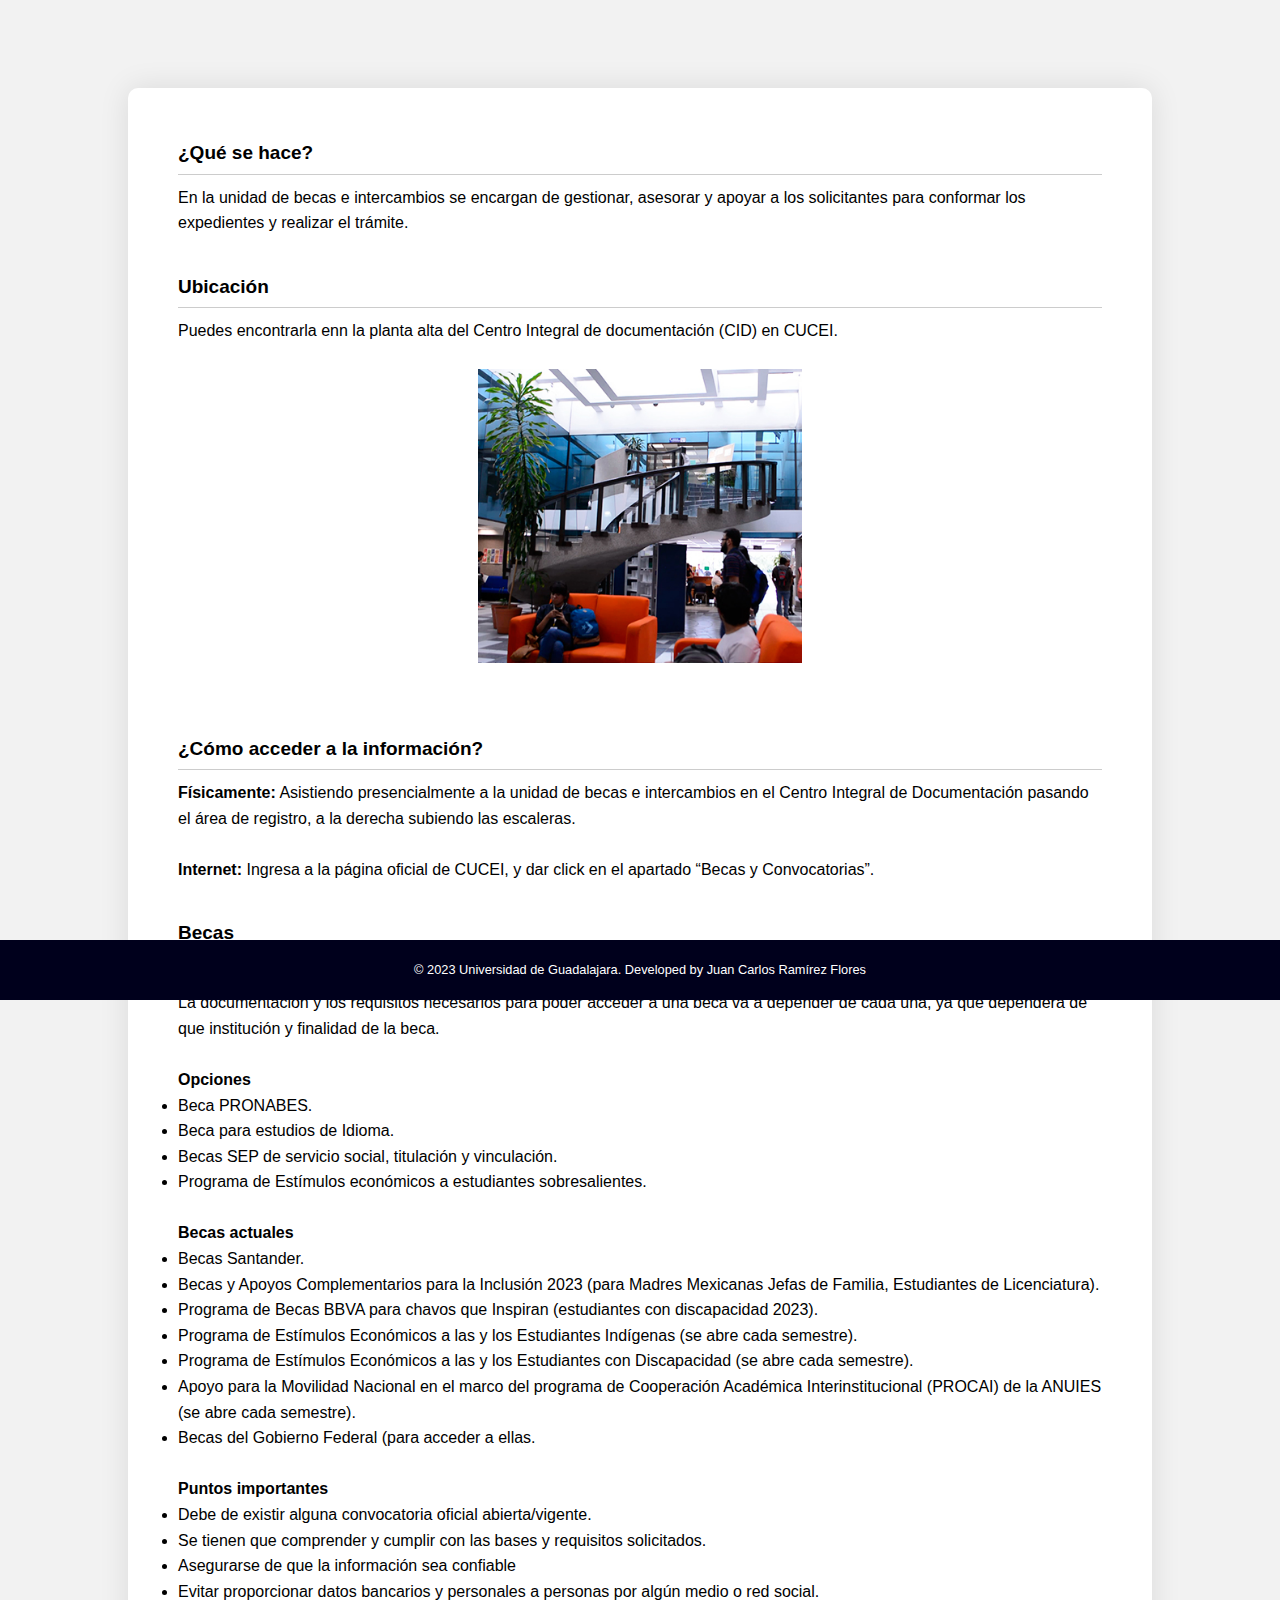
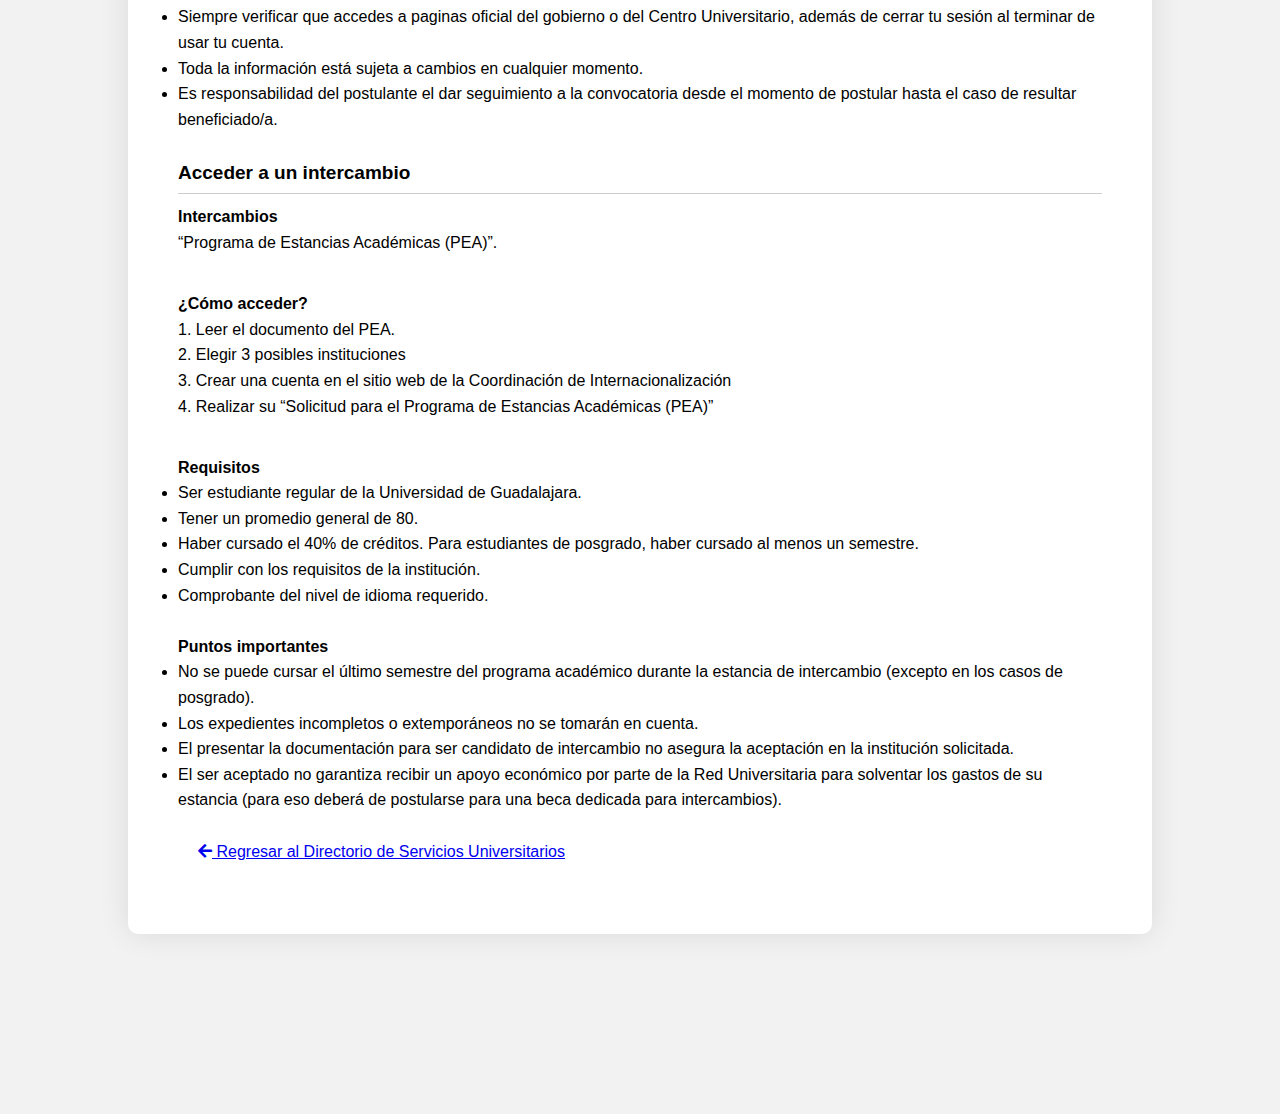
<file: becas-intercambios.html>
<!DOCTYPE html>
<html lang="es">
<head>
  <link rel="stylesheet" href="https://cdnjs.cloudflare.com/ajax/libs/font-awesome/5.15.4/css/all.min.css">
  <meta charset="UTF-8">
  <title>Unidad de Servicio Social</title>
  <link rel="stylesheet" href="styles.css">
 <script>
document.addEventListener('DOMContentLoaded', function() {
  var header = document.querySelector('header');

  gsap.from(header, {
    duration: 1.5, // Duración de la animación en segundos
    y: -100, // Mover el header hacia arriba (-100px)
    opacity: 0, // Establecer opacidad inicial a 0
    ease: "power4.out" // Tipo de easing
  });
});
  </script>
</head>
<body>

  <header>
    <h1><center>Unidad de Becas e Intercambios</center></h1>
  </header>

  <main>

    <section>
      <h2>¿Qué se hace?</h2>
      <p>
          En la unidad de becas e intercambios se encargan de gestionar, asesorar y apoyar a los solicitantes para conformar los expedientes y realizar el trámite.<br>
      </p>
      
      <br><h2>Ubicación</h2>
        <p>
        Puedes encontrarla enn la planta alta del Centro Integral de documentación (CID) en CUCEI.<br>

        <br> <img src="7.1.png" style="display: block; margin: 0 auto; width: 35%;"> <p> <br>
        </p> <br>
        
      <h2>¿Cómo acceder a la información?</h2>
      <p>
          <b>Físicamente:</b> Asistiendo presencialmente a la unidad de becas e intercambios en el Centro Integral de Documentación pasando el área de registro, a la derecha subiendo las escaleras.<br> 
          
          <br><b>Internet:</b> Ingresa a la página oficial de CUCEI, y dar click en el apartado “Becas y Convocatorias”.<br>
      </p>
        
      <br><h2>Becas</h2>
        
        <b>Requisitos</b><br>
        La documentación y los requisitos necesarios para poder acceder a una beca va a depender de cada una, ya que dependerá de que institución y finalidad de la beca.<br>
        
        <br><b>Opciones</b><br>
        <li>Beca PRONABES.</li>
        <li>Beca para estudios de Idioma.</li>
        <li>Becas SEP de servicio social, titulación y vinculación.</li>
        <li>Programa de Estímulos económicos a estudiantes sobresalientes.</li>

        <br><b>Becas actuales</b><br>
        <li>Becas Santander.</li>
        <li>Becas y Apoyos Complementarios para la Inclusión 2023 (para Madres Mexicanas Jefas de Familia, Estudiantes de Licenciatura).</li>
        <li>Programa de Becas BBVA para chavos que Inspiran (estudiantes con discapacidad 2023).</li>
        <li>Programa de Estímulos Económicos a las y los Estudiantes Indígenas (se abre cada semestre).</li>
        <li>Programa de Estímulos Económicos a las y los Estudiantes con Discapacidad (se abre cada semestre).</li>
        <li>Apoyo para la Movilidad Nacional en el marco del programa de Cooperación Académica Interinstitucional (PROCAI) de la ANUIES (se abre cada semestre).</li>
        <li>Becas del Gobierno Federal (para acceder a ellas.</li>
        
        <br><b>Puntos importantes</b><br>
        <li>Debe de existir alguna convocatoria oficial abierta/vigente.</li>
        <li>Se tienen que comprender  y cumplir con las bases y requisitos solicitados.</li>
        <li>Asegurarse de que la información sea confiable</li>
        <li>Evitar proporcionar datos bancarios y personales a personas por algún medio o red social.</li>
        <li>Siempre verificar que accedes a paginas oficial del gobierno o del Centro Universitario, además de cerrar tu sesión al terminar de usar tu cuenta.</li>
        <li>Toda la información está sujeta a cambios en cualquier momento.</li>
        <li>Es responsabilidad del postulante el dar seguimiento a la convocatoria desde el momento de postular hasta el caso de resultar beneficiado/a.</li>


      <br><h2>Acceder a un intercambio</h2>
      <b>Intercambios</b><br>
        <p>
           “Programa de Estancias Académicas (PEA)”. 
        </p>
        
      <br><b>¿Cómo acceder?</b><br>
        <p>
            1. Leer el documento del PEA.<br>
            2. Elegir 3 posibles instituciones<br>
            3. Crear una cuenta en el sitio web de la Coordinación de Internacionalización<br>
            4. Realizar su “Solicitud para el Programa de Estancias Académicas (PEA)”<br>

        </p>
        
      <br><b>Requisitos</b><br>
        <li>Ser estudiante regular de la Universidad de Guadalajara.</li>
        <li>Tener un promedio general de 80.</li>
        <li>Haber cursado el 40% de créditos. Para estudiantes de posgrado, haber cursado al menos un semestre.</li>
        <li>Cumplir con los requisitos de la institución.</li>
        <li>Comprobante del nivel de idioma requerido.</li>

      <br><b>Puntos importantes</b><br>
        <li>No se puede cursar el último semestre del programa académico durante la estancia de intercambio (excepto en los casos de posgrado).</li>
        <li>Los expedientes incompletos o extemporáneos no se tomarán en cuenta.</li>
        <li>El presentar la documentación para ser candidato de intercambio no asegura la aceptación en la institución solicitada.</li>
        <li>El ser aceptado no garantiza recibir un apoyo económico por parte de la Red Universitaria para solventar los gastos de su estancia (para eso deberá de postularse para una beca dedicada para intercambios).</li><br>

        
<p><a href="index.html"><i class="fas fa-arrow-left"></i> Regresar al Directorio de Servicios Universitarios</a></p> 
        
        
    </section>
  </main>
<footer>
  <p><center>&copy; 2023 Universidad de Guadalajara. Developed by Juan Carlos Ramírez Flores</center></p>
</footer>

<script>
  window.addEventListener('scroll', function() {
    var windowHeight = window.innerHeight;
    var body = document.body;
    var html = document.documentElement;
    var documentHeight = Math.max(body.scrollHeight, body.offsetHeight, html.clientHeight, html.scrollHeight, html.offsetHeight);
    var scrolled = window.scrollY;

    if (windowHeight + scrolled >= documentHeight) {
      body.classList.add('footer-active');
    } else {
      body.classList.remove('footer-active');
    }
  });
</script>
    
    

</body>
</html>
</file>
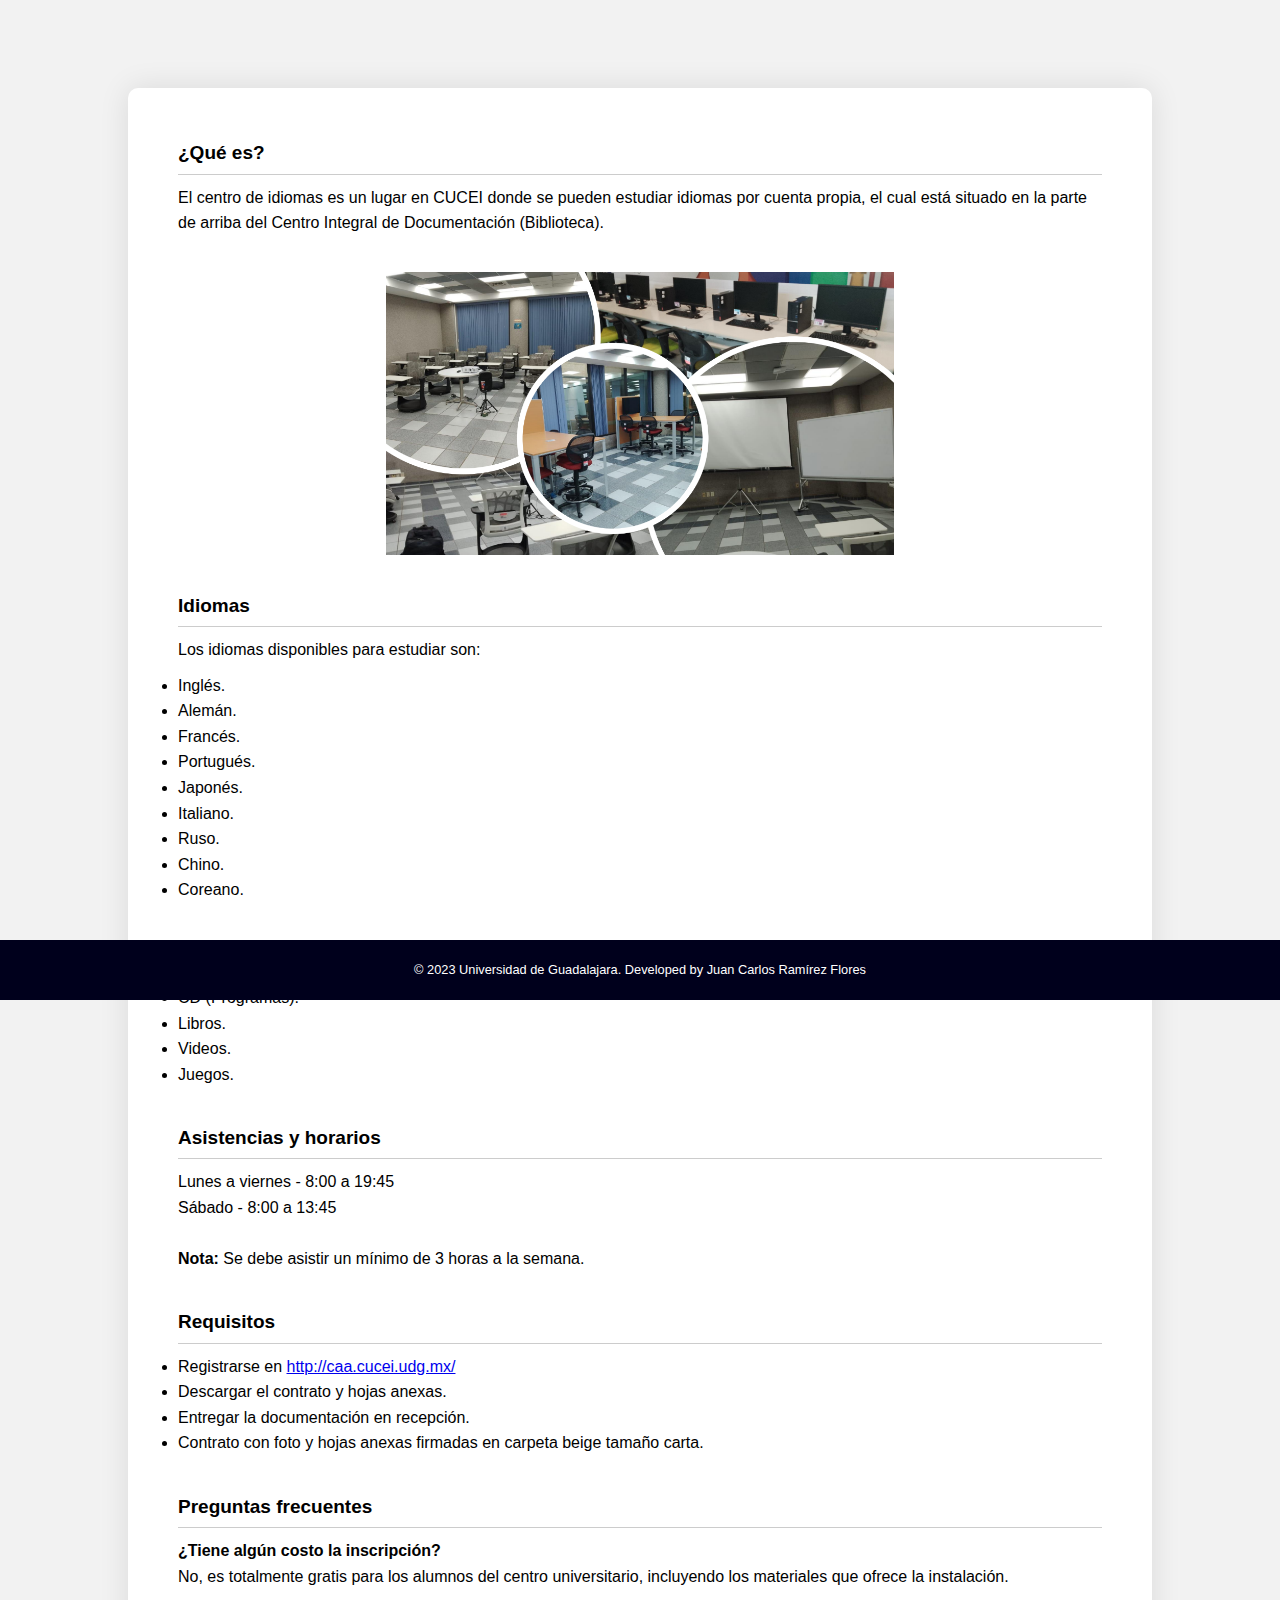
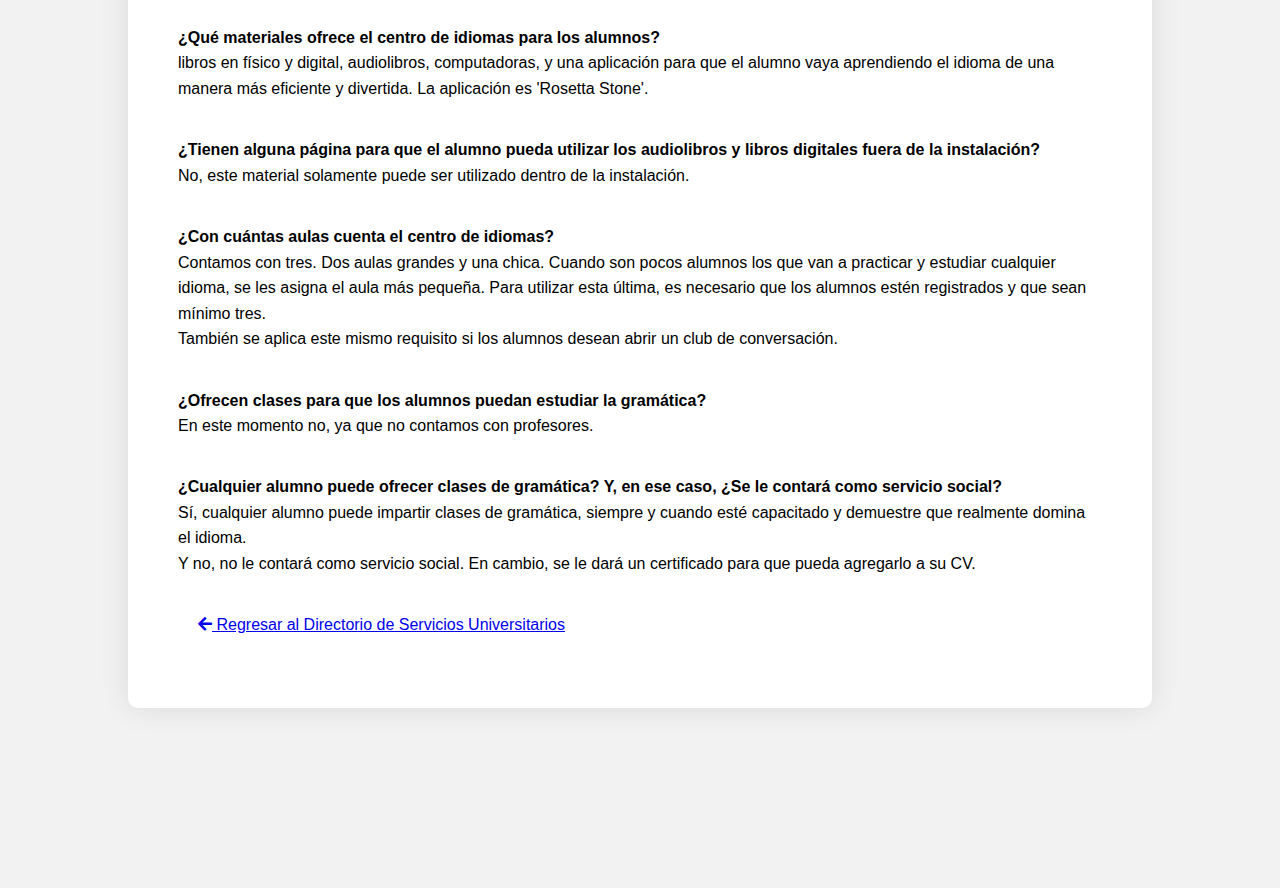
<file: centro-idiomas.html>
<!DOCTYPE html>
<html lang="es">
<head>
  <link rel="stylesheet" href="https://cdnjs.cloudflare.com/ajax/libs/font-awesome/5.15.4/css/all.min.css">
  <meta charset="UTF-8">
  <title>Unidad de Servicio Social</title>
  <link rel="stylesheet" href="styles.css">
 <script>
document.addEventListener('DOMContentLoaded', function() {
  var header = document.querySelector('header');

  gsap.from(header, {
    duration: 1.5, // Duración de la animación en segundos
    y: -100, // Mover el header hacia arriba (-100px)
    opacity: 0, // Establecer opacidad inicial a 0
    ease: "power4.out" // Tipo de easing
  });
});
  </script>
</head>
<body>

  <header>
    <h1><center>Centro de Idiomas</center></h1>
  </header>

  <main>

    <section>
      <h2>¿Qué es?</h2>
      <p>
          El centro de idiomas es un lugar en CUCEI donde se pueden estudiar idiomas por cuenta propia, el cual está situado en la parte de arriba del Centro Integral de Documentación (Biblioteca).<br>
      </p>
        
        <br><img src="9.1.png" style="display: block; margin: 0 auto; width: 55%;"> <p>
      
      <br><h2>Idiomas</h2>
        <p>
            Los idiomas disponibles para estudiar son:
            <li>Inglés.</li>
            <li>Alemán.</li>
            <li>Francés.</li>
            <li>Portugués.</li>
            <li>Japonés.</li>
            <li>Italiano.</li>
            <li>Ruso.</li>
            <li>Chino.</li>
            <li>Coreano.</li>
        </p>
        
      <br><h2>Materiales</h2>
      <p>
           <li>CD (Programas).</li>
           <li>Libros.</li>
           <li>Videos.</li>
           <li>Juegos.</li>
      </p>
        
      <br><h2>Asistencias y horarios</h2>
        <p>
            Lunes a viernes - 8:00 a 19:45
            <br>Sábado - 8:00 a 13:45
            <br>
            <br><b>Nota:</b> Se debe asistir un mínimo de 3 horas a la semana.
        </p>
            
      <br><h2>Requisitos</h2>
        <p>
            <li>Registrarse en <a href="http://caa.cucei.udg.mx/" target="_blank"> http://caa.cucei.udg.mx/ </a></li>
            <li>Descargar el contrato y hojas anexas.</li>
            <li>Entregar la documentación en recepción.</li>
            <li>Contrato con foto y hojas anexas firmadas en carpeta beige tamaño carta.</li>
        </p>
        
        
      <br><h2>Preguntas frecuentes</h2>
            <b>¿Tiene algún costo la inscripción?</b>
                <br><p>No, es totalmente gratis para los alumnos del centro universitario, incluyendo los materiales que ofrece la instalación.</p>
        
            <br><b>¿Qué materiales ofrece el centro de idiomas para los alumnos?</b>
                <br><p>libros en físico y digital, audiolibros, computadoras, y una aplicación para que el alumno vaya aprendiendo el idioma de una manera más eficiente y divertida. La aplicación es 'Rosetta Stone'.</p>
        
            <br><b>¿Tienen alguna página para que el alumno pueda utilizar los audiolibros y libros digitales fuera de la instalación?</b>
                <br><p>No, este material solamente puede ser utilizado dentro de la instalación.</p>
        
            <br><b>¿Con cuántas aulas cuenta el centro de idiomas?</b>
                <br><p>Contamos con tres. Dos aulas grandes y una chica. Cuando son pocos alumnos los que van a practicar y estudiar cualquier idioma, se les asigna el aula más pequeña. Para utilizar esta última, es necesario que los alumnos estén registrados y que sean mínimo tres.<br>
                También se aplica este mismo requisito si los alumnos desean abrir un club de conversación.</p>
        
            <br><b>¿Ofrecen clases para que los alumnos puedan estudiar la gramática?</b>
                <br><p>En este momento no, ya que no contamos con profesores.</p>
        
        
            <br><b>¿Cualquier alumno puede ofrecer clases de gramática? Y, en ese caso, ¿Se le contará como servicio social?</b>
                <br><p>Sí, cualquier alumno puede impartir clases de gramática, siempre y cuando esté capacitado y demuestre que realmente domina el idioma.<br>
                Y no, no le contará como servicio social. En cambio, se le dará un certificado para que pueda agregarlo a su CV.</p><br>
    
        
        <p><a href="index.html"><i class="fas fa-arrow-left"></i> Regresar al Directorio de Servicios Universitarios</a></p> 
        
        
    </section>
  </main>
<footer>
  <p><center>&copy; 2023 Universidad de Guadalajara. Developed by Juan Carlos Ramírez Flores</center></p>
</footer>

<script>
  window.addEventListener('scroll', function() {
    var windowHeight = window.innerHeight;
    var body = document.body;
    var html = document.documentElement;
    var documentHeight = Math.max(body.scrollHeight, body.offsetHeight, html.clientHeight, html.scrollHeight, html.offsetHeight);
    var scrolled = window.scrollY;

    if (windowHeight + scrolled >= documentHeight) {
      body.classList.add('footer-active');
    } else {
      body.classList.remove('footer-active');
    }
  });
</script>
    
    

</body>
</html>
</file>
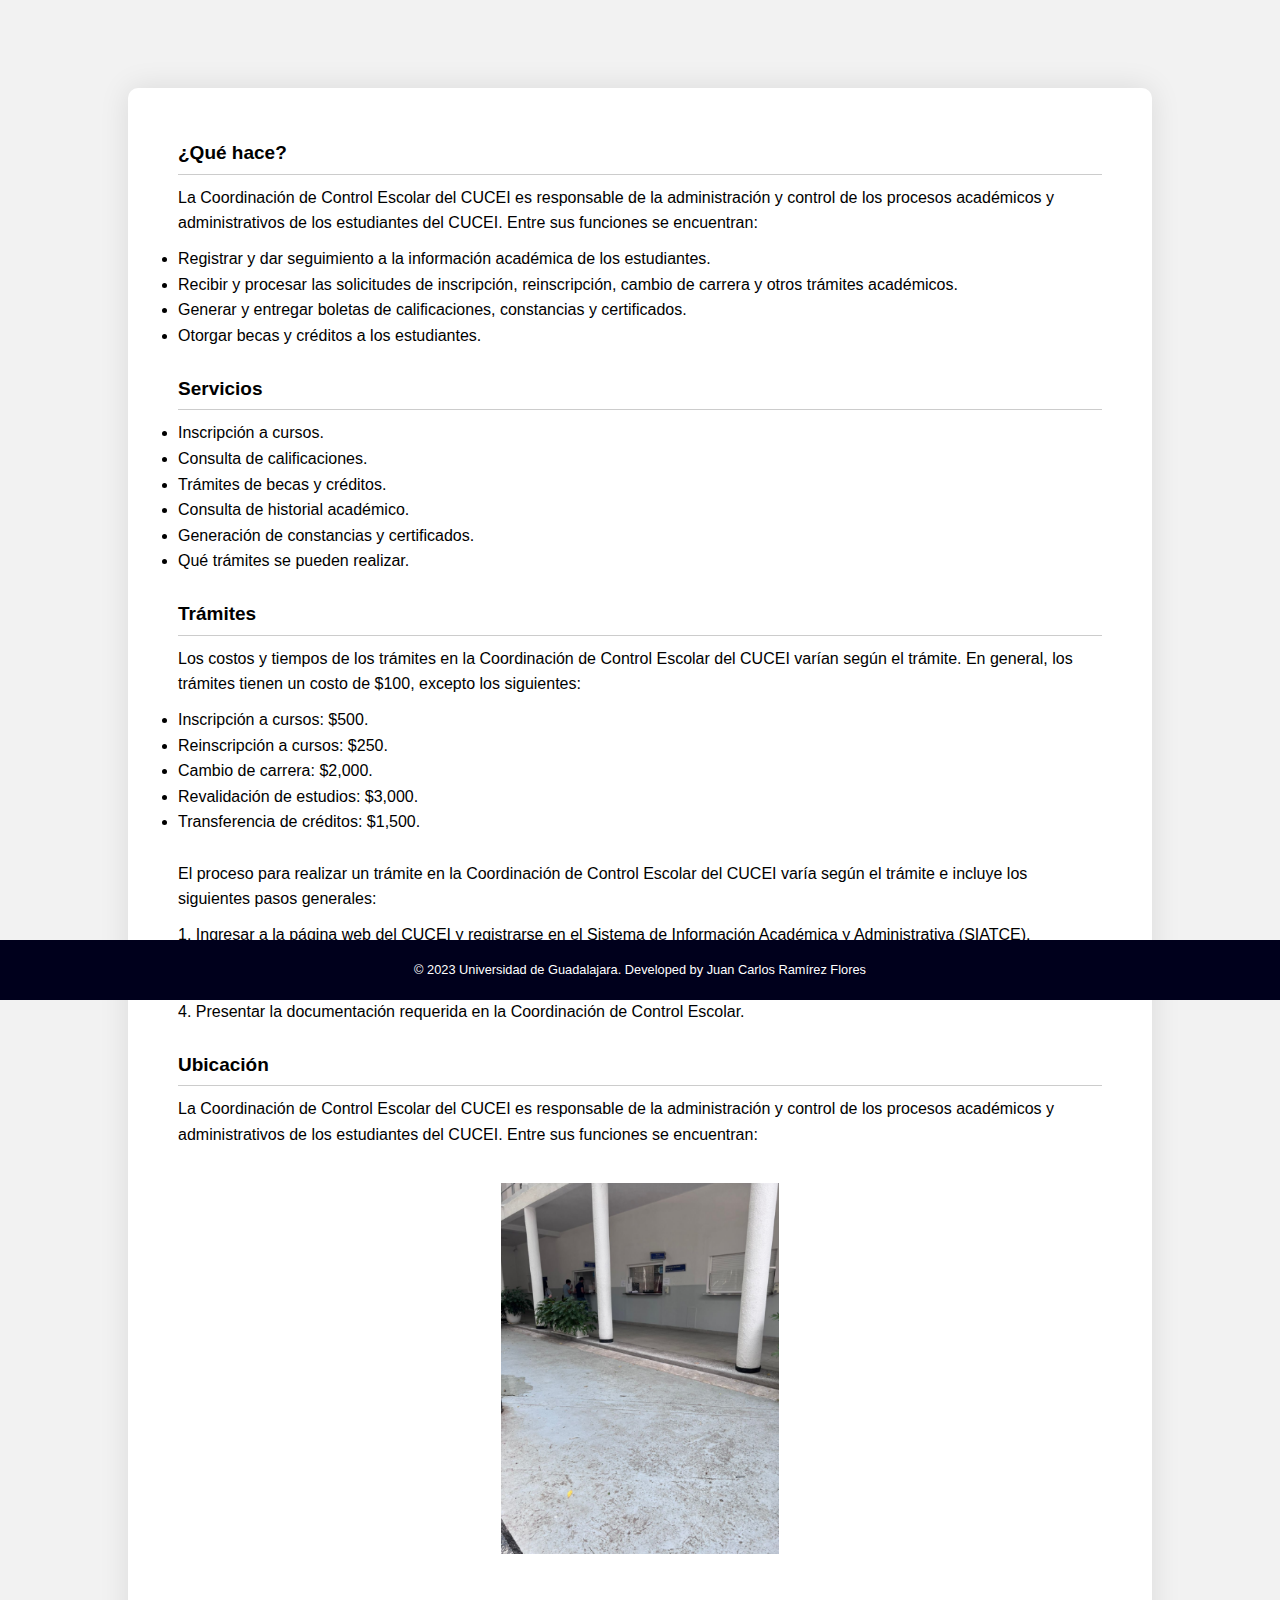
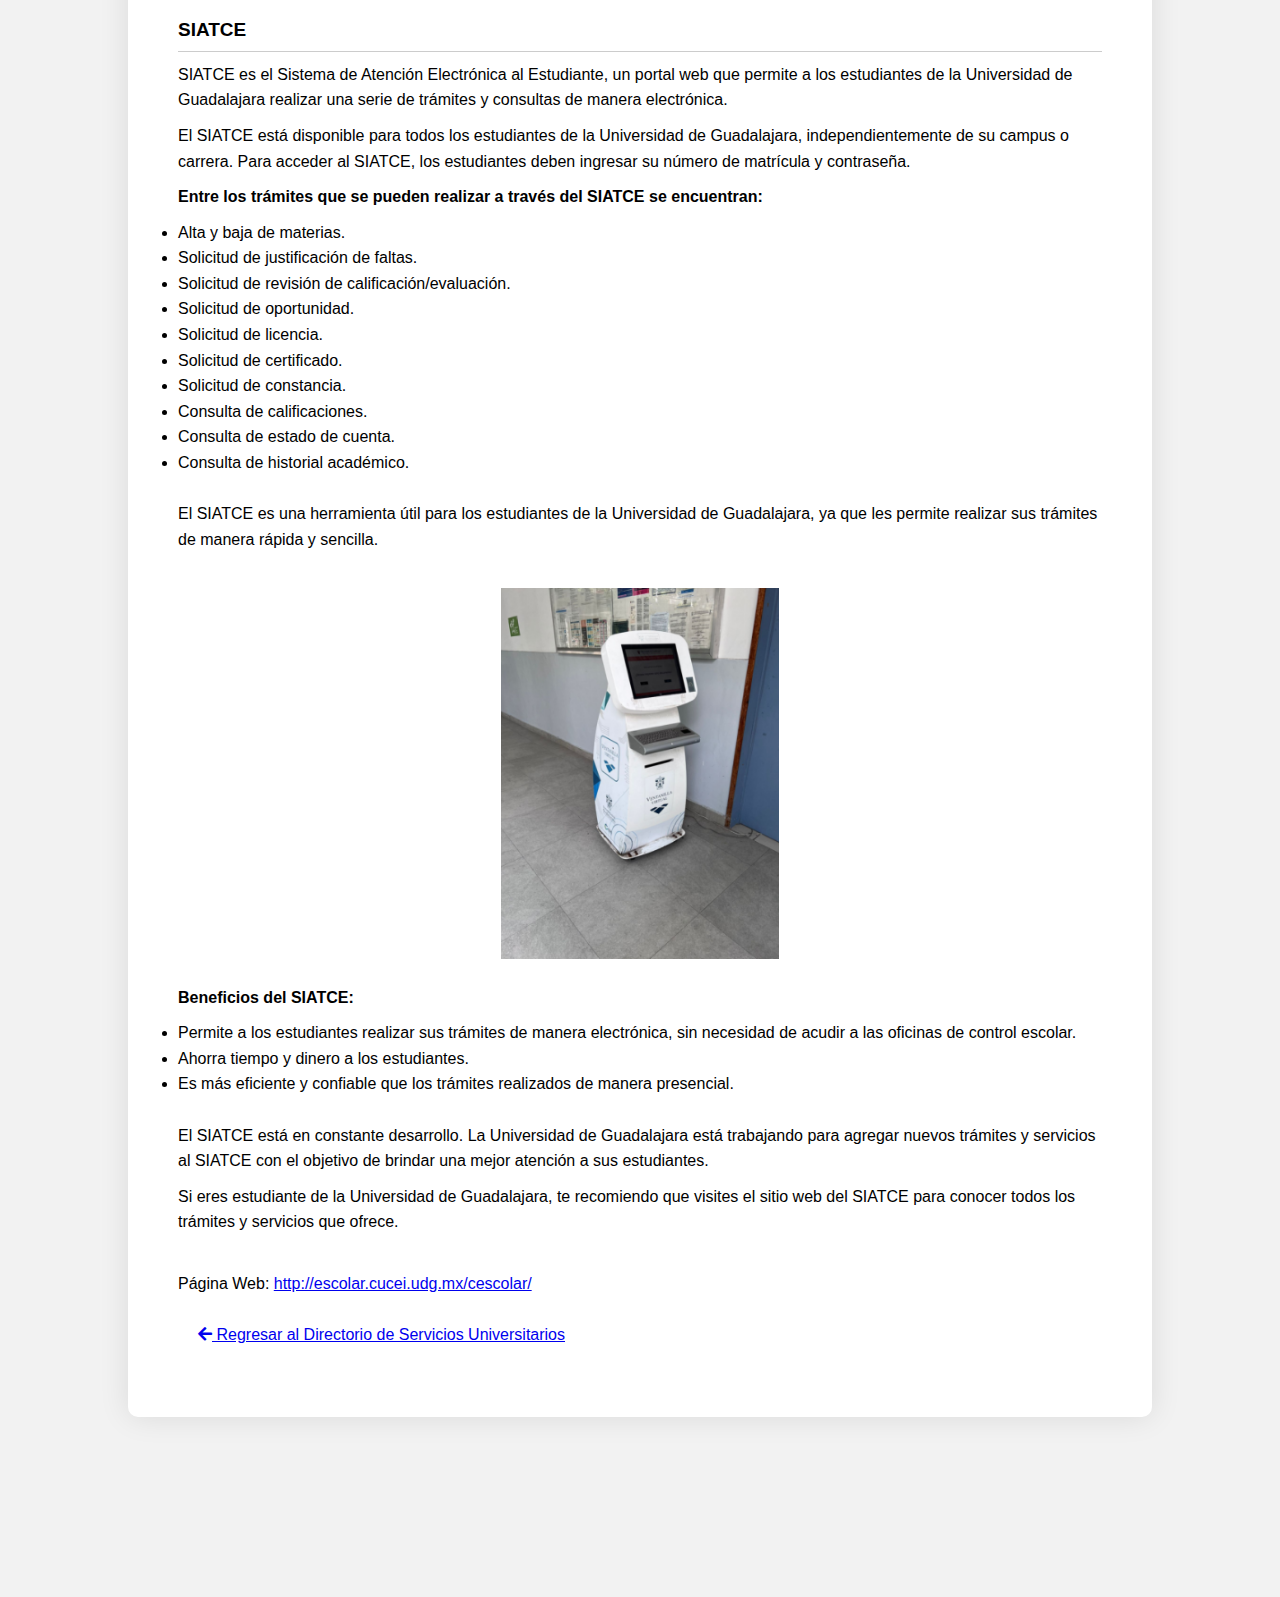
<file: control.escolar.html>
<!DOCTYPE html>
<html lang="es">
<head>
  <link rel="stylesheet" href="https://cdnjs.cloudflare.com/ajax/libs/font-awesome/5.15.4/css/all.min.css">
  <meta charset="UTF-8">
  <title>Unidad de Servicio Social</title>
  <link rel="stylesheet" href="styles.css">
 <script>
document.addEventListener('DOMContentLoaded', function() {
  var header = document.querySelector('header');

  gsap.from(header, {
    duration: 1.5, // Duración de la animación en segundos
    y: -100, // Mover el header hacia arriba (-100px)
    opacity: 0, // Establecer opacidad inicial a 0
    ease: "power4.out" // Tipo de easing
  });
});
  </script>
</head>
<body>

  <header>
    <h1><center>Control Escolar</center></h1>
  </header>

  <main>

    <section>
        
<h2>¿Qué hace?</h2>
<p>La Coordinación de Control Escolar del CUCEI es responsable de la administración y control de los procesos académicos y administrativos de los estudiantes del CUCEI. Entre sus funciones se encuentran:</p>
        
  <li>Registrar y dar seguimiento a la información académica de los estudiantes.</li>
  <li>Recibir y procesar las solicitudes de inscripción, reinscripción, cambio de carrera y otros trámites académicos.</li>
  <li>Generar y entregar boletas de calificaciones, constancias y certificados.</li>
  <li>Otorgar becas y créditos a los estudiantes.</li>

<br><h2>Servicios</h2>
  <li>Inscripción a cursos.</li>
  <li>Consulta de calificaciones.</li>
  <li>Trámites de becas y créditos.</li>
  <li>Consulta de historial académico.</li>
  <li>Generación de constancias y certificados.</li>
  <li>Qué trámites se pueden realizar.</li>

<br><h2>Trámites</h2>
<p>Los costos y tiempos de los trámites en la Coordinación de Control Escolar del CUCEI varían según el trámite. En general, los trámites tienen un costo de $100, excepto los siguientes:</p>

  <li>Inscripción a cursos: $500.</li>
  <li>Reinscripción a cursos: $250.</li>
  <li>Cambio de carrera: $2,000.</li>
  <li>Revalidación de estudios: $3,000.</li>
  <li>Transferencia de créditos: $1,500.</li><br>

<p>El proceso para realizar un trámite en la Coordinación de Control Escolar del CUCEI varía según el trámite e incluye los siguientes pasos generales:</p>

  1. Ingresar a la página web del CUCEI y registrarse en el Sistema de Información Académica y Administrativa (SIATCE).<br>
  2. Solicitar el trámite en el SIATCE.<br>
  3. Pagar el costo del trámite.<br>
  4. Presentar la documentación requerida en la Coordinación de Control Escolar.<br>


<br><h2>Ubicación</h2>
<p>La Coordinación de Control Escolar del CUCEI es responsable de la administración y control de los procesos académicos y administrativos de los estudiantes del CUCEI. Entre sus funciones se encuentran:</p> 

    <br> <img src="6.1.png" style="display: block; margin: 0 auto; width: 30%;"> <p> <br>
        
<br><h2>SIATCE</h2>
<p>SIATCE es el Sistema de Atención Electrónica al Estudiante, un portal web que permite a los estudiantes de la Universidad de Guadalajara realizar una serie de trámites y consultas de manera electrónica.</p>
<p>El SIATCE está disponible para todos los estudiantes de la Universidad de Guadalajara, independientemente de su campus o carrera. Para acceder al SIATCE, los estudiantes deben ingresar su número de matrícula y contraseña.</p>
<p><b>Entre los trámites que se pueden realizar a través del SIATCE se encuentran:</b></p>

  <li>Alta y baja de materias.</li>
  <li>Solicitud de justificación de faltas.</li>
  <li>Solicitud de revisión de calificación/evaluación.</li>
  <li>Solicitud de oportunidad.</li>
  <li>Solicitud de licencia.</li>
  <li>Solicitud de certificado.</li>
  <li>Solicitud de constancia.</li>
  <li>Consulta de calificaciones.</li>
  <li>Consulta de estado de cuenta.</li>
  <li>Consulta de historial académico.</li>

<br><p>El SIATCE es una herramienta útil para los estudiantes de la Universidad de Guadalajara, ya que les permite realizar sus trámites de manera rápida y sencilla.</p>

    <br> <img src="6.2.png" style="display: block; margin: 0 auto; width: 30%;"> <p> <br>

<b>Beneficios del SIATCE:</b>
  <li>Permite a los estudiantes realizar sus trámites de manera electrónica, sin necesidad de acudir a las oficinas de control escolar.</li>
  <li>Ahorra tiempo y dinero a los estudiantes.</li>
  <li>Es más eficiente y confiable que los trámites realizados de manera presencial.</li>
<br><p>El SIATCE está en constante desarrollo. La Universidad de Guadalajara está trabajando para agregar nuevos trámites y servicios al SIATCE con el objetivo de brindar una mejor atención a sus estudiantes.</p>
<p>Si eres estudiante de la Universidad de Guadalajara, te recomiendo que visites el sitio web del SIATCE para conocer todos los trámites y servicios que ofrece.</p><br>
        
Página Web: <a href="http://escolar.cucei.udg.mx/cescolar/" target="_blank">http://escolar.cucei.udg.mx/cescolar/<br></a>
  
<br><p><a href="index.html"><i class="fas fa-arrow-left"></i> Regresar al Directorio de Servicios Universitarios</a></p> 
        
        
    </section>
  </main>
<footer>
  <p><center>&copy; 2023 Universidad de Guadalajara. Developed by Juan Carlos Ramírez Flores</center></p>
</footer>

<script>
  window.addEventListener('scroll', function() {
    var windowHeight = window.innerHeight;
    var body = document.body;
    var html = document.documentElement;
    var documentHeight = Math.max(body.scrollHeight, body.offsetHeight, html.clientHeight, html.scrollHeight, html.offsetHeight);
    var scrolled = window.scrollY;

    if (windowHeight + scrolled >= documentHeight) {
      body.classList.add('footer-active');
    } else {
      body.classList.remove('footer-active');
    }
  });
</script>
    
    

</body>
</html>
</file>
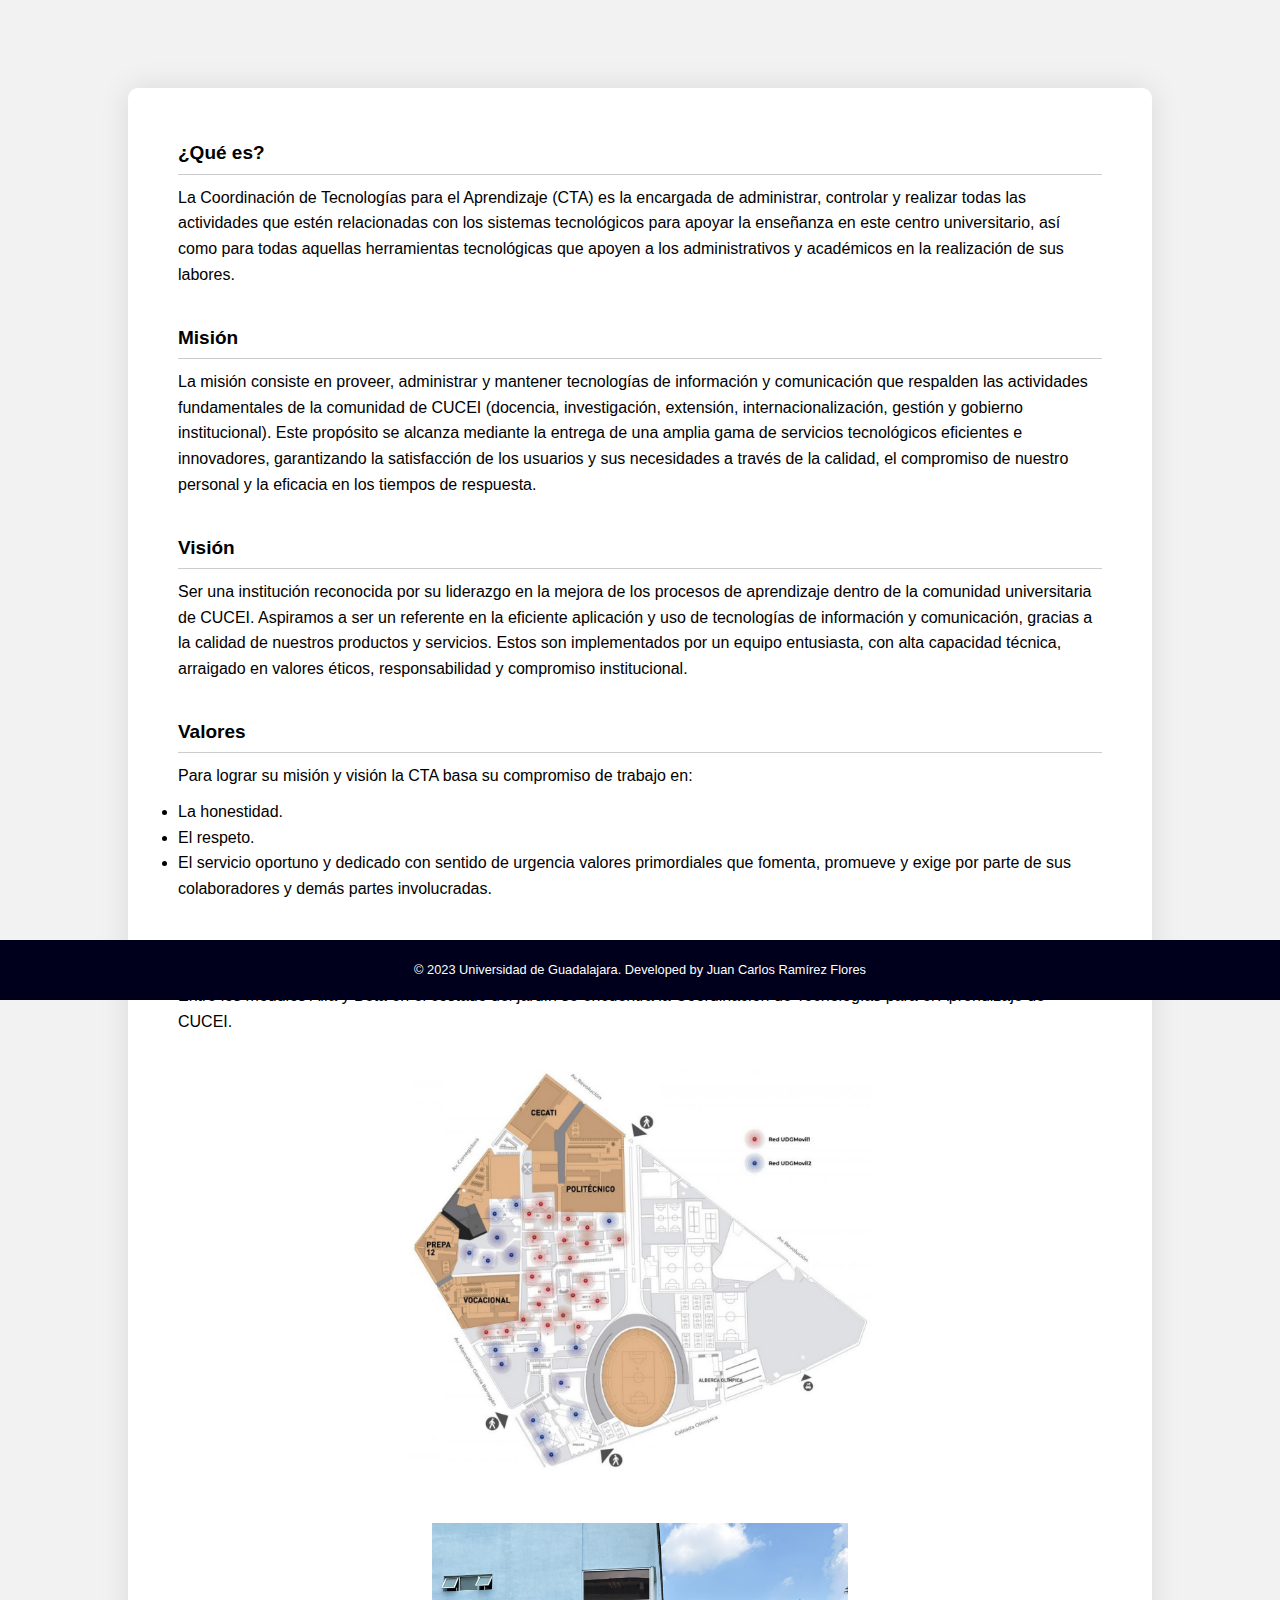
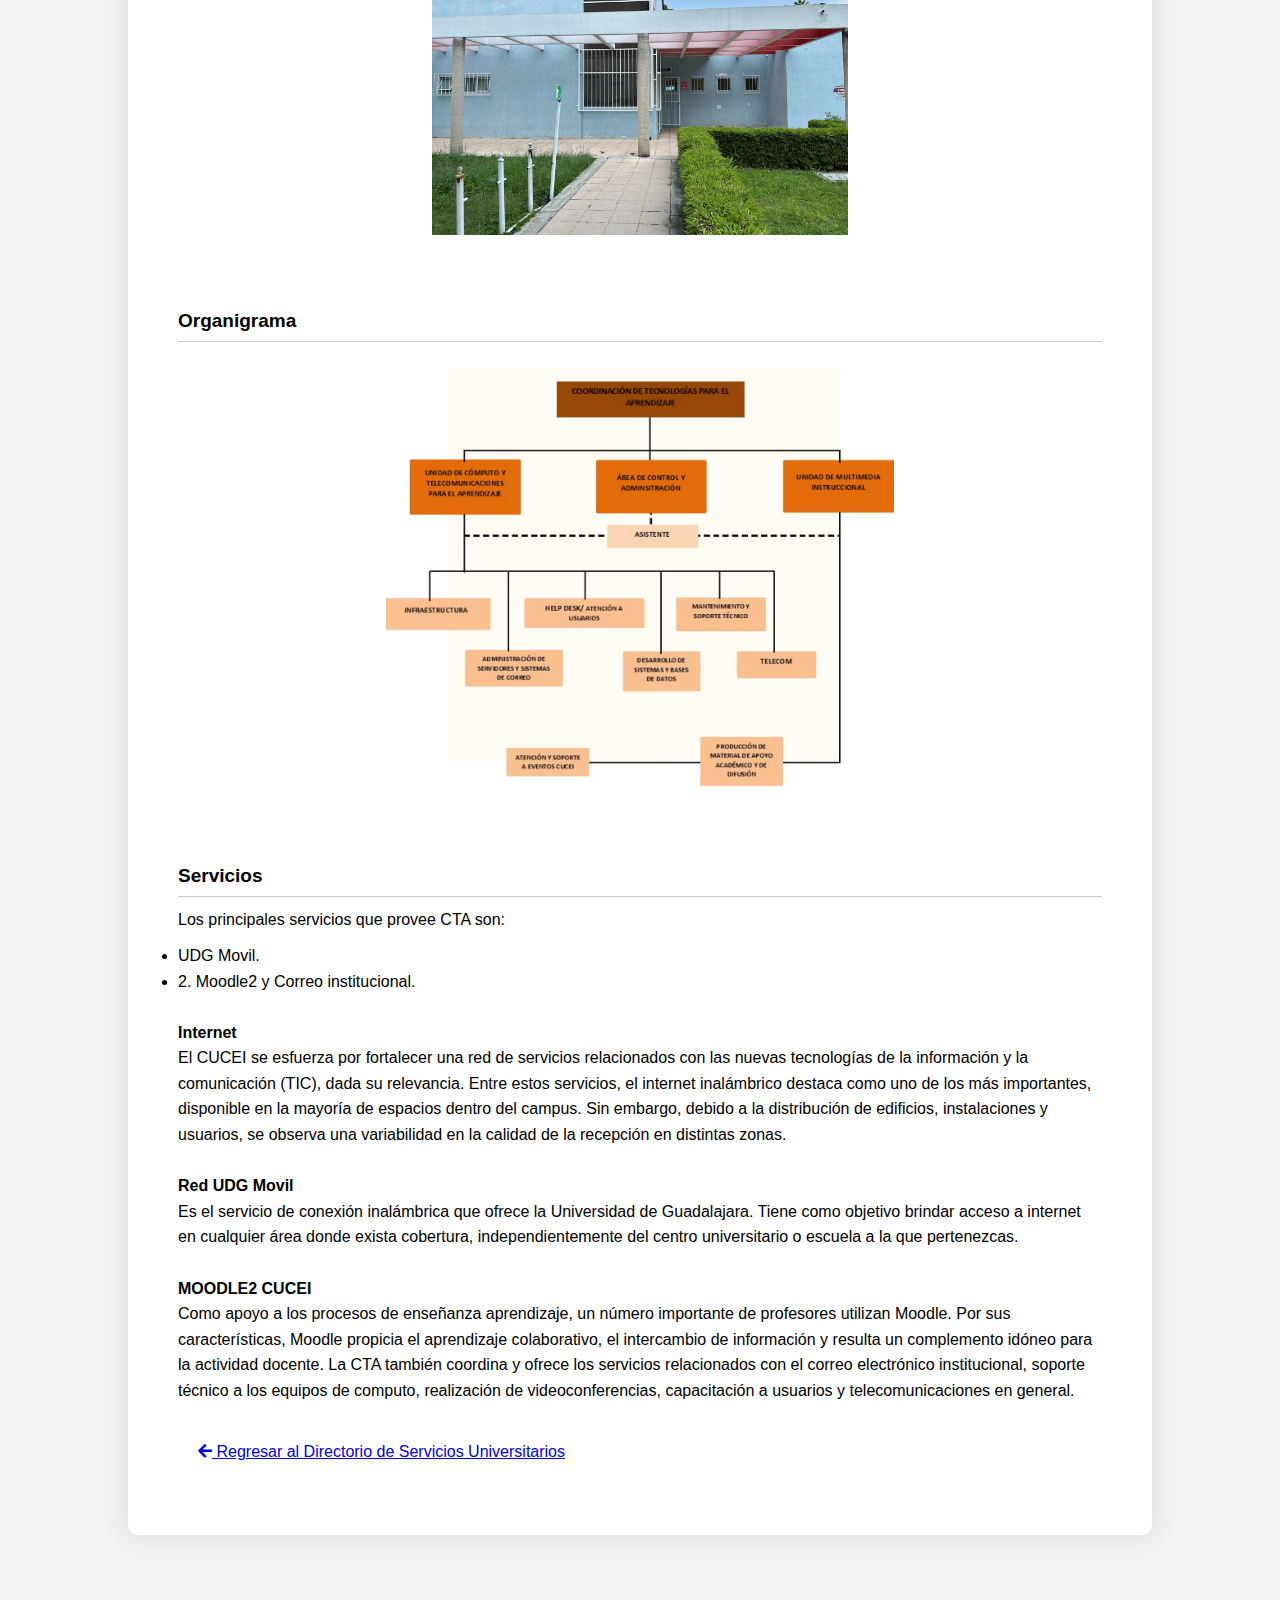
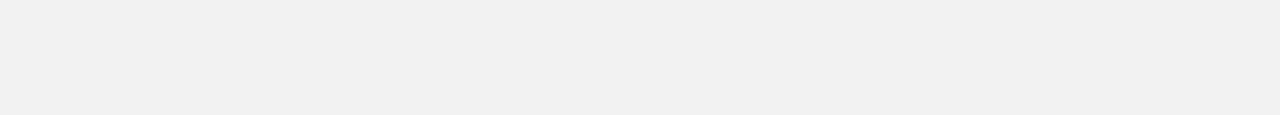
<file: cta.html>
<!DOCTYPE html>
<html lang="es">
<head>
  <link rel="stylesheet" href="https://cdnjs.cloudflare.com/ajax/libs/font-awesome/5.15.4/css/all.min.css">
  <meta charset="UTF-8">
  <title>Unidad de Servicio Social</title>
  <link rel="stylesheet" href="styles.css">
 <script>
document.addEventListener('DOMContentLoaded', function() {
  var header = document.querySelector('header');

  gsap.from(header, {
    duration: 1.5, // Duración de la animación en segundos
    y: -100, // Mover el header hacia arriba (-100px)
    opacity: 0, // Establecer opacidad inicial a 0
    ease: "power4.out" // Tipo de easing
  });
});
  </script>
</head>
<body>

  <header>
    <h1><center>Coordinación de Tecnologías para el Aprendizaje (CTA)</center></h1>
  </header>

  <main>

    <section>
      <h2>¿Qué es?</h2>
      <p>
          La Coordinación de Tecnologías para el Aprendizaje (CTA) es la encargada de administrar, controlar y realizar todas las actividades que estén relacionadas con los sistemas tecnológicos para apoyar la enseñanza en este centro universitario, así como para todas aquellas herramientas tecnológicas que apoyen a los administrativos y académicos en la realización de sus labores.<br>
      </p>
      
      <br><h2>Misión</h2>
        <p>
            La misión consiste en proveer, administrar y mantener tecnologías de información y comunicación que respalden las actividades fundamentales de la comunidad de CUCEI (docencia, investigación, extensión, internacionalización, gestión y gobierno institucional). Este propósito se alcanza mediante la entrega de una amplia gama de servicios tecnológicos eficientes e innovadores, garantizando la satisfacción de los usuarios y sus necesidades a través de la calidad, el compromiso de nuestro personal y la eficacia en los tiempos de respuesta.</p>
        
      <br><h2>Visión</h2>
      <p>
           Ser una institución reconocida por su liderazgo en la mejora de los procesos de aprendizaje dentro de la comunidad universitaria de CUCEI. Aspiramos a ser un referente en la eficiente aplicación y uso de tecnologías de información y comunicación, gracias a la calidad de nuestros productos y servicios. Estos son implementados por un equipo entusiasta, con alta capacidad técnica, arraigado en valores éticos, responsabilidad y compromiso institucional.
      </p>
        
      <br><h2>Valores</h2>
        
        <p>
        Para lograr su misión y visión la CTA basa su compromiso de trabajo en:<br>
        <li>La honestidad.</li>
        <li>El respeto.</li>
        <li>El servicio oportuno y dedicado con sentido de urgencia valores primordiales que fomenta, promueve y exige por parte de sus colaboradores y demás partes involucradas.</li>
        </p>
            
      <br><h2>Ubicación</h2>
        <p>
           Entre los modulos Alfa y Beta en el costado del jardín se encuentra la Coordinación de Tecnologías para el Aprendizaje de CUCEI. 
        </p>
        
        <br> <img src="8.1.png" style="display: block; margin: 0 auto; width: 50%;"> <p> <br>
        <br> <img src="8.2.png" style="display: block; margin: 0 auto; width: 45%;"> <p> <br>
        
      <br><h2>Organigrama</h2>
        
        <img src="8.3.png" style="display: block; margin: 0 auto; width: 55%;"> <p> 
       
        
      <br><h2>Servicios</h2>
        <p>
        Los principales servicios que provee CTA son:<br>
        <li>UDG Movil.</li>
        <li>2. Moodle2 y Correo institucional.</li>
            
        <br><b>Internet</b><br>
            El CUCEI se esfuerza por fortalecer una red de servicios relacionados con las nuevas tecnologías de la información y la comunicación (TIC), dada su relevancia. Entre estos servicios, el internet inalámbrico destaca como uno de los más importantes, disponible en la mayoría de espacios dentro del campus. Sin embargo, debido a la distribución de edificios, instalaciones y usuarios, se observa una variabilidad en la calidad de la recepción en distintas zonas.<br>
            
            
        <br><b>Red UDG Movil</b><br>
            Es el servicio de conexión inalámbrica que ofrece la Universidad de Guadalajara. Tiene como objetivo brindar acceso a internet en cualquier área donde exista cobertura, independientemente del centro universitario o escuela a la que pertenezcas.<br>
            
        <br><b>MOODLE2 CUCEI</b><br>
            Como apoyo a los procesos de enseñanza aprendizaje, un número importante de profesores utilizan Moodle. Por sus características, Moodle propicia el aprendizaje colaborativo, el intercambio de información y resulta un complemento idóneo para la actividad docente. La CTA también coordina y ofrece los servicios relacionados con el correo electrónico institucional, soporte técnico a los equipos de computo, realización de videoconferencias, capacitación a usuarios y telecomunicaciones en general.<br>
        </p><br>
        
<p><a href="index.html"><i class="fas fa-arrow-left"></i> Regresar al Directorio de Servicios Universitarios</a></p> 
        
        
    </section>
  </main>
<footer>
  <p><center>&copy; 2023 Universidad de Guadalajara. Developed by Juan Carlos Ramírez Flores</center></p>
</footer>

<script>
  window.addEventListener('scroll', function() {
    var windowHeight = window.innerHeight;
    var body = document.body;
    var html = document.documentElement;
    var documentHeight = Math.max(body.scrollHeight, body.offsetHeight, html.clientHeight, html.scrollHeight, html.offsetHeight);
    var scrolled = window.scrollY;

    if (windowHeight + scrolled >= documentHeight) {
      body.classList.add('footer-active');
    } else {
      body.classList.remove('footer-active');
    }
  });
</script>
    
    

</body>
</html>
</file>
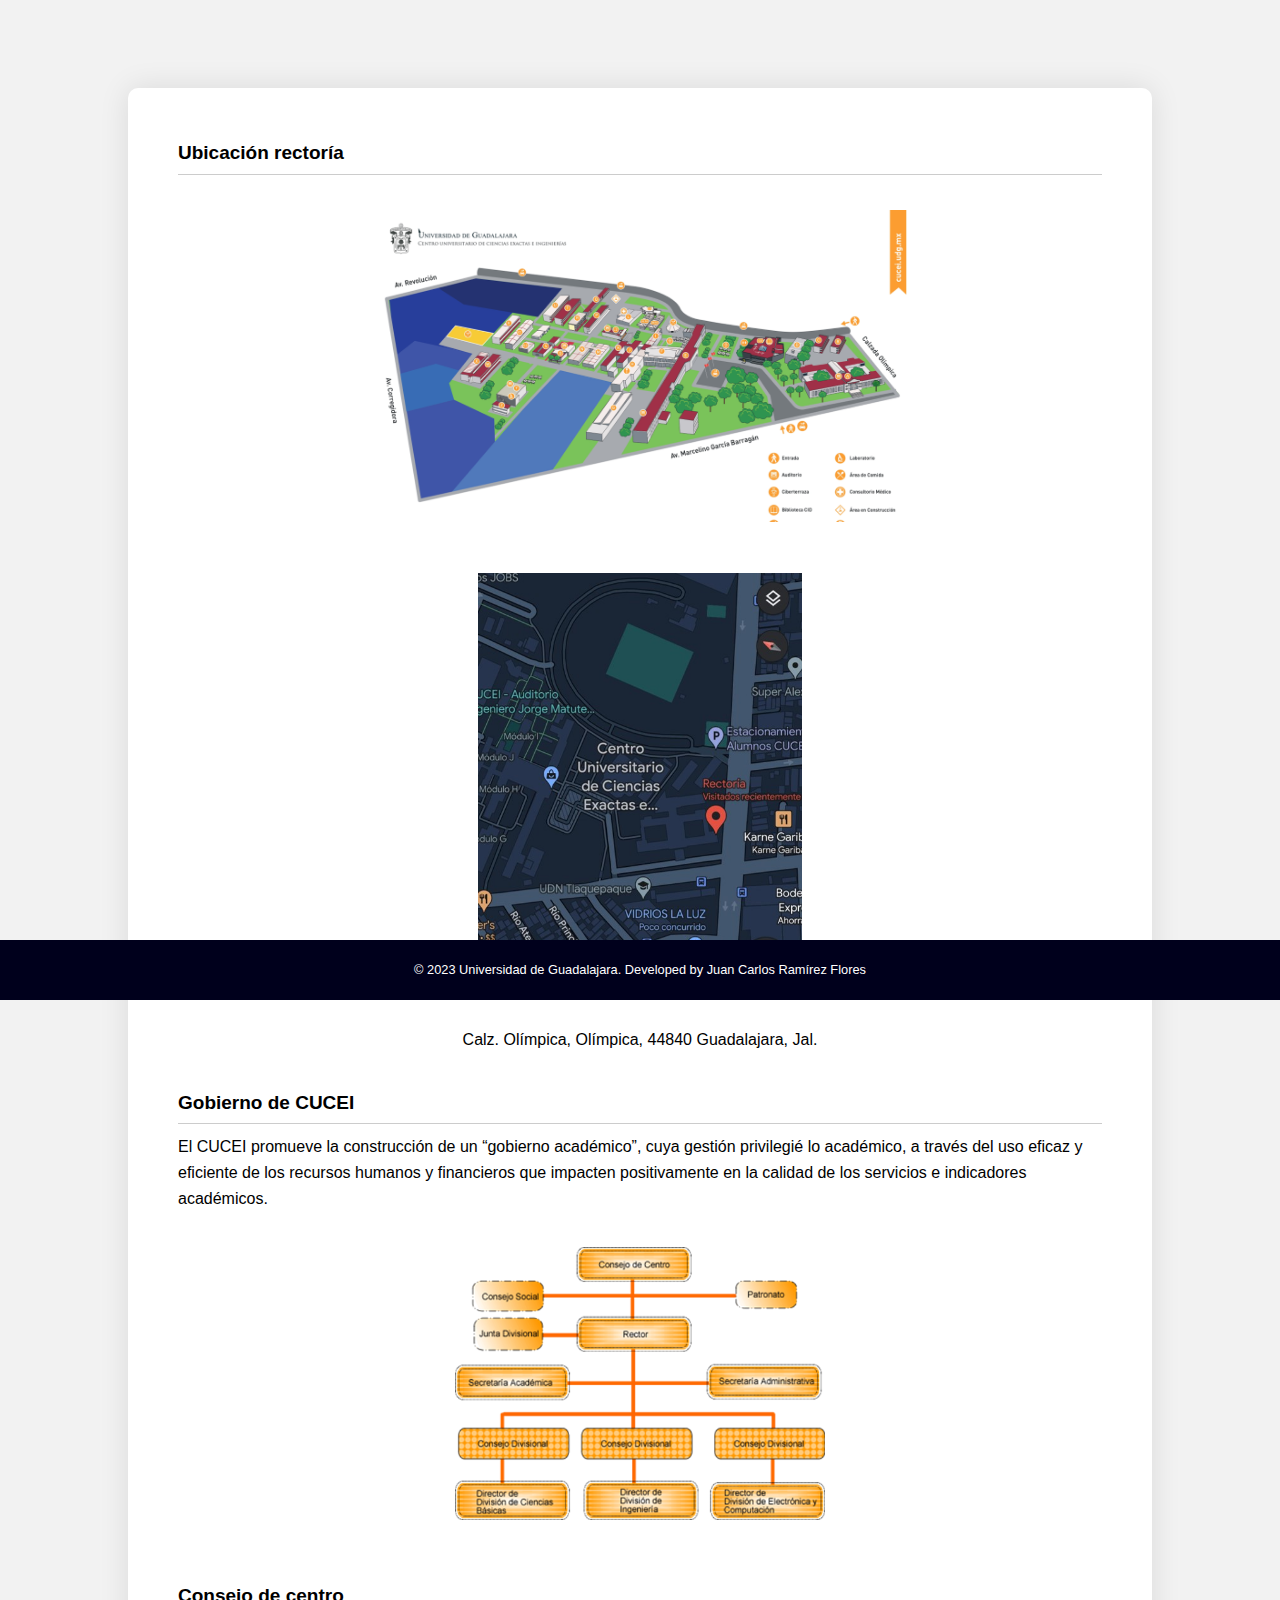
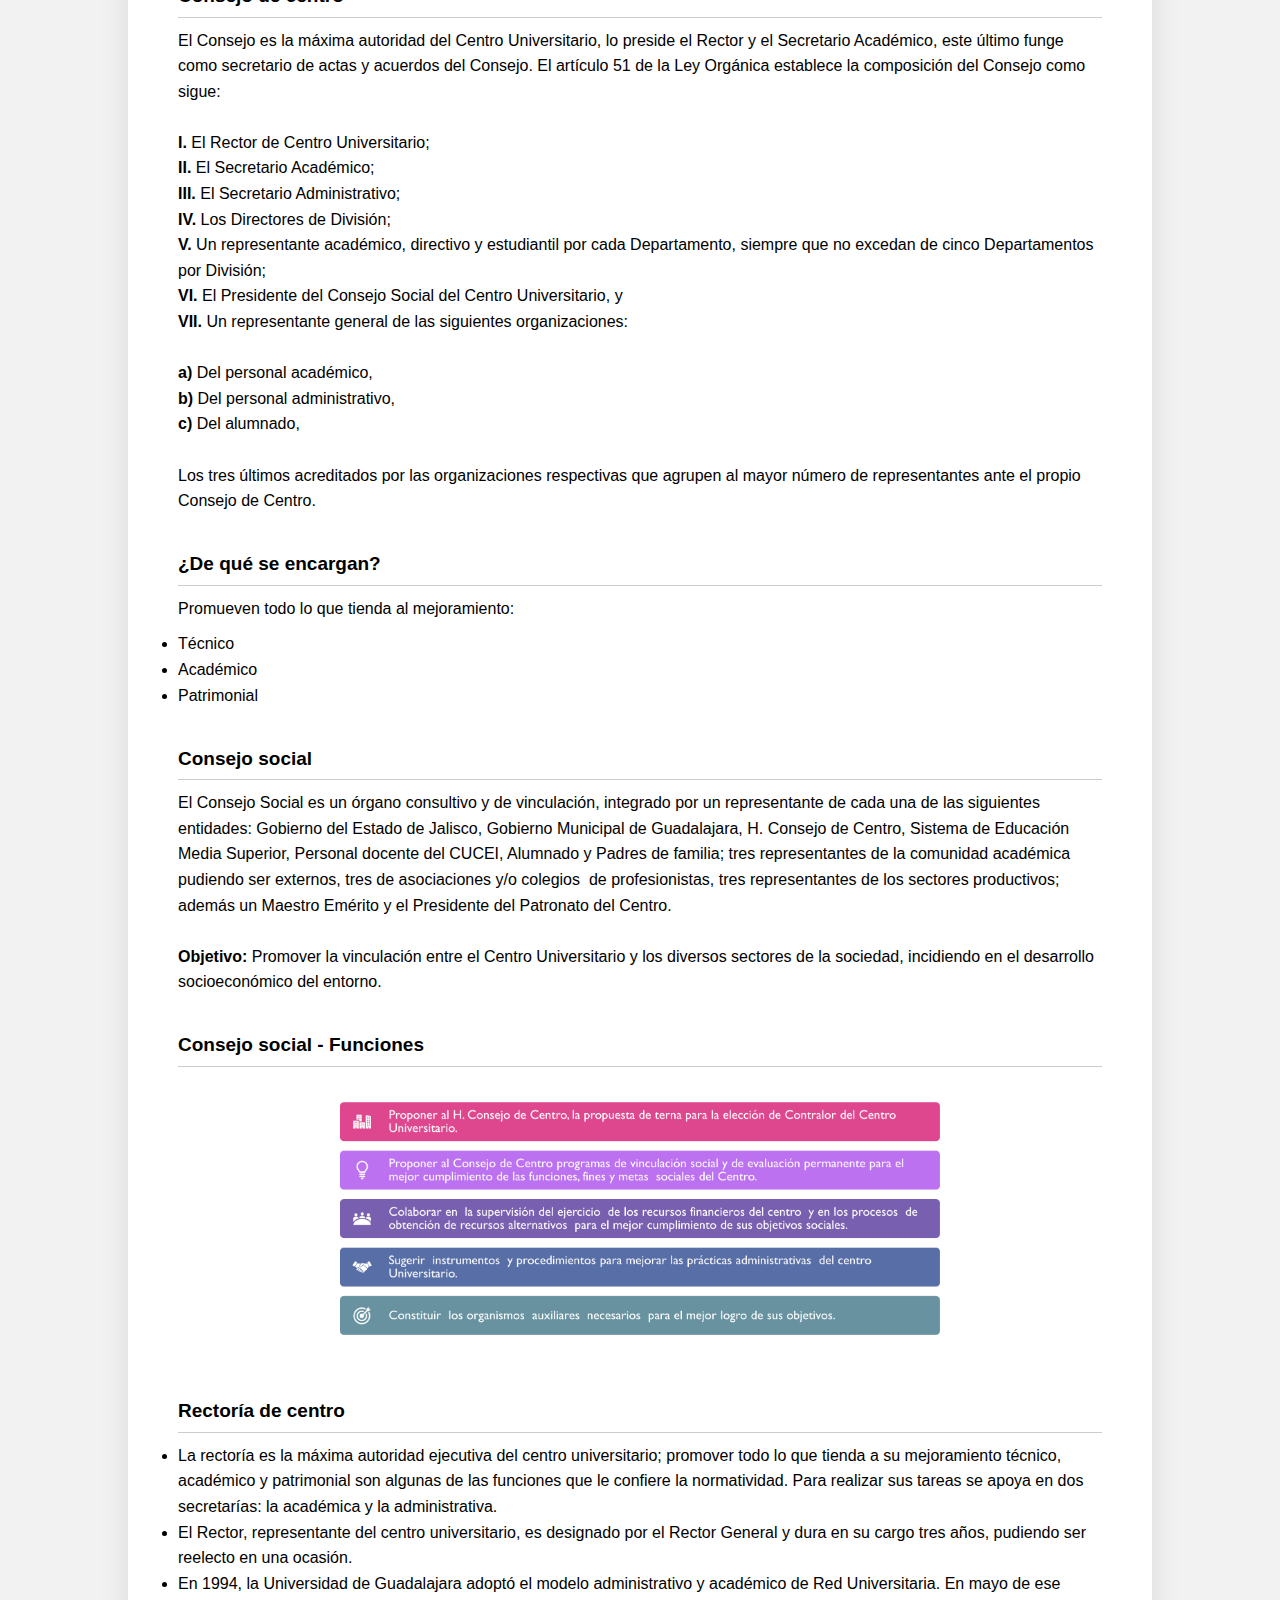
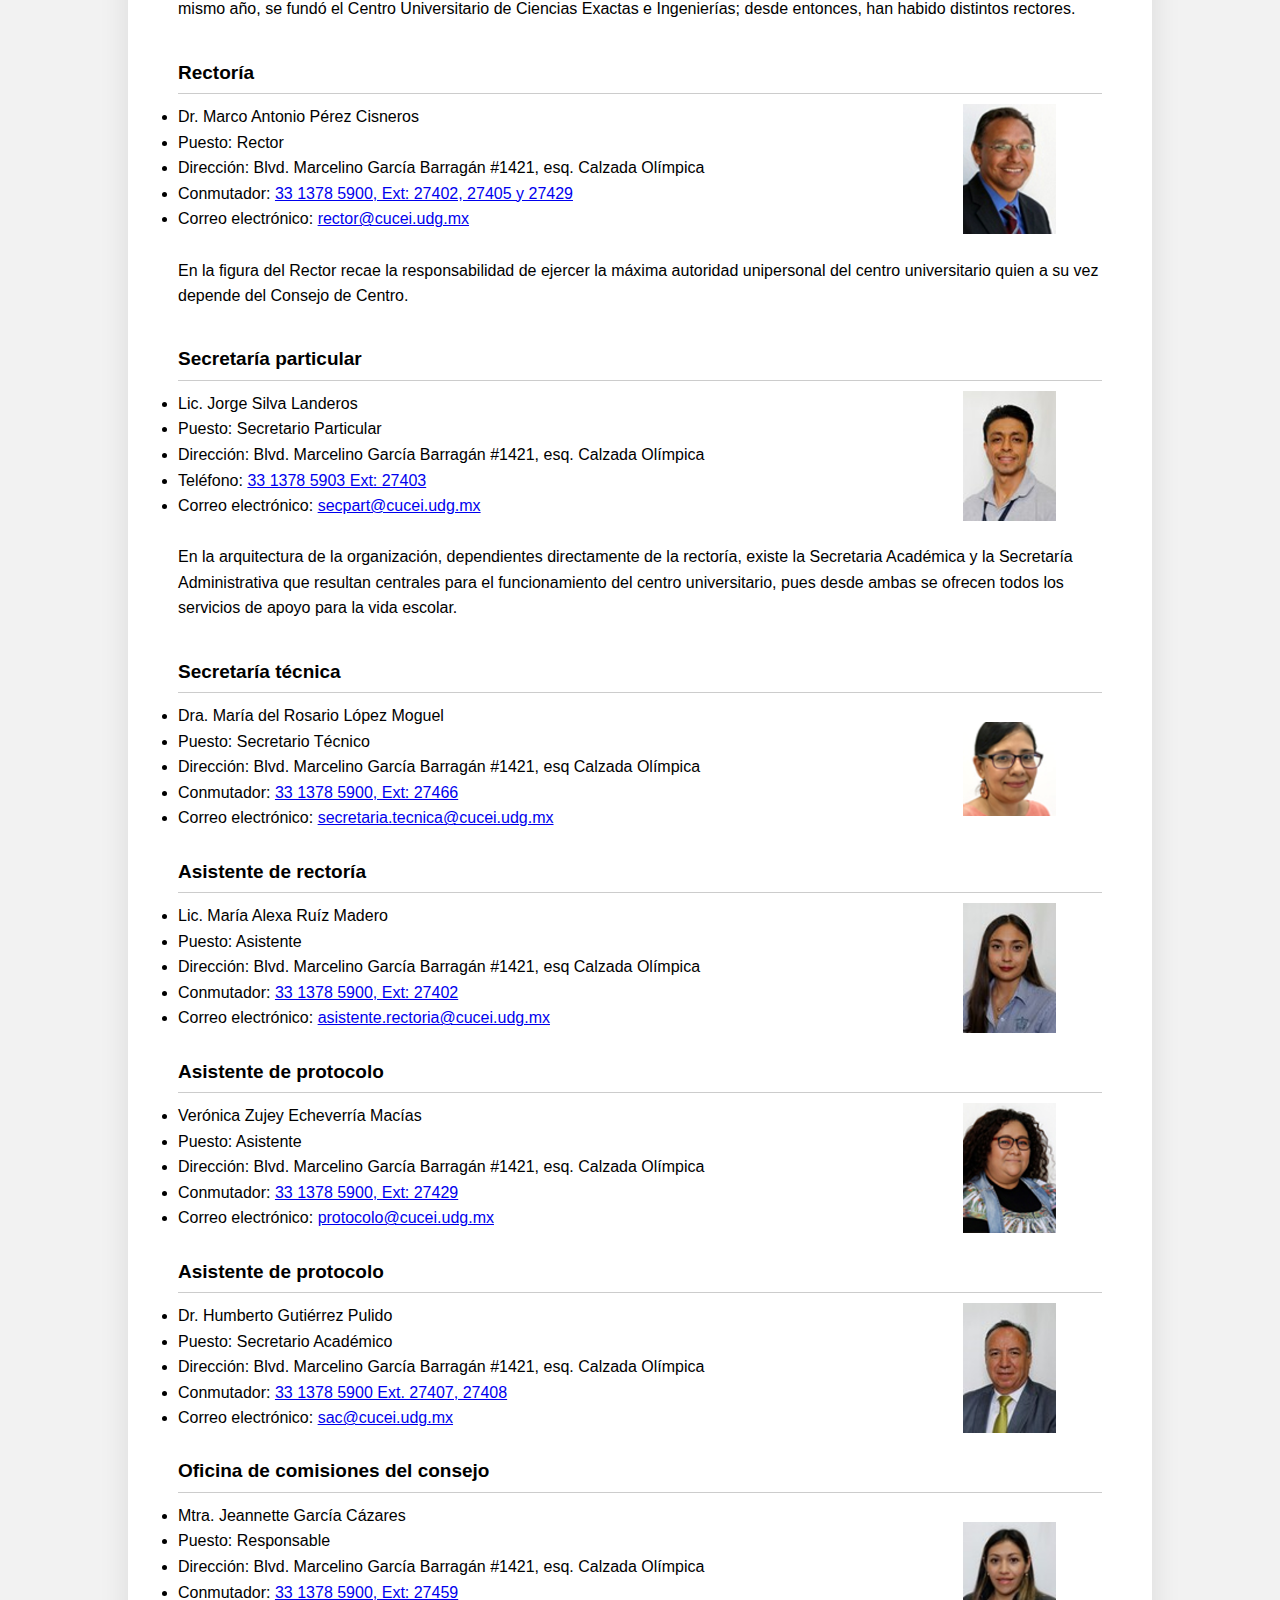
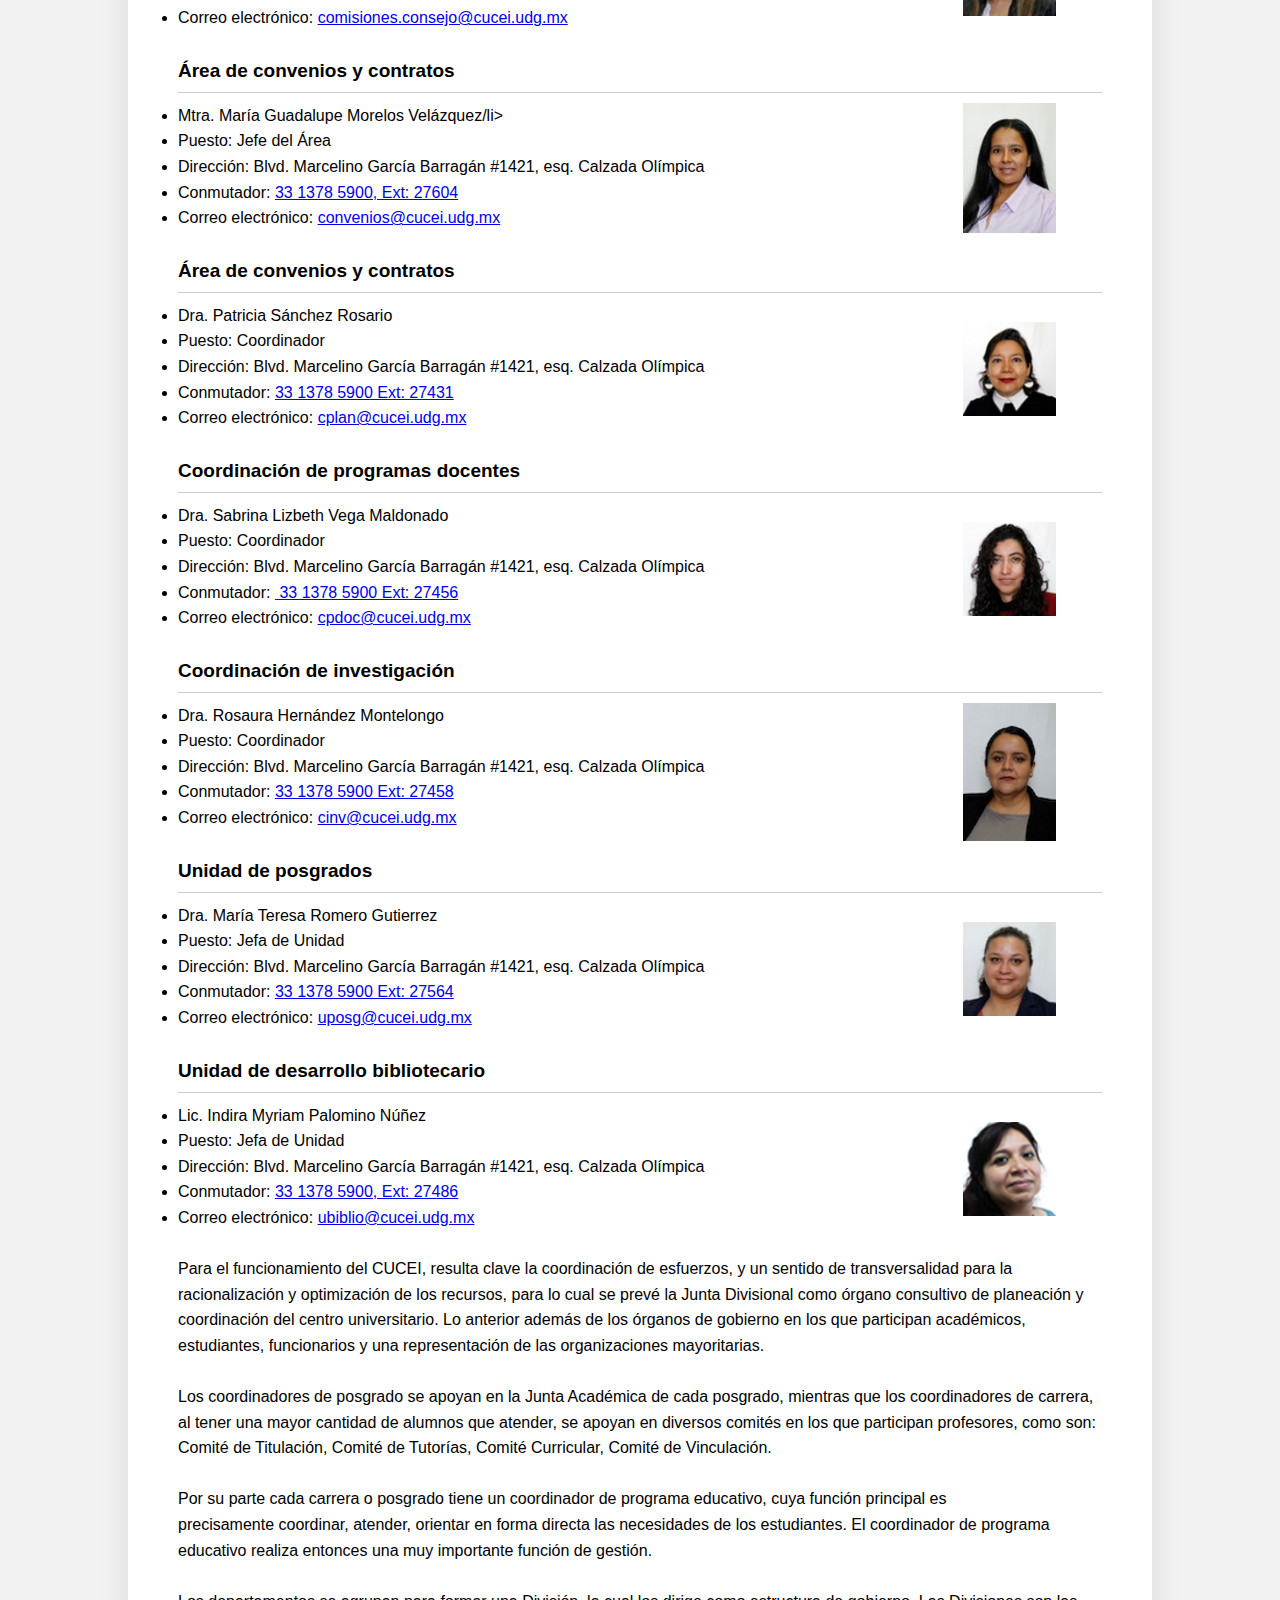
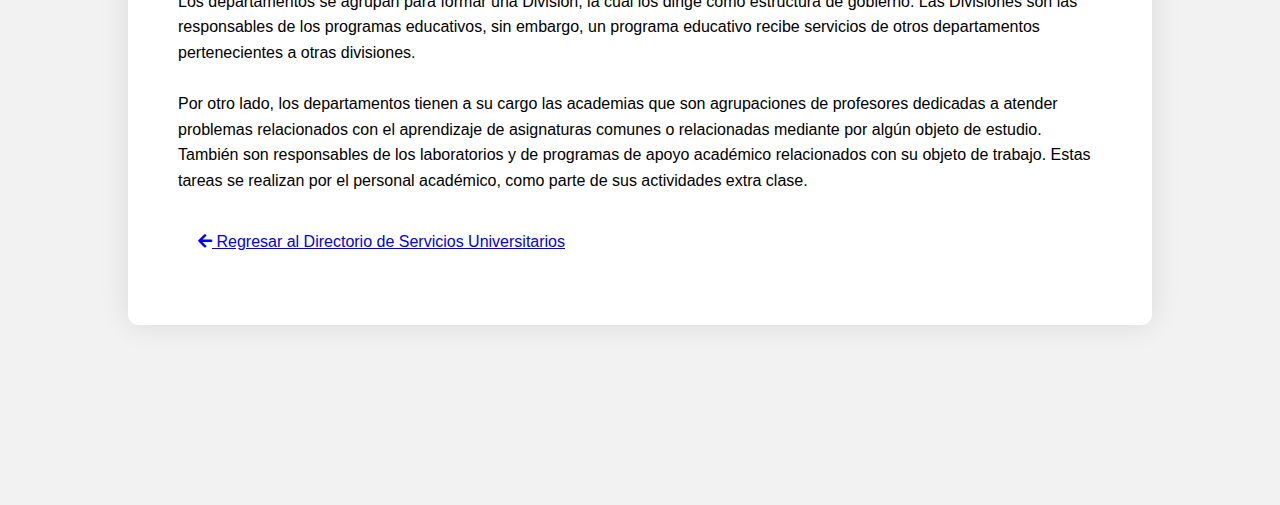
<file: cucei.html>
<!DOCTYPE html>
<html lang="es">
<head>
  <link rel="stylesheet" href="https://cdnjs.cloudflare.com/ajax/libs/font-awesome/5.15.4/css/all.min.css">
  <meta charset="UTF-8">
  <title>Unidad de Servicio Social</title>
  <link rel="stylesheet" href="styles.css">
 <script>
document.addEventListener('DOMContentLoaded', function() {
  var header = document.querySelector('header');

  gsap.from(header, {
    duration: 1.5, // Duración de la animación en segundos
    y: -100, // Mover el header hacia arriba (-100px)
    opacity: 0, // Establecer opacidad inicial a 0
    ease: "power4.out" // Tipo de easing
  });
});
  </script>
</head>
<body>

  <header>
    <h1><center>CUCEI</center></h1>
  </header>

  <main>

    <section>
      <h2>Ubicación rectoría</h2>
       
      <br> <img src="12.2.png" style="display: block; margin: 0 auto; width: 60%;"> <p> <br>
      <br> <img src="12.1.png" style="display: block; margin: 0 auto; width: 35%;"> <p> <br>
      <p>
          <center>Calz. Olímpica, Olímpica, 44840 Guadalajara, Jal.</center><br>
      </p>
      
      <h2>Gobierno de CUCEI</h2>
        <p>
            El CUCEI promueve la construcción de un “gobierno académico”, cuya gestión privilegié lo académico, a través del uso eficaz y eficiente de los recursos humanos y financieros que impacten positivamente en la calidad de los servicios e indicadores académicos.</p>
        
        <br> <img src="12.3.png" style="display: block; margin: 0 auto; width: 40%;"> <p> <br>
        
      <br><h2>Consejo de centro</h2>
      <p>
           El Consejo es la máxima autoridad del Centro Universitario, lo preside el Rector y el Secretario Académico, este último funge como secretario de actas y acuerdos del Consejo. El artículo 51 de la Ley Orgánica establece la composición del Consejo como sigue:<br>
          
          <br><b>I.</b> El Rector de Centro Universitario;<br>
          <b>II.</b> El Secretario Académico;<br>
          <b>III.</b> El Secretario Administrativo;<br>
          <b>IV.</b> Los Directores de División;<br>
          <b>V.</b> Un representante académico, directivo y estudiantil por cada Departamento, siempre que no excedan de cinco Departamentos por División;<br>
          <b>VI.</b> El Presidente del Consejo Social del Centro Universitario, y<br>
          <b>VII.</b> Un representante general de las siguientes organizaciones:<br>
          
          <br><b>a)</b> Del personal académico,<br>
          <b>b)</b> Del personal administrativo,<br>
          <b>c)</b> Del alumnado,<br>
          
          <br>Los tres últimos acreditados por las organizaciones respectivas que agrupen al mayor número de representantes ante el propio Consejo de Centro.
      </p>
        
      <br><h2>¿De qué se encargan?</h2>
          <p>
        Promueven todo lo que tienda al mejoramiento:
              <li>Técnico</li>
              <li>Académico</li>
              <li>Patrimonial</li>
        </p>
            
      <br><h2>Consejo social</h2>
        <p>
           El Consejo Social es un órgano consultivo y de vinculación, integrado por un representante de cada una de las siguientes entidades: Gobierno del Estado de Jalisco, Gobierno Municipal de Guadalajara, H. Consejo de Centro, Sistema de Educación Media Superior, Personal docente del CUCEI, Alumnado y Padres de familia; tres representantes de la comunidad académica pudiendo ser externos, tres de asociaciones y/o colegios  de profesionistas, tres representantes de los sectores productivos; además un Maestro Emérito y el Presidente del Patronato del Centro.<br>
  
          <br><b>Objetivo: </b>Promover la vinculación entre el Centro Universitario y los diversos sectores de la sociedad, incidiendo en el desarrollo socioeconómico del entorno.
        </p>
        
     <br><h2>Consejo social - Funciones</h2>
        
        <br> <img src="12.4.png" style="display: block; margin: 0 auto; width: 65%;"> <p> <br>
        
        <br><h2>Rectoría de centro</h2>
        <p>
            <li>La rectoría es la máxima autoridad ejecutiva del centro universitario; promover todo lo que tienda a su mejoramiento técnico, académico y patrimonial son algunas de las funciones que le confiere la normatividad. Para realizar sus tareas se apoya en dos secretarías: la académica y la administrativa.</li>
            <li>El Rector, representante del centro universitario, es designado por el Rector General y dura en su cargo tres años, pudiendo ser reelecto en una ocasión.</li>
            <li>En 1994, la Universidad de Guadalajara adoptó el modelo administrativo y académico de Red Universitaria. En mayo de ese mismo año, se fundó el Centro Universitario de Ciencias Exactas e Ingenierías; desde entonces, han habido distintos rectores.</li>
        </p>
        
            <br><h2>Rectoría</h2>
        <div style="position: relative;">
            <img src="12.5.png" style="position: absolute; top: 0; right: 5%; width: 10%;">
            <li>Dr. Marco Antonio Pérez Cisneros</li>
            <li>Puesto: Rector</li>
            <li>Dirección: Blvd. Marcelino García Barragán #1421, esq. Calzada Olímpica</li>
            <li>Conmutador: <a href="tel:+523313785900">33 1378 5900, Ext: 27402, 27405 y 27429</a></li>
            <li>Correo electrónico: <a href="mailto:rector@cucei.udg.mx">rector@cucei.udg.mx</a></li>
        </div>
        
        <br><p>En la figura del Rector recae la responsabilidad de ejercer la máxima autoridad unipersonal del centro universitario quien a su vez depende del Consejo de Centro.</p>
                
        
            <br><h2>Secretaría particular</h2>
        <div style="position: relative;">
            <img src="12.6.png" style="position: absolute; top: 0; right: 5%; width: 10%;">
            <li>Lic. Jorge Silva Landeros</li>
            <li>Puesto: Secretario Particular</li>
            <li>Dirección: Blvd. Marcelino García Barragán #1421, esq. Calzada Olímpica</li>
            <li>Teléfono: <a href="tel:+523313785903">33 1378 5903 Ext: 27403</a></li>
            <li>Correo electrónico: <a href="mailto:secpart@cucei.udg.mx">secpart@cucei.udg.mx</a></li>
        </div>
        
        <br><p>En la arquitectura de la organización, dependientes directamente de la rectoría, existe la Secretaria Académica y la Secretaría Administrativa que resultan centrales para el funcionamiento del centro universitario, pues desde ambas se ofrecen todos los servicios de apoyo para la vida escolar.</p>
        
            <br><h2>Secretaría técnica</h2>
        <div style="position: relative;">
            <img src="12.7.png" style="position: absolute; top: 15%; right: 5%; width: 10%;">
            <li>Dra. María del Rosario López Moguel</li>
            <li>Puesto: Secretario Técnico</li>
            <li>Dirección: Blvd. Marcelino García Barragán #1421, esq Calzada Olímpica</li>
            <li>Conmutador: <a href="tel:+523313785900">33 1378 5900, Ext: 27466</a></li>
            <li>Correo electrónico: <a href="mailto:secretaria.tecnica@cucei.udg.mx">secretaria.tecnica@cucei.udg.mx</a></li>
        </div>
        
            <br><h2>Asistente de rectoría</h2>
        <div style="position: relative;">
            <img src="12.8.png" style="position: absolute; top: 0; right: 5%; width: 10%;">
            <li>Lic. María Alexa Ruíz Madero</li>
            <li>Puesto: Asistente</li>
            <li>Dirección: Blvd. Marcelino García Barragán #1421, esq Calzada Olímpica</li>
            <li>Conmutador: <a href="tel:+523313785900">33 1378 5900, Ext: 27402</a></li>
            <li>Correo electrónico: <a href="mailto:asistente.rectoria@cucei.udg.mx">asistente.rectoria@cucei.udg.mx</a></li>
        </div>
        
            <br><h2>Asistente de protocolo</h2>
        <div style="position: relative;">
            <img src="12.9.png" style="position: absolute; top: 0; right: 5%; width: 10%;">
            <li>Verónica Zujey Echeverría Macías</li>
            <li>Puesto: Asistente</li>
            <li>Dirección: Blvd. Marcelino García Barragán #1421, esq. Calzada Olímpica</li>
            <li>Conmutador: <a href="tel:+523313785900">33 1378 5900, Ext: 27429</a></li>
            <li>Correo electrónico: <a href="mailto:protocolo@cucei.udg.mx">protocolo@cucei.udg.mx</a></li>
        </div>
        
            <br><h2>Asistente de protocolo</h2>
        <div style="position: relative;">
            <img src="12.10.png" style="position: absolute; top: 0; right: 5%; width: 10%;">
            <li>Dr. Humberto Gutiérrez Pulido</li>
            <li>Puesto: Secretario Académico</li>
            <li>Dirección: Blvd. Marcelino García Barragán #1421, esq. Calzada Olímpica</li>
            <li>Conmutador: <a href="tel:+523313785900">33 1378 5900 Ext. 27407, 27408</a></li>
            <li>Correo electrónico: <a href="mailto:sac@cucei.udg.mx">sac@cucei.udg.mx</a></li>
        </div>
        
            <br><h2>Oficina de comisiones del consejo</h2>
        <div style="position: relative;">
            <img src="12.11.png" style="position: absolute; top: 15%; right: 5%; width: 10%;">
            <li>Mtra. Jeannette García Cázares</li>
            <li>Puesto: Responsable</li>
            <li>Dirección: Blvd. Marcelino García Barragán #1421, esq. Calzada Olímpica</li>
            <li>Conmutador: <a href="tel:+523313785900">33 1378 5900, Ext: 27459</a></li>
            <li>Correo electrónico: <a href="mailto:comisiones.consejo@cucei.udg.mx">comisiones.consejo@cucei.udg.mx</a></li>
        </div>
       
            <br><h2>Área de convenios y contratos</h2>
        <div style="position: relative;">
            <img src="12.12.png" style="position: absolute; top: 0; right: 5%; width: 10%;">
            <li>Mtra. María Guadalupe Morelos Velázquez/li>
            <li>Puesto: Jefe del Área</li>
            <li>Dirección: Blvd. Marcelino García Barragán #1421, esq. Calzada Olímpica</li>
            <li>Conmutador: <a href="tel:+523313785900">33 1378 5900, Ext: 27604</a></li>
            <li>Correo electrónico: <a href="mailto:convenios@cucei.udg.mx">convenios@cucei.udg.mx</a></li>
        </div>
        
            <br><h2>Área de convenios y contratos</h2>
        <div style="position: relative;">
            <img src="12.13.png" style="position: absolute; top: 15%; right: 5%; width: 10%;">
            <li>Dra. Patricia Sánchez Rosario</li>
            <li>Puesto: Coordinador</li>
            <li>Dirección: Blvd. Marcelino García Barragán #1421, esq. Calzada Olímpica</li>
            <li>Conmutador: <a href="tel:+523313785900">33 1378 5900 Ext: 27431</a></li>
            <li>Correo electrónico: <a href="mailto:cplan@cucei.udg.mx">cplan@cucei.udg.mx</a></li>
        </div>
        
            <br><h2>Coordinación de programas docentes</h2>
        <div style="position: relative;">
            <img src="12.14.png" style="position: absolute; top: 15%; right: 5%; width: 10%;">
            <li>Dra. Sabrina Lizbeth Vega Maldonado</li>
            <li>Puesto: Coordinador</li>
            <li>Dirección: Blvd. Marcelino García Barragán #1421, esq. Calzada Olímpica</li>
            <li>Conmutador: <a href="tel:+523313785900"> 33 1378 5900 Ext: 27456</a></li>
            <li>Correo electrónico: <a href="mailto:cpdoc@cucei.udg.mx">cpdoc@cucei.udg.mx</a></li>
        </div>
        
            <br><h2>Coordinación de investigación</h2>
        <div style="position: relative;">
            <img src="12.15.png" style="position: absolute; top: 0; right: 5%; width: 10%;">
            <li>Dra. Rosaura Hernández Montelongo</li>
            <li>Puesto: Coordinador</li>
            <li>Dirección: Blvd. Marcelino García Barragán #1421, esq. Calzada Olímpica</li>
            <li>Conmutador: <a href="tel:+523313785900">33 1378 5900 Ext: 27458</a></li>
            <li>Correo electrónico: <a href="mailto:cinv@cucei.udg.mx">cinv@cucei.udg.mx</a></li>
        </div>
        
            <br><h2>Unidad de posgrados</h2>
        <div style="position: relative;">
            <img src="12.16.png" style="position: absolute; top: 15%; right: 5%; width: 10%;">
            <li>Dra. María Teresa Romero Gutierrez</li>
            <li>Puesto: Jefa de Unidad</li>
            <li>Dirección: Blvd. Marcelino García Barragán #1421, esq. Calzada Olímpica</li>
            <li>Conmutador: <a href="tel:+523313785900">33 1378 5900 Ext: 27564</a></li>
            <li>Correo electrónico: <a href="mailto:uposg@cucei.udg.mx">uposg@cucei.udg.mx</a></li>
        </div>

            <br><h2>Unidad de desarrollo bibliotecario</h2>
        <div style="position: relative;">
            <img src="12.17.png" style="position: absolute; top: 15%; right: 5%; width: 10%;">
            <li>Lic. Indira Myriam Palomino Núñez</li>
            <li>Puesto: Jefa de Unidad</li>
            <li>Dirección: Blvd. Marcelino García Barragán #1421, esq. Calzada Olímpica</li>
            <li>Conmutador: <a href="tel:+523313785900">33 1378 5900, Ext: 27486</a></li>
            <li>Correo electrónico: <a href="mailto:ubiblio@cucei.udg.mx">ubiblio@cucei.udg.mx</a></li>
        </div><br>
        
        <p>
            Para el funcionamiento del CUCEI, resulta clave la coordinación de esfuerzos, y un sentido de transversalidad para la racionalización y optimización de los recursos, para lo cual se prevé la Junta Divisional como órgano consultivo de planeación y coordinación del centro universitario. Lo anterior además de los órganos de gobierno en los que participan académicos, estudiantes, funcionarios y una representación de las organizaciones mayoritarias.<br>
            <br>
            Los coordinadores de posgrado se apoyan en la Junta Académica de cada posgrado, mientras que los coordinadores de carrera, al tener una mayor cantidad de alumnos que atender, se apoyan en diversos comités en los que participan profesores, como son: Comité de Titulación, Comité de Tutorías, Comité Curricular, Comité de Vinculación.<br>
            <br>
            Por su parte cada carrera o posgrado tiene un coordinador de programa educativo, cuya función principal es precisamente coordinar, atender, orientar en forma directa las necesidades de los estudiantes. El coordinador de programa educativo realiza entonces una muy importante función de gestión.<br>
            <br>
            Los departamentos se agrupan para formar una División, la cual los dirige como estructura de gobierno. Las Divisiones son las responsables de los programas educativos, sin embargo, un programa educativo recibe servicios de otros departamentos pertenecientes a otras divisiones.<br>
            <br>
            Por otro lado, los departamentos tienen a su cargo las academias que son agrupaciones de profesores dedicadas a atender problemas relacionados con el aprendizaje de asignaturas comunes o relacionadas mediante por algún objeto de estudio. También son responsables de los laboratorios y de programas de apoyo académico relacionados con su objeto de trabajo. Estas tareas se realizan por el personal académico, como parte de sus actividades extra clase.<br>

        </p><br>

<p><a href="index.html"><i class="fas fa-arrow-left"></i> Regresar al Directorio de Servicios Universitarios</a></p> 
        
        
    </section>
  </main>
<footer>
  <p><center>&copy; 2023 Universidad de Guadalajara. Developed by Juan Carlos Ramírez Flores</center></p>
</footer>

<script>
  window.addEventListener('scroll', function() {
    var windowHeight = window.innerHeight;
    var body = document.body;
    var html = document.documentElement;
    var documentHeight = Math.max(body.scrollHeight, body.offsetHeight, html.clientHeight, html.scrollHeight, html.offsetHeight);
    var scrolled = window.scrollY;

    if (windowHeight + scrolled >= documentHeight) {
      body.classList.add('footer-active');
    } else {
      body.classList.remove('footer-active');
    }
  });
</script>
    
    

</body>
</html>
</file>
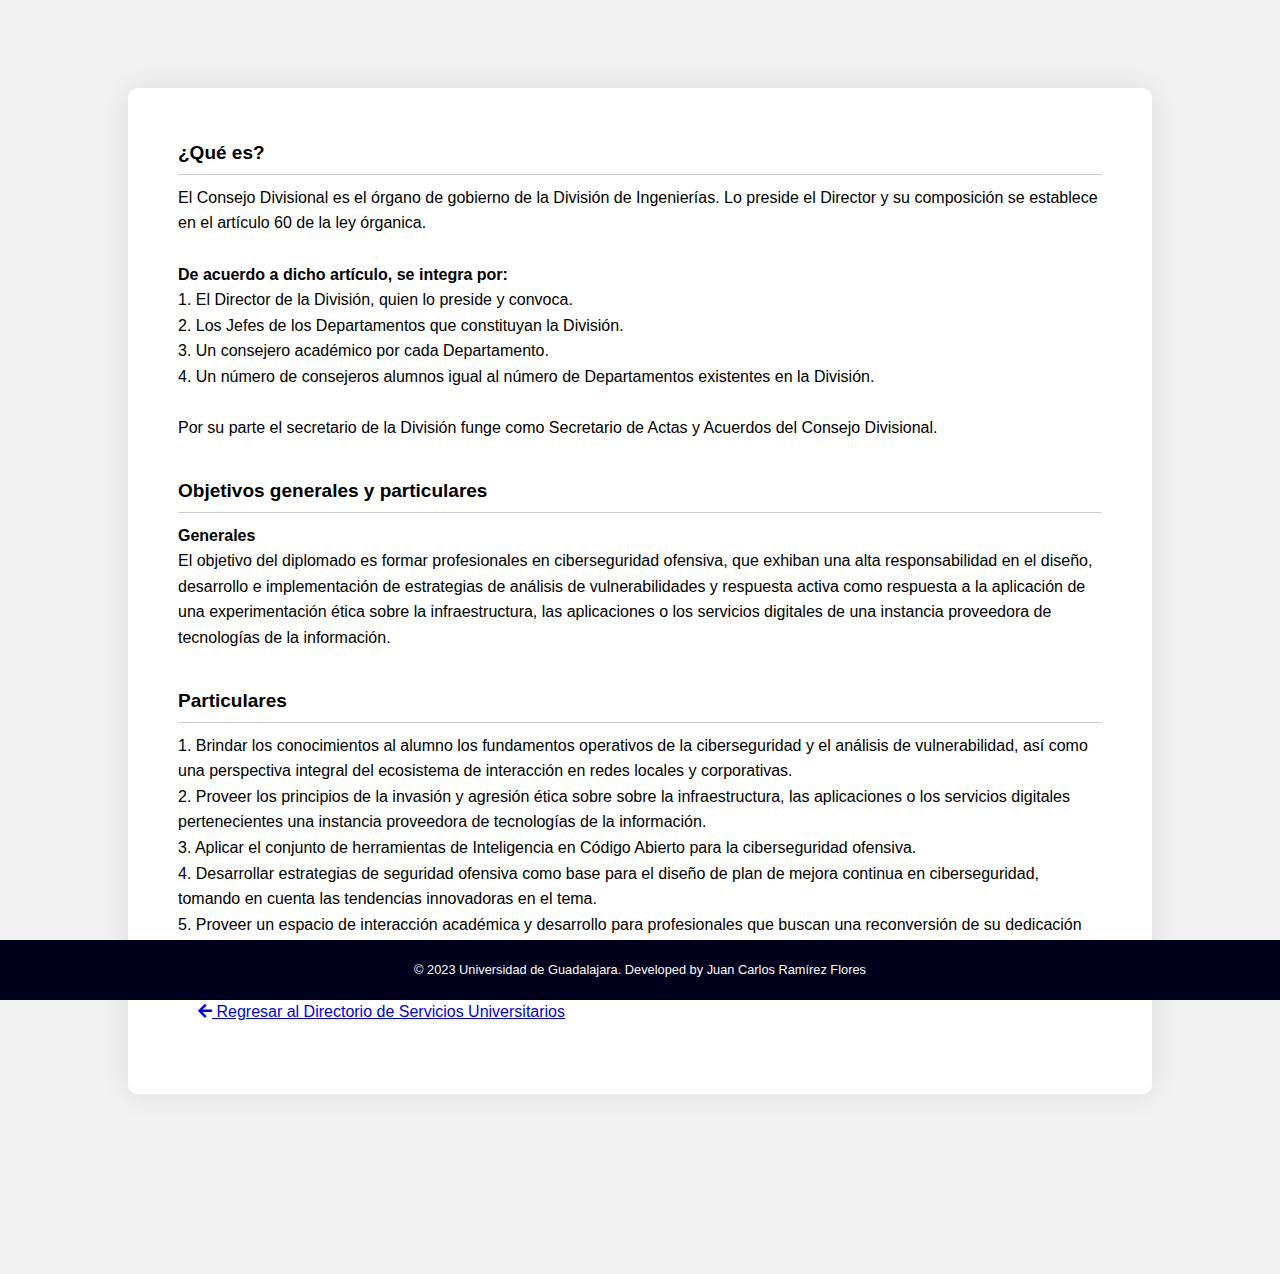
<file: divtic.html>
<!DOCTYPE html>
<html lang="es">
<head>
  <link rel="stylesheet" href="https://cdnjs.cloudflare.com/ajax/libs/font-awesome/5.15.4/css/all.min.css">
  <meta charset="UTF-8">
  <title>Unidad de Servicio Social</title>
  <link rel="stylesheet" href="styles.css">
 <script>
document.addEventListener('DOMContentLoaded', function() {
  var header = document.querySelector('header');

  gsap.from(header, {
    duration: 1.5, // Duración de la animación en segundos
    y: -100, // Mover el header hacia arriba (-100px)
    opacity: 0, // Establecer opacidad inicial a 0
    ease: "power4.out" // Tipo de easing
  });
});
  </script>
</head>
<body>

  <header>
    <h1><center>DIVTIC</center></h1>
  </header>

  <main>

    <section>
      <h2>¿Qué es?</h2>
      <p>
        El Consejo Divisional es el órgano de gobierno de la División de Ingenierías. Lo preside el Director y su composición se establece en el artículo 60 de la ley órganica.<br>

    <br><b>De acuerdo a dicho artículo, se integra por:</b><br>
        1. El Director de la División, quien lo preside y convoca.
        <br>2. Los Jefes de los Departamentos que constituyan la División.
        <br>3. Un consejero académico por cada Departamento.
        <br>4. Un número de consejeros alumnos igual al número de Departamentos existentes en la División.

    <br><br>Por su parte el secretario de la División funge como Secretario de Actas y Acuerdos del Consejo Divisional.<br>
      </p>
      
      <br><h2>Objetivos generales y particulares</h2>
        <p>
            <b>Generales</b>
            <br>El objetivo del diplomado es formar profesionales en ciberseguridad ofensiva, que exhiban una alta responsabilidad en el diseño, desarrollo e implementación de estrategias de análisis de vulnerabilidades y respuesta activa como respuesta a la aplicación de una experimentación ética sobre la infraestructura, las aplicaciones o los servicios digitales de una instancia proveedora de tecnologías de la información.
        </p>
        
      <br><h2>Particulares</h2>
      <p>
        1. Brindar los conocimientos al alumno los fundamentos operativos de la ciberseguridad y el análisis de vulnerabilidad, así como una perspectiva integral del ecosistema de interacción en redes locales y corporativas.
        <br>2. Proveer los principios de la invasión y agresión ética sobre sobre la infraestructura, las aplicaciones o los servicios digitales pertenecientes una instancia proveedora de tecnologías de la información.
        <br>3. Aplicar el conjunto de herramientas de Inteligencia en Código Abierto para la ciberseguridad ofensiva.
        <br>4. Desarrollar estrategias de seguridad ofensiva como base para el diseño de plan de mejora continua en ciberseguridad, tomando en cuenta las tendencias innovadoras en el tema.
        <br>5. Proveer un espacio de interacción académica y desarrollo para profesionales que buscan una reconversión de su dedicación productiva hacia el área de la ciberseguridad ofensiva.
      </p>
        
        <br><p><a href="index.html"><i class="fas fa-arrow-left"></i> Regresar al Directorio de Servicios Universitarios</a></p> 
        
        
    </section>
  </main>
<footer>
  <p><center>&copy; 2023 Universidad de Guadalajara. Developed by Juan Carlos Ramírez Flores</center></p>
</footer>

<script>
  window.addEventListener('scroll', function() {
    var windowHeight = window.innerHeight;
    var body = document.body;
    var html = document.documentElement;
    var documentHeight = Math.max(body.scrollHeight, body.offsetHeight, html.clientHeight, html.scrollHeight, html.offsetHeight);
    var scrolled = window.scrollY;

    if (windowHeight + scrolled >= documentHeight) {
      body.classList.add('footer-active');
    } else {
      body.classList.remove('footer-active');
    }
  });
</script>
    
    

</body>
</html>
</file>
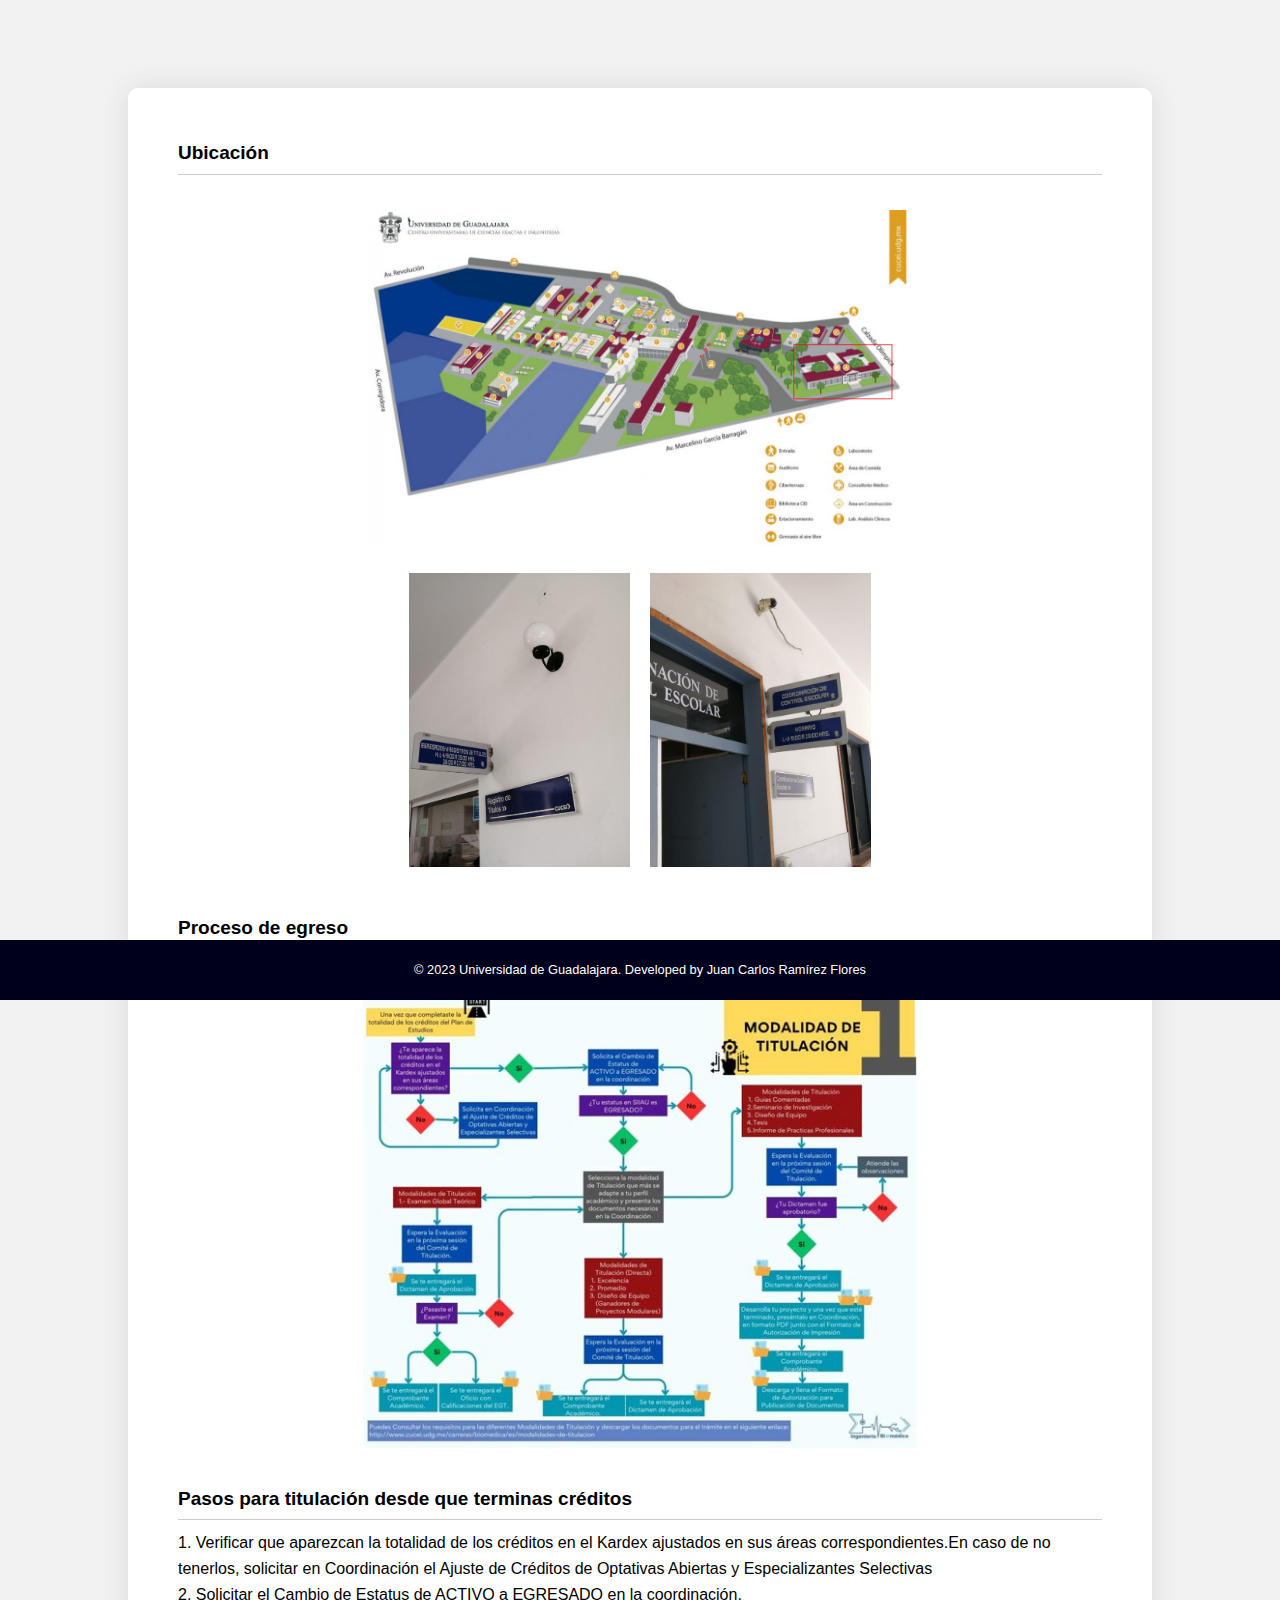
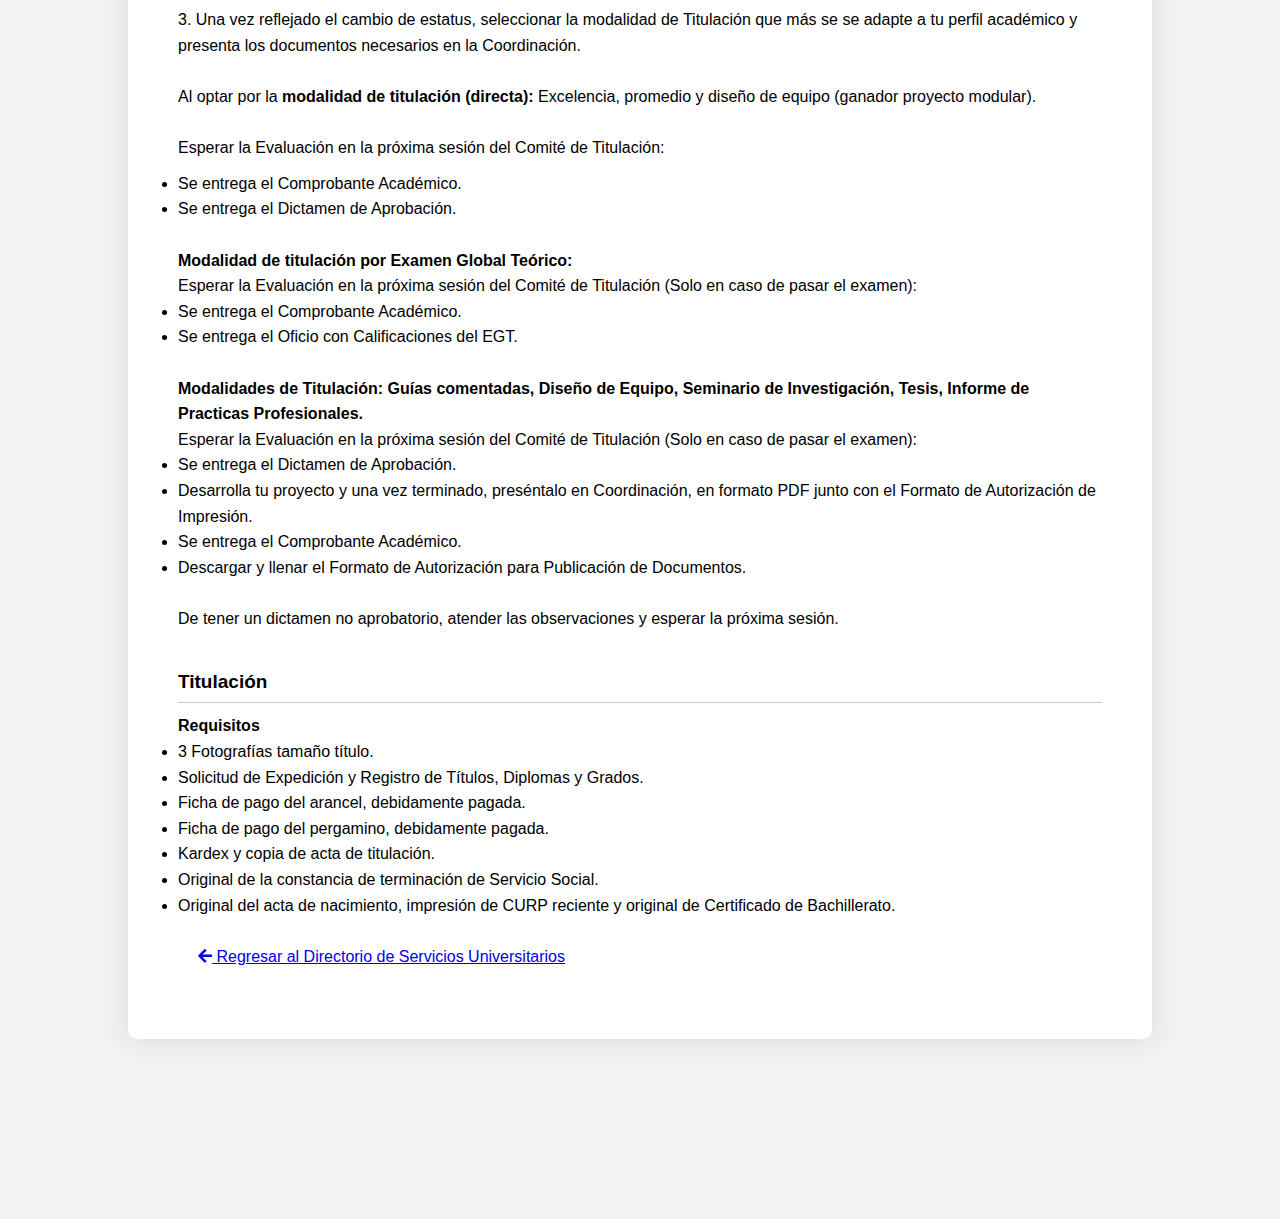
<file: egresados.html>
<!DOCTYPE html>
<html lang="es">
<head>
  <link rel="stylesheet" href="https://cdnjs.cloudflare.com/ajax/libs/font-awesome/5.15.4/css/all.min.css">
  <meta charset="UTF-8">
  <title>Unidad de Servicio Social</title>
  <link rel="stylesheet" href="styles.css">
 <script>
document.addEventListener('DOMContentLoaded', function() {
  var header = document.querySelector('header');

  gsap.from(header, {
    duration: 1.5, // Duración de la animación en segundos
    y: -100, // Mover el header hacia arriba (-100px)
    opacity: 0, // Establecer opacidad inicial a 0
    ease: "power4.out" // Tipo de easing
  });
});
  </script>
</head>
<body>

  <header>
    <h1><center>Egresados</center></h1>
  </header>

  <main>

    <section>
      <h2>Ubicación</h2>
        
        <br><img src="11.1.png" style="display: block; margin: 0 auto; width: 60%;"><p>
        <br><img src="11.2.png" style="display: block; margin: 0 auto; width: 50%;"><p><br>
        
        <h2>Proceso de egreso</h2>
        <br><img src="11.3.png" style="display: block; margin: 0 auto; width: 60%;"><p><br>
        
        <h2>Pasos para titulación desde que terminas créditos</h2>
      <p>
          1. Verificar que aparezcan la totalidad de los créditos en el Kardex ajustados en sus áreas correspondientes.En caso de no tenerlos, solicitar en Coordinación el Ajuste de Créditos de Optativas Abiertas y Especializantes Selectivas
          <br>2. Solicitar el Cambio de Estatus de ACTIVO a EGRESADO en la coordinación.
          <br>3. Una vez reflejado el cambio de estatus, seleccionar la modalidad de Titulación que más se se adapte a tu perfil académico y presenta los documentos necesarios en la Coordinación.<br>

          <br>Al optar por la <b>modalidad de titulación (directa):</b> Excelencia, promedio y diseño de equipo (ganador proyecto modular).<br>
          <br>Esperar la Evaluación en la próxima sesión del Comité de Titulación:<br>
          
          <li>Se entrega el Comprobante Académico.</li>
          <li>Se entrega el Dictamen de Aprobación.</li>
          
          <br><b>Modalidad de titulación por Examen Global Teórico:</b>
          <br>Esperar la Evaluación en la próxima sesión del Comité de Titulación (Solo en caso de pasar el examen): <br>
          
          <li>Se entrega el Comprobante Académico.</li>
          <li>Se entrega el Oficio con Calificaciones del EGT.</li>
          
          <br><b>Modalidades de Titulación: Guías comentadas, Diseño de Equipo, Seminario de Investigación, Tesis, Informe de Practicas Profesionales.</b><br>
          Esperar la Evaluación en la próxima sesión del Comité de Titulación (Solo en caso de pasar el examen): <br>
          
          <li>Se entrega el Dictamen de Aprobación.</li>
          <li>Desarrolla tu proyecto y una vez terminado, preséntalo en Coordinación, en formato PDF junto con el Formato de Autorización de Impresión.</li>
          <li>Se entrega el Comprobante Académico.</li>
          <li>Descargar y llenar el Formato de Autorización para Publicación de Documentos.</li><br>
          
          De tener un dictamen no aprobatorio, atender las observaciones y esperar la próxima sesión.</p><br>
        
          <h2>Titulación</h2>
          <b>Requisitos</b><br>
          
          <li>3 Fotografías tamaño título.</li>
          <li>Solicitud de Expedición y Registro de Títulos, Diplomas y Grados.</li>
          <li>Ficha de pago del arancel, debidamente pagada.</li>
          <li>Ficha de pago del pergamino, debidamente pagada.</li>
          <li>Kardex y copia de acta de titulación.</li>
          <li>Original de la constancia de terminación de Servicio Social.</li>
          <li>Original del acta de nacimiento, impresión de CURP reciente y original de Certificado de Bachillerato.</li>
          
        
        
        
        
          <br><p><a href="index.html"><i class="fas fa-arrow-left"></i> Regresar al Directorio de Servicios Universitarios</a></p> 
        
        
    </section>
  </main>
<footer>
  <p><center>&copy; 2023 Universidad de Guadalajara. Developed by Juan Carlos Ramírez Flores</center></p>
</footer>

<script>
  window.addEventListener('scroll', function() {
    var windowHeight = window.innerHeight;
    var body = document.body;
    var html = document.documentElement;
    var documentHeight = Math.max(body.scrollHeight, body.offsetHeight, html.clientHeight, html.scrollHeight, html.offsetHeight);
    var scrolled = window.scrollY;

    if (windowHeight + scrolled >= documentHeight) {
      body.classList.add('footer-active');
    } else {
      body.classList.remove('footer-active');
    }
  });
</script>
    
    

</body>
</html>
</file>
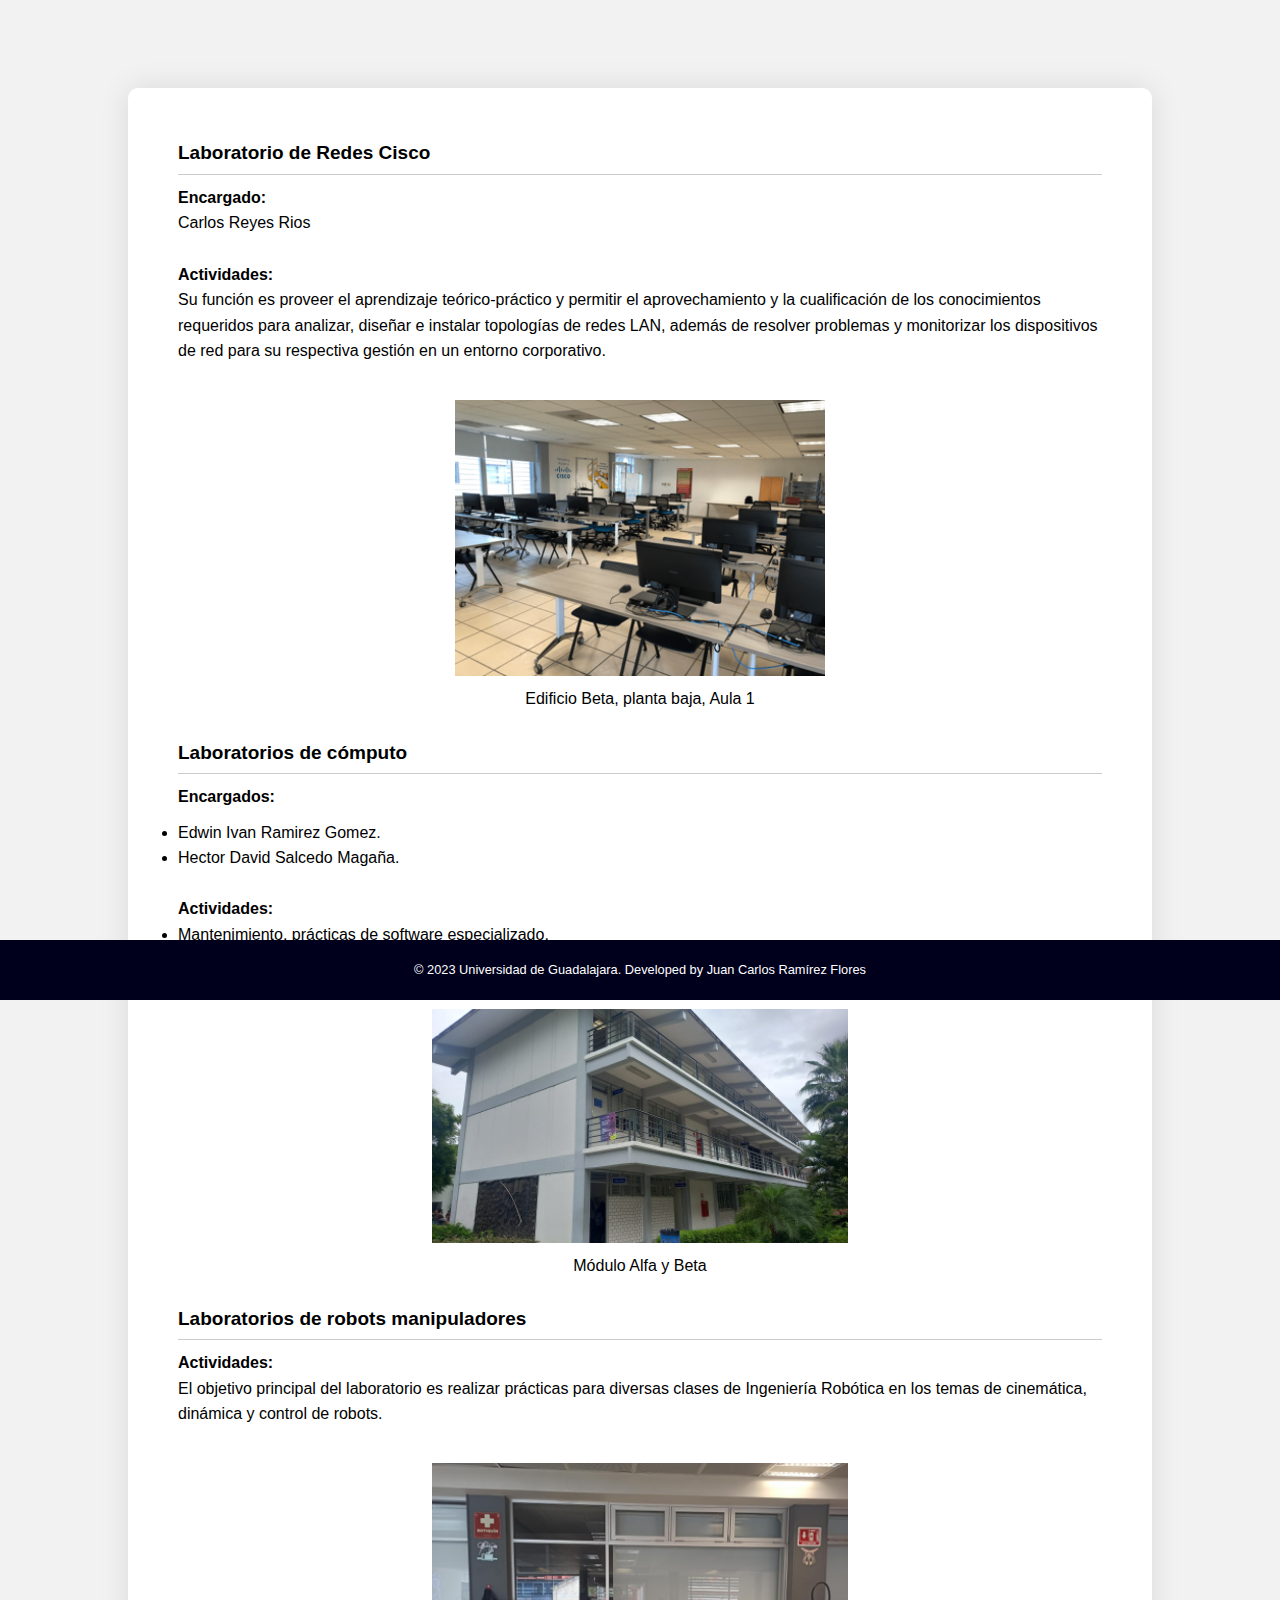
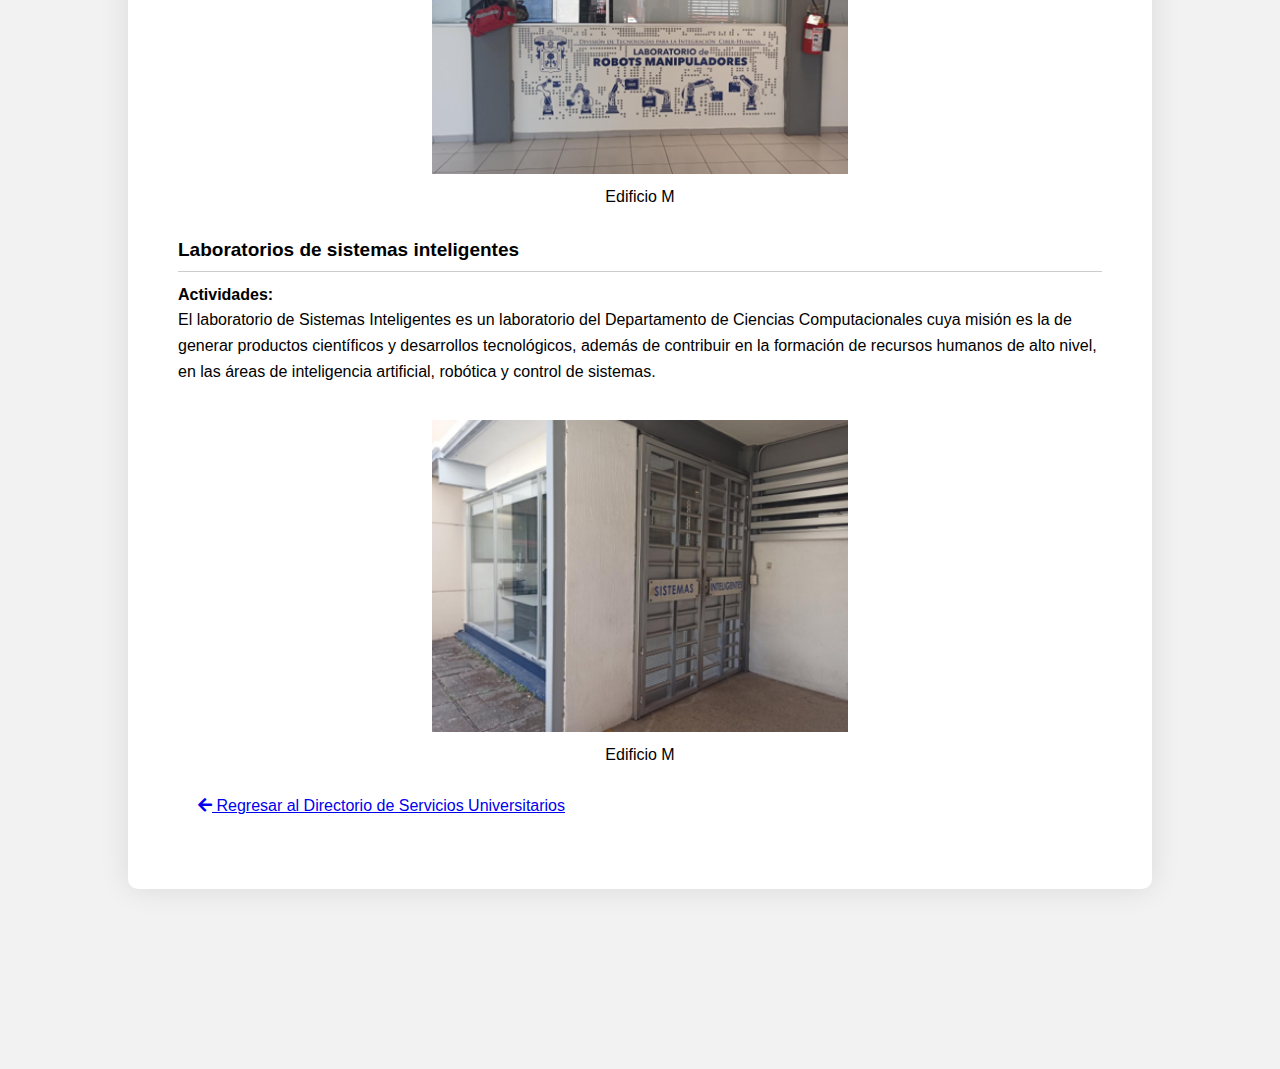
<file: laboratorios.html>
<!DOCTYPE html>
<html lang="es">
<head>
  <link rel="stylesheet" href="https://cdnjs.cloudflare.com/ajax/libs/font-awesome/5.15.4/css/all.min.css">
  <meta charset="UTF-8">
  <title>Unidad de Servicio Social</title>
  <link rel="stylesheet" href="styles.css">
 <script>
document.addEventListener('DOMContentLoaded', function() {
  var header = document.querySelector('header');

  gsap.from(header, {
    duration: 1.5, // Duración de la animación en segundos
    y: -100, // Mover el header hacia arriba (-100px)
    opacity: 0, // Establecer opacidad inicial a 0
    ease: "power4.out" // Tipo de easing
  });
});
  </script>
</head>
<body>

  <header>
    <h1><center>Laboratorios</center></h1>
  </header>

  <main>

    <section>
      <h2>Laboratorio de Redes Cisco</h2>
      <p>
          <b>Encargado:</b><br>
          Carlos Reyes Rios<br>
          
          <br><b>Actividades:</b><br>
          Su función es proveer el aprendizaje teórico-práctico y permitir el aprovechamiento y la cualificación de los conocimientos requeridos para analizar, diseñar e instalar topologías de redes LAN, además de resolver problemas y monitorizar los dispositivos de red para su respectiva gestión en un entorno corporativo.<br>
      </p>
        
        <br><img src="10.1.png" style="display: block; margin: 0 auto; width: 40%;"><p>
        
        <center>Edificio Beta, planta baja, Aula 1</center><br>
        
        <h2>Laboratorios de cómputo</h2>
      <p>
          <b>Encargados:</b><br>
          <li>Edwin Ivan Ramirez Gomez.</li> 
          <li>Hector David Salcedo Magaña.</li>
          
          <br><b>Actividades:</b><br>
          <li>Mantenimiento, prácticas de software especializado.</li> 
          <li>Infraestructura de red.</li>
      </p>
        
        <br><img src="10.2.png" style="display: block; margin: 0 auto; width: 45%;"><p>
        
        <center>Módulo Alfa y Beta</center><br>
        
        <h2>Laboratorios de robots manipuladores</h2>
      <p>
          <b>Actividades:</b><br>
          El objetivo principal del laboratorio es realizar prácticas para diversas clases de Ingeniería Robótica en los temas de cinemática, dinámica y control de robots.

      </p>
        
        <br><img src="10.3.png" style="display: block; margin: 0 auto; width: 45%;"><p>
        
        <center>Edificio M</center><br>
        
        <h2>Laboratorios de sistemas inteligentes</h2>
      <p>
          <b>Actividades:</b><br>
          El laboratorio de Sistemas Inteligentes es un laboratorio del Departamento de Ciencias Computacionales cuya misión es la de generar productos científicos y desarrollos tecnológicos, además de contribuir en la formación de recursos humanos de alto nivel, en las áreas de inteligencia artificial, robótica y control de sistemas.
      </p>
        
        <br><img src="10.4.png" style="display: block; margin: 0 auto; width: 45%;"><p>
        
        <center>Edificio M</center><br>
        
        
      
    
        
        <p><a href="index.html"><i class="fas fa-arrow-left"></i> Regresar al Directorio de Servicios Universitarios</a></p> 
        
        
    </section>
  </main>
<footer>
  <p><center>&copy; 2023 Universidad de Guadalajara. Developed by Juan Carlos Ramírez Flores</center></p>
</footer>

<script>
  window.addEventListener('scroll', function() {
    var windowHeight = window.innerHeight;
    var body = document.body;
    var html = document.documentElement;
    var documentHeight = Math.max(body.scrollHeight, body.offsetHeight, html.clientHeight, html.scrollHeight, html.offsetHeight);
    var scrolled = window.scrollY;

    if (windowHeight + scrolled >= documentHeight) {
      body.classList.add('footer-active');
    } else {
      body.classList.remove('footer-active');
    }
  });
</script>
    
    

</body>
</html>
</file>
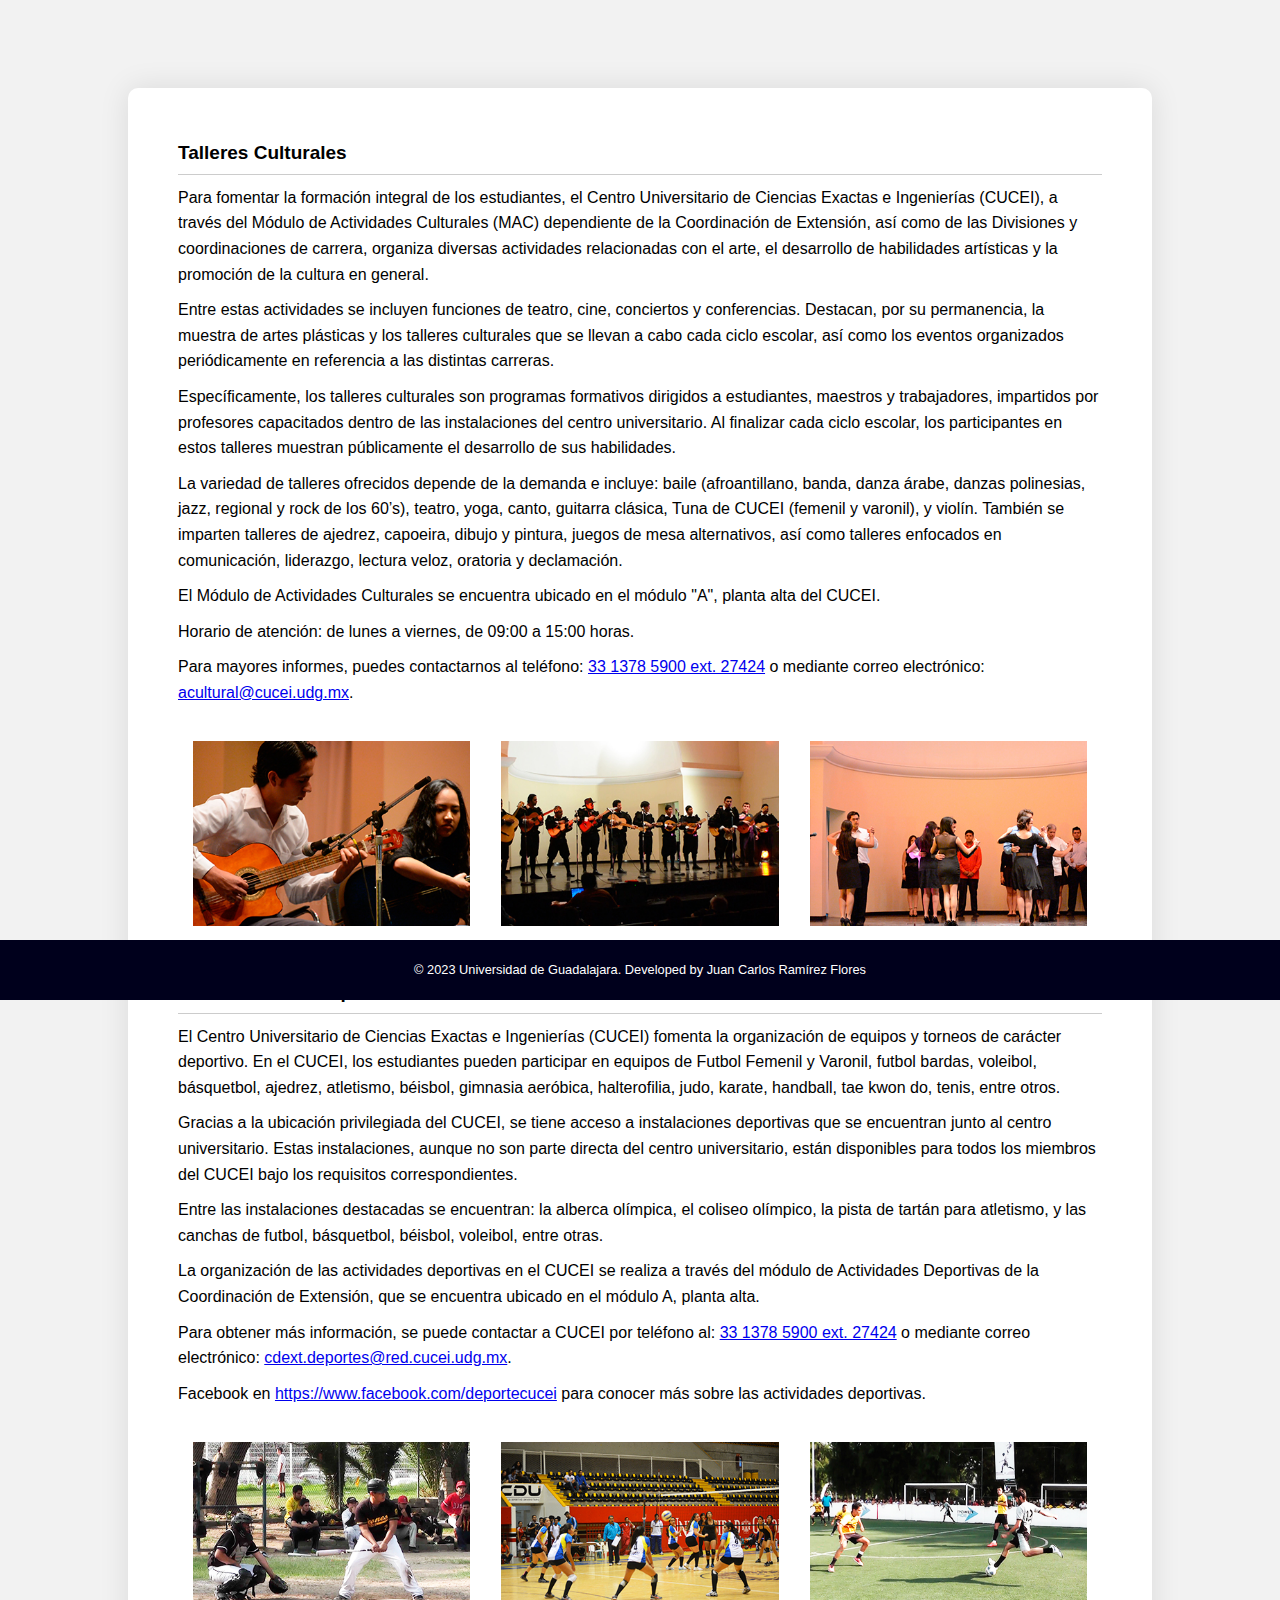
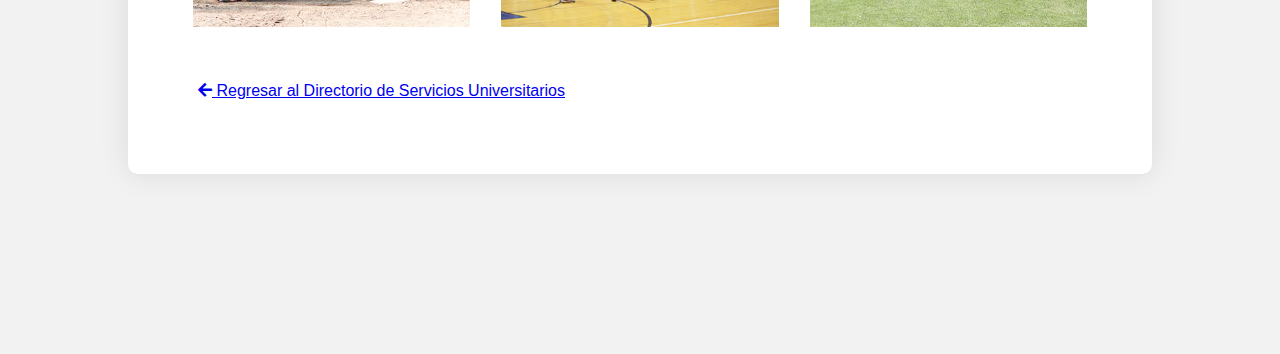
<file: modulo-actividades.html>
<!DOCTYPE html>
<html lang="es">
<head>
  <link rel="stylesheet" href="https://cdnjs.cloudflare.com/ajax/libs/font-awesome/5.15.4/css/all.min.css">
  <meta charset="UTF-8">
  <title>Unidad de Servicio Social</title>
  <link rel="stylesheet" href="styles.css">
 <script>
document.addEventListener('DOMContentLoaded', function() {
  var header = document.querySelector('header');

  gsap.from(header, {
    duration: 1.5, // Duración de la animación en segundos
    y: -100, // Mover el header hacia arriba (-100px)
    opacity: 0, // Establecer opacidad inicial a 0
    ease: "power4.out" // Tipo de easing
  });
});
  </script>
</head>
<body>

  <header>
    <h1><center>Módulo de Actividades Culturales y Deportivas</center></h1>
  </header>

  <main>

    <section>
      <h2>Talleres Culturales</h2>

    <p>
        Para fomentar la formación integral de los estudiantes, el Centro Universitario de Ciencias Exactas e Ingenierías (CUCEI), a través del Módulo de Actividades Culturales (MAC) dependiente de la Coordinación de Extensión, así como de las Divisiones y coordinaciones de carrera, organiza diversas actividades relacionadas con el arte, el desarrollo de habilidades artísticas y la promoción de la cultura en general.
    </p>

    <p>
        Entre estas actividades se incluyen funciones de teatro, cine, conciertos y conferencias. Destacan, por su permanencia, la muestra de artes plásticas y los talleres culturales que se llevan a cabo cada ciclo escolar, así como los eventos organizados periódicamente en referencia a las distintas carreras.
    </p>

    <p>
        Específicamente, los talleres culturales son programas formativos dirigidos a estudiantes, maestros y trabajadores, impartidos por profesores capacitados dentro de las instalaciones del centro universitario. Al finalizar cada ciclo escolar, los participantes en estos talleres muestran públicamente el desarrollo de sus habilidades.
    </p>

    <p>
        La variedad de talleres ofrecidos depende de la demanda e incluye: baile (afroantillano, banda, danza árabe, danzas polinesias, jazz, regional y rock de los 60’s), teatro, yoga, canto, guitarra clásica, Tuna de CUCEI (femenil y varonil), y violín. También se imparten talleres de ajedrez, capoeira, dibujo y pintura, juegos de mesa alternativos, así como talleres enfocados en comunicación, liderazgo, lectura veloz, oratoria y declamación.
    </p>

    <p>
        El Módulo de Actividades Culturales se encuentra ubicado en el módulo "A", planta alta del CUCEI.
    </p>

    <p>
        Horario de atención: de lunes a viernes, de 09:00 a 15:00 horas.
    </p>

    <p>
        Para mayores informes, puedes contactarnos al teléfono: <a href="tel:+523313785900">33 1378 5900 ext. 27424</a> o mediante correo electrónico: <a href="mailto:acultural@cucei.udg.mx">acultural@cucei.udg.mx</a>.
    </p><br>
        
         <div class="image-container">
    <img src="4.1.png" style="width: 30%;">
    <img src="4.2.png" style="width: 30%;">
    <img src="4.3.png" style="width: 30%;">
         </div><br>
    
    <br><h2>Entrenamiento Deportivo</h2>

    <p>
        El Centro Universitario de Ciencias Exactas e Ingenierías (CUCEI) fomenta la organización de equipos y torneos de carácter deportivo. En el CUCEI, los estudiantes pueden participar en equipos de Futbol Femenil y Varonil, futbol bardas, voleibol, básquetbol, ajedrez, atletismo, béisbol, gimnasia aeróbica, halterofilia, judo, karate, handball, tae kwon do, tenis, entre otros.
    </p>

    <p>
        Gracias a la ubicación privilegiada del CUCEI, se tiene acceso a instalaciones deportivas que se encuentran junto al centro universitario. Estas instalaciones, aunque no son parte directa del centro universitario, están disponibles para todos los miembros del CUCEI bajo los requisitos correspondientes.
    </p>

    <p>
        Entre las instalaciones destacadas se encuentran: la alberca olímpica, el coliseo olímpico, la pista de tartán para atletismo, y las canchas de futbol, básquetbol, béisbol, voleibol, entre otras.
    </p>

    <p>
        La organización de las actividades deportivas en el CUCEI se realiza a través del módulo de Actividades Deportivas de la Coordinación de Extensión, que se encuentra ubicado en el módulo A, planta alta.
    </p>

    <p>
        Para obtener más información, se puede contactar a CUCEI por teléfono al: <a href="tel:+523313785900">33 1378 5900 ext. 27424</a> o mediante correo electrónico: <a href="mailto:cdext.deportes@red.cucei.udg.mx">cdext.deportes@red.cucei.udg.mx</a>.
    </p>
        
    <p>
        Facebook en <a href="https://www.facebook.com/deportecucei">https://www.facebook.com/deportecucei</a> para conocer más sobre las actividades deportivas.
        </p><br>    
        
        <div class="image-container">
    <img src="4.4.png" style="width: 30%;">
    <img src="4.5.png" style="width: 30%;">
    <img src="4.6.png" style="width: 30%;">
         </div><br>

    
        
<br><p><a href="index.html"><i class="fas fa-arrow-left"></i> Regresar al Directorio de Servicios Universitarios</a></p> 
        
        
    </section>
  </main>
<footer>
  <p><center>&copy; 2023 Universidad de Guadalajara. Developed by Juan Carlos Ramírez Flores</center></p>
</footer>

<script>
  window.addEventListener('scroll', function() {
    var windowHeight = window.innerHeight;
    var body = document.body;
    var html = document.documentElement;
    var documentHeight = Math.max(body.scrollHeight, body.offsetHeight, html.clientHeight, html.scrollHeight, html.offsetHeight);
    var scrolled = window.scrollY;

    if (windowHeight + scrolled >= documentHeight) {
      body.classList.add('footer-active');
    } else {
      body.classList.remove('footer-active');
    }
  });
</script>
    
    

</body>
</html>
</file>
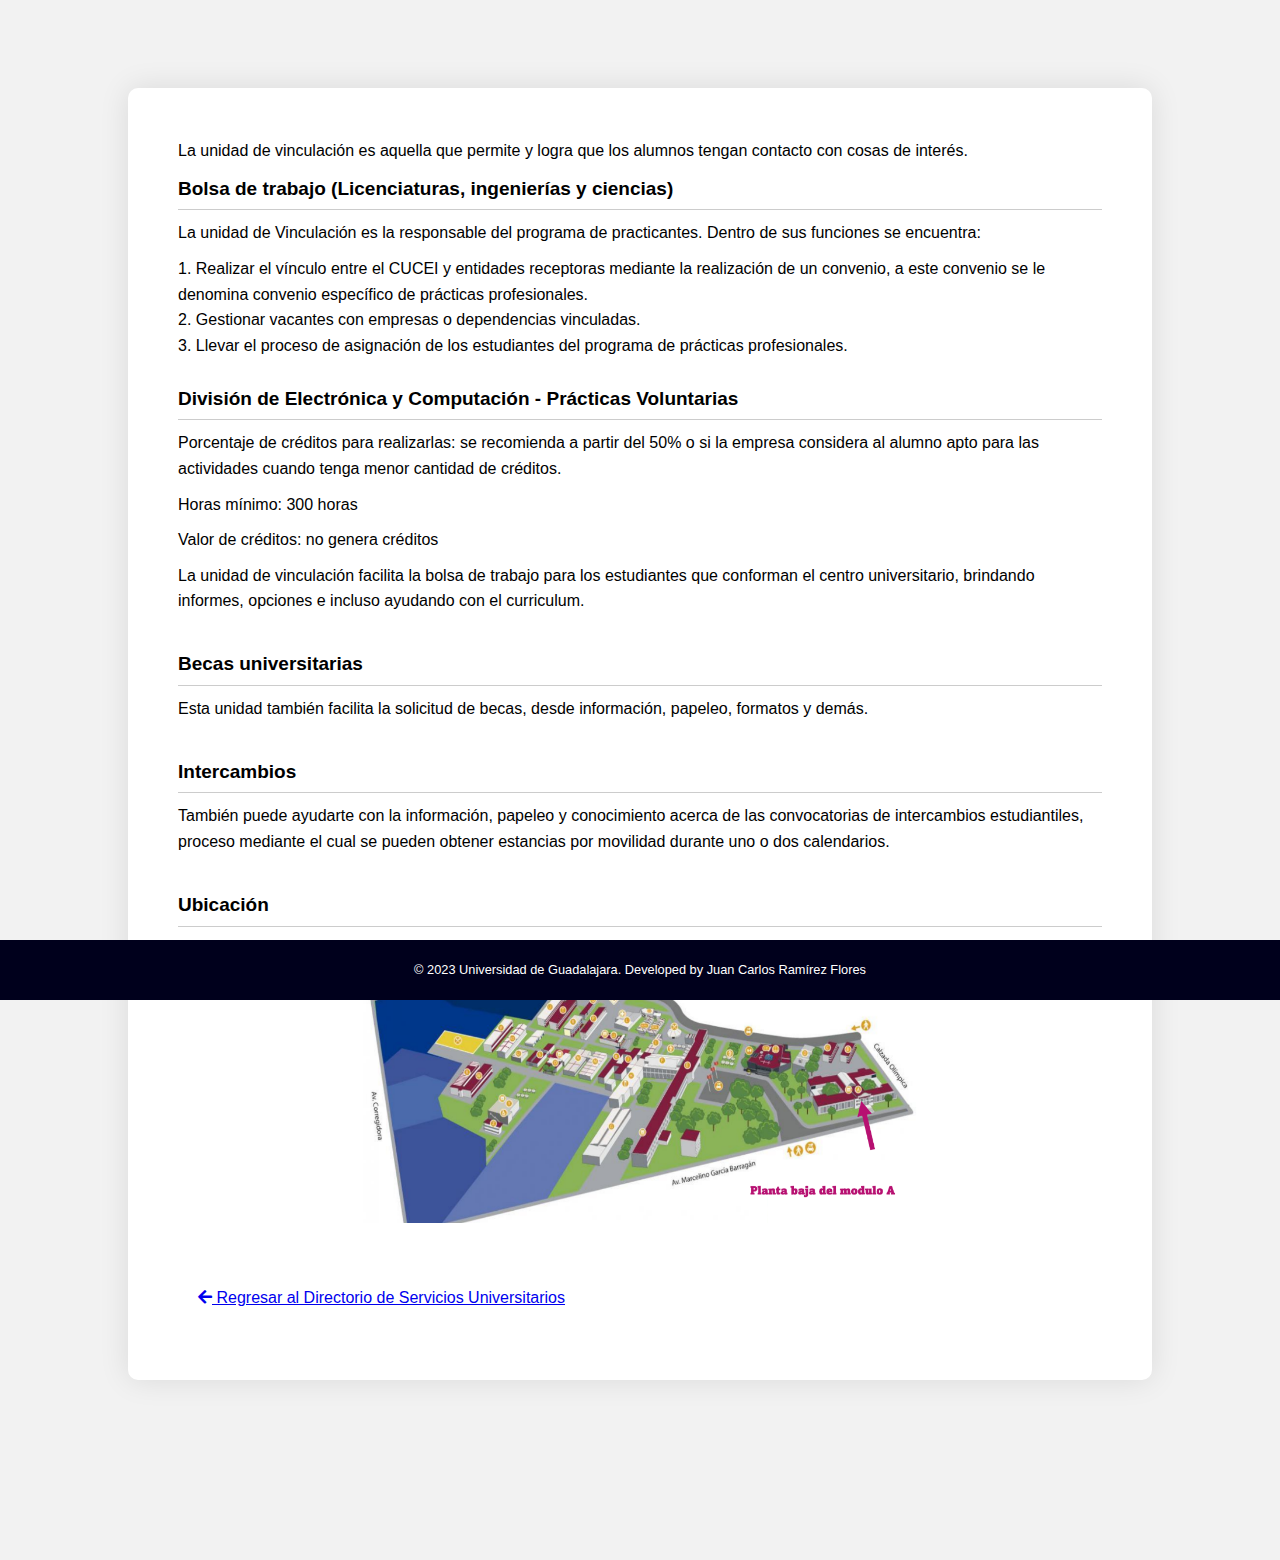
<file: practicas-profesionales.html>
<!DOCTYPE html>
<html lang="es">
<head>
  <link rel="stylesheet" href="https://cdnjs.cloudflare.com/ajax/libs/font-awesome/5.15.4/css/all.min.css">
  <meta charset="UTF-8">
  <title>Unidad de Servicio Social</title>
  <link rel="stylesheet" href="styles.css">
 <script>
document.addEventListener('DOMContentLoaded', function() {
  var header = document.querySelector('header');

  gsap.from(header, {
    duration: 1.5, // Duración de la animación en segundos
    y: -100, // Mover el header hacia arriba (-100px)
    opacity: 0, // Establecer opacidad inicial a 0
    ease: "power4.out" // Tipo de easing
  });
});
  </script>
</head>
<body>

  <header>
    <h1><center>Unidad de Vinculación y Prácticas Profesionales</center></h1>
  </header>

  <main>

    <section>
<p>La unidad de vinculación es aquella que permite y logra que los alumnos tengan contacto con cosas de interés.</p>

<h2>Bolsa de trabajo (Licenciaturas, ingenierías y ciencias)</h2>
<p>La unidad de Vinculación es la responsable del programa de practicantes. Dentro de sus funciones se encuentra:</p>

  1. Realizar el vínculo entre el CUCEI y entidades receptoras mediante la realización de un convenio, a este convenio se le denomina convenio específico de prácticas profesionales.
  <br>2. Gestionar vacantes con empresas o dependencias vinculadas.
  <br>3. Llevar el proceso de asignación de los estudiantes del programa de prácticas profesionales.<br>


<br><h2>División de Electrónica y Computación - Prácticas Voluntarias</h2>
<p>Porcentaje de créditos para realizarlas: se recomienda a partir del 50% o si la empresa considera al alumno apto para las actividades cuando tenga menor cantidad de créditos.</p>
<p>Horas mínimo: 300 horas</p>
<p>Valor de créditos: no genera créditos</p>

<p>La unidad de vinculación facilita la bolsa de trabajo para los estudiantes que conforman el centro universitario, brindando informes, opciones e incluso ayudando con el curriculum.</p>

<br><h2>Becas universitarias</h2>
<p>Esta unidad también facilita la solicitud de becas, desde información, papeleo, formatos y demás.</p>

<br><h2>Intercambios</h2>
<p>También puede ayudarte con la información, papeleo y conocimiento acerca de las convocatorias de intercambios estudiantiles, proceso mediante el cual se pueden obtener estancias por movilidad durante uno o dos calendarios.</p>

<br><h2>Ubicación</h2>

<br> <img src="5.1.png" style="display: block; margin: 0 auto; width: 60%;"> <p> <br>

    
        
<br><p><a href="index.html"><i class="fas fa-arrow-left"></i> Regresar al Directorio de Servicios Universitarios</a></p> 
        
        
    </section>
  </main>
<footer>
  <p><center>&copy; 2023 Universidad de Guadalajara. Developed by Juan Carlos Ramírez Flores</center></p>
</footer>

<script>
  window.addEventListener('scroll', function() {
    var windowHeight = window.innerHeight;
    var body = document.body;
    var html = document.documentElement;
    var documentHeight = Math.max(body.scrollHeight, body.offsetHeight, html.clientHeight, html.scrollHeight, html.offsetHeight);
    var scrolled = window.scrollY;

    if (windowHeight + scrolled >= documentHeight) {
      body.classList.add('footer-active');
    } else {
      body.classList.remove('footer-active');
    }
  });
</script>
    
    

</body>
</html>
</file>
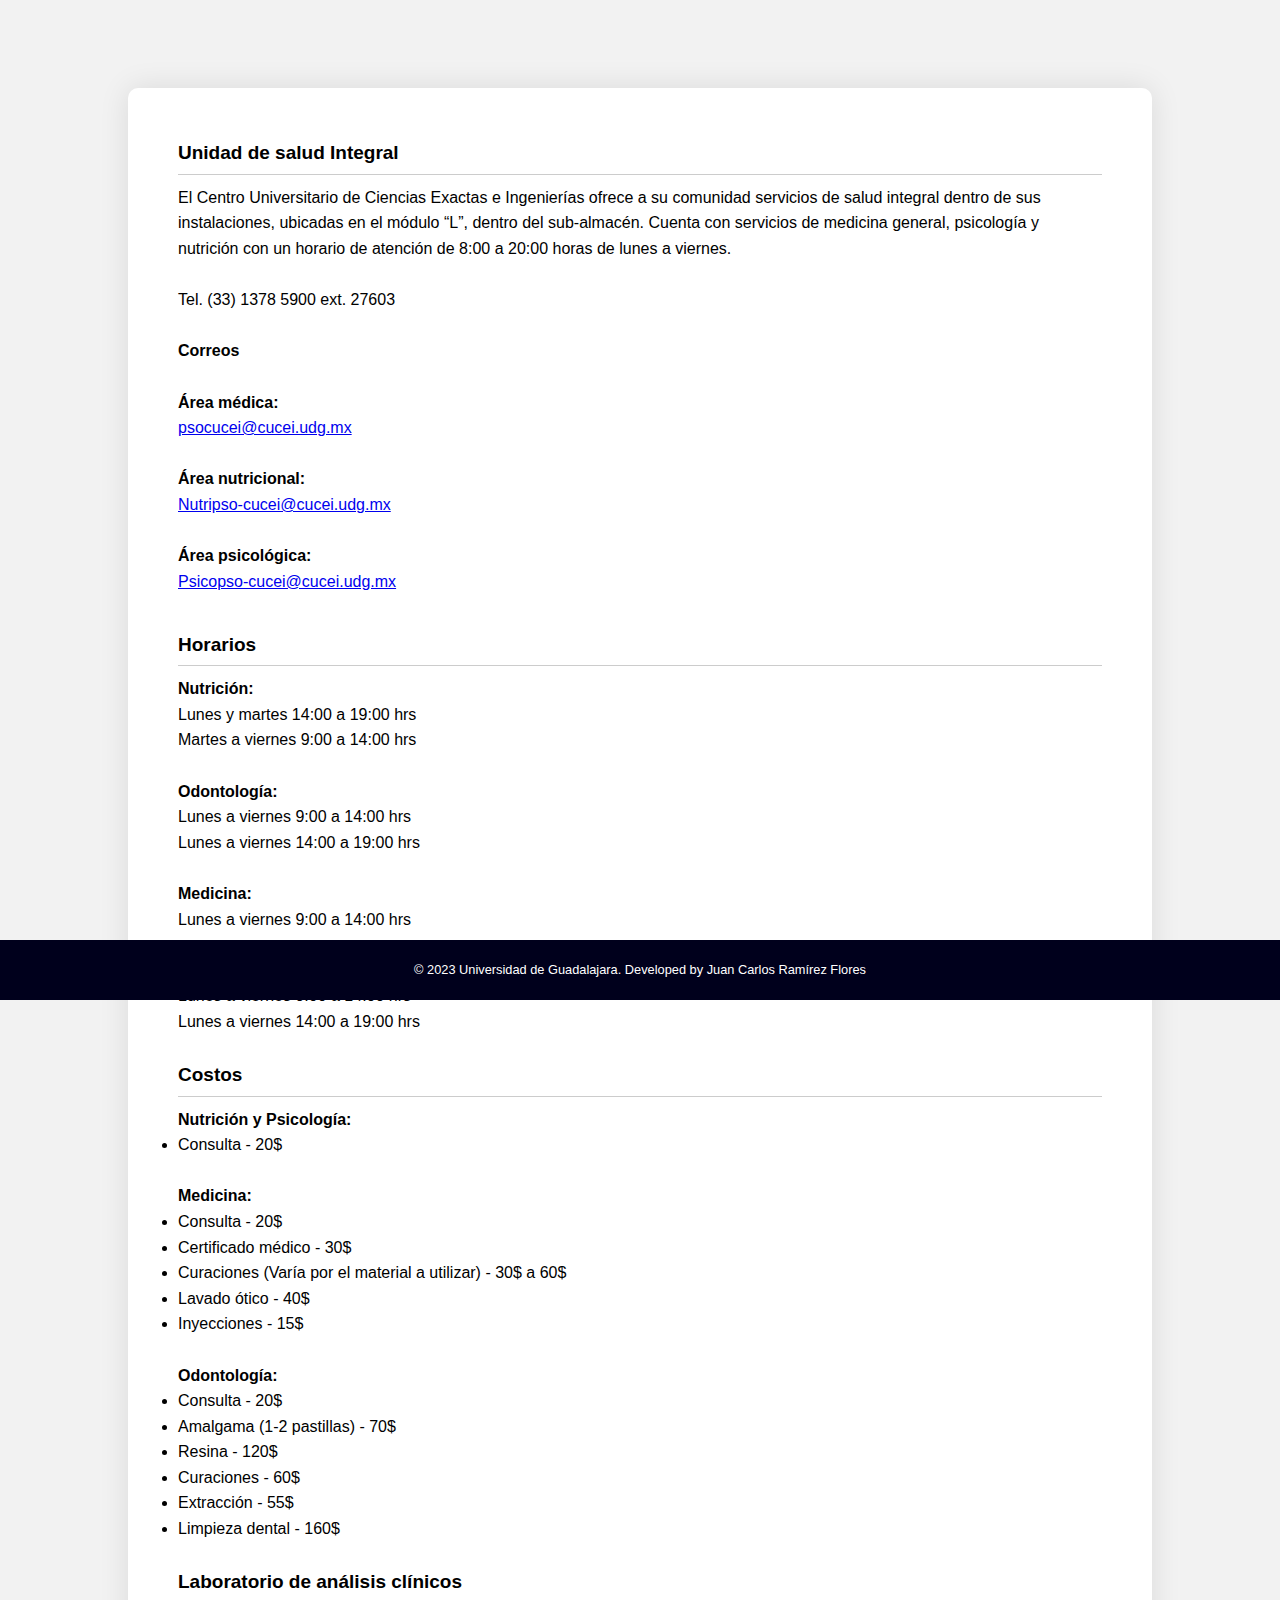
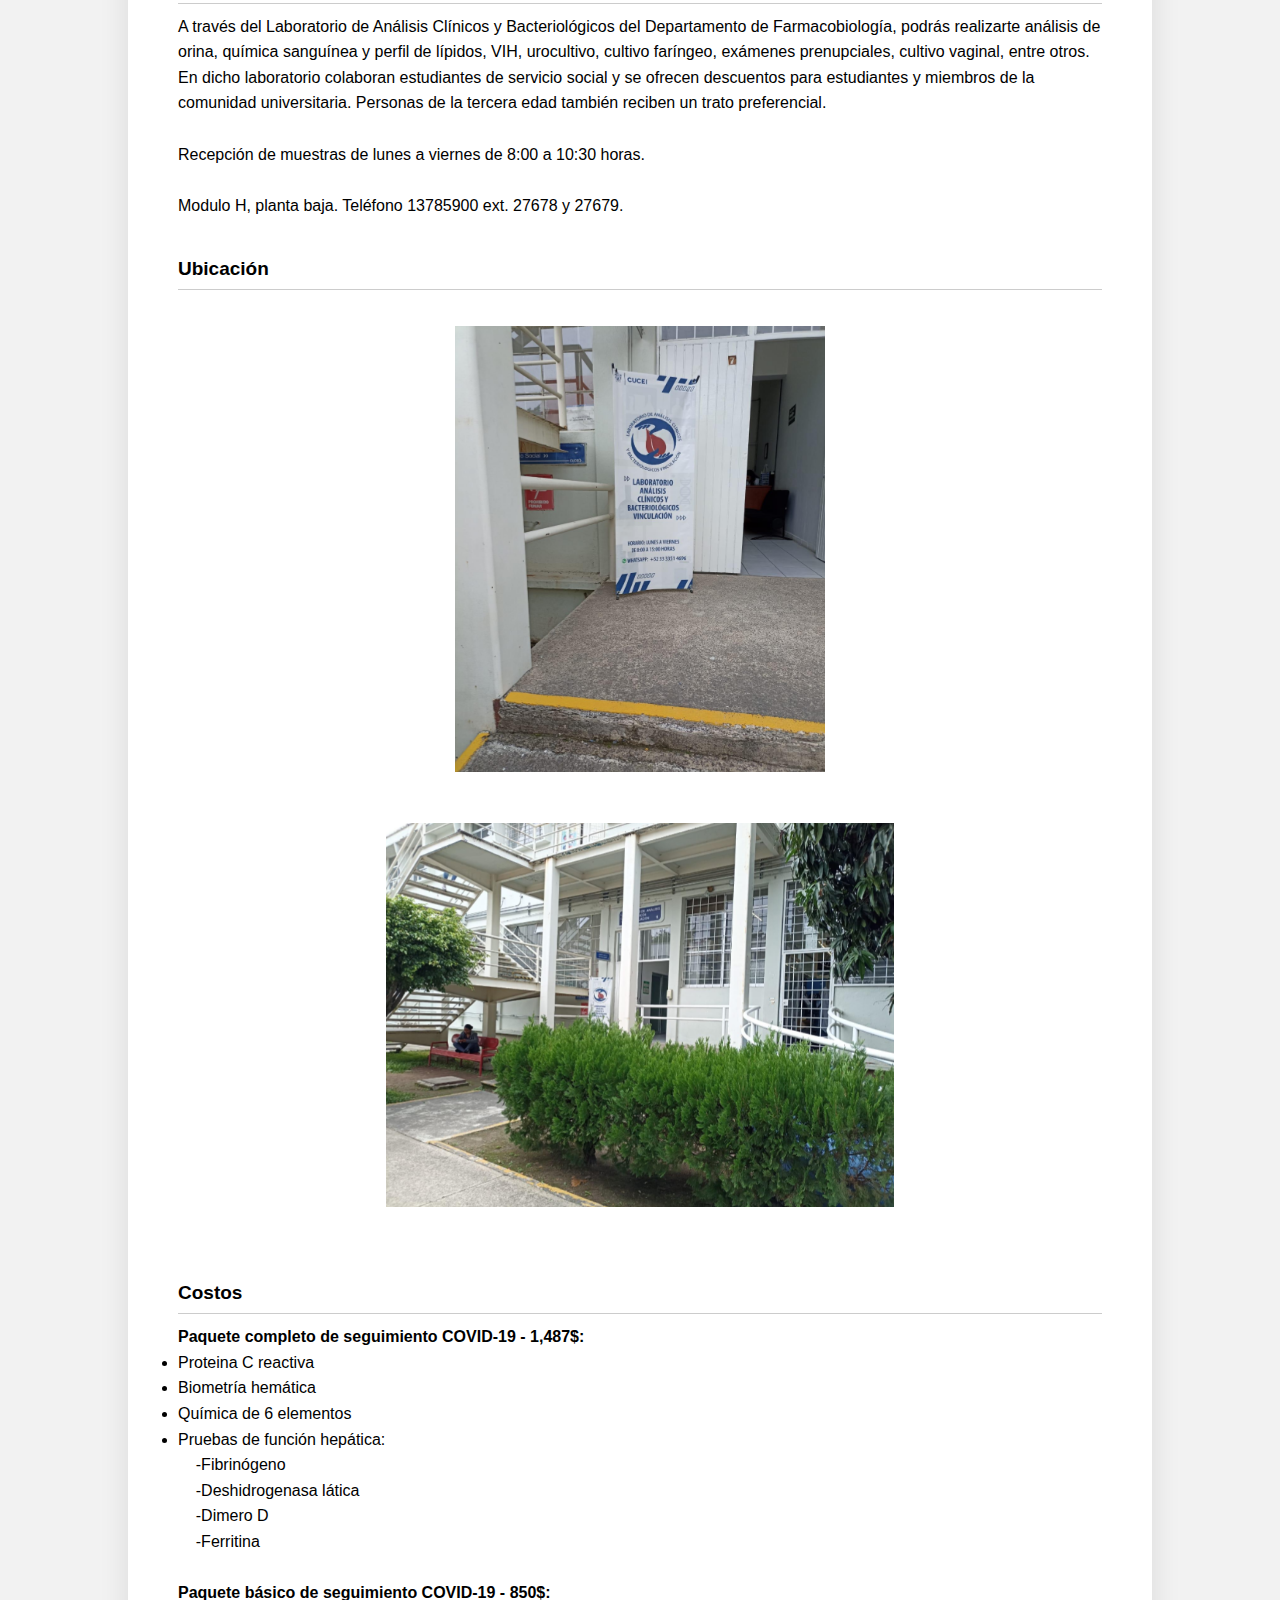
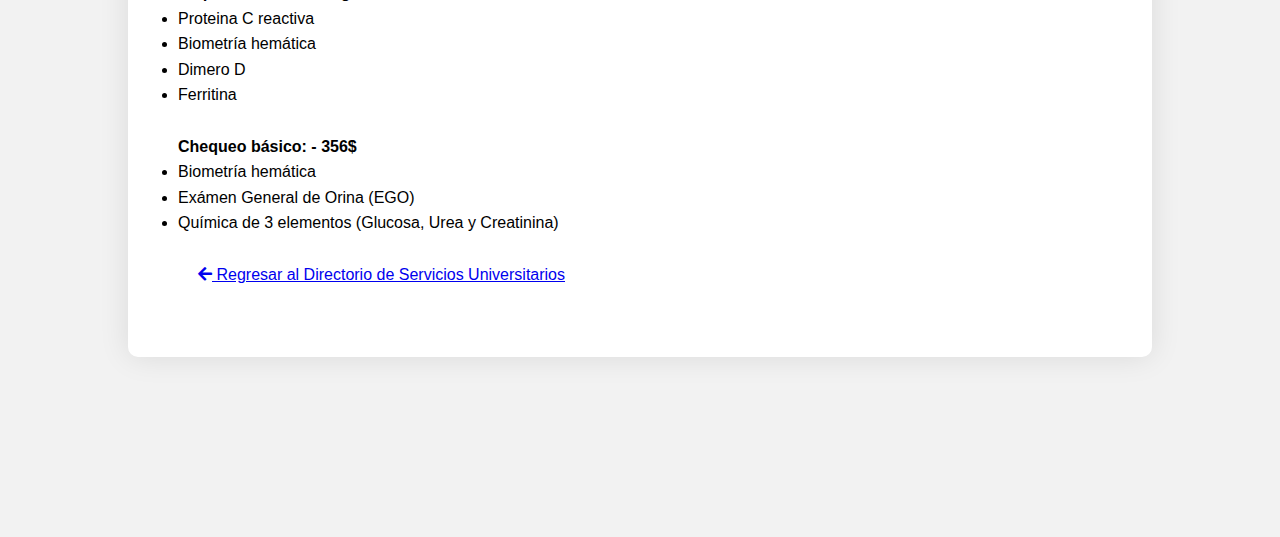
<file: servicios-medicos.html>
<!DOCTYPE html>
<html lang="es">
<head>
  <link rel="stylesheet" href="https://cdnjs.cloudflare.com/ajax/libs/font-awesome/5.15.4/css/all.min.css">
  <meta charset="UTF-8">
  <title>Unidad de Servicio Social</title>
  <link rel="stylesheet" href="styles.css">
 <script>
document.addEventListener('DOMContentLoaded', function() {
  var header = document.querySelector('header');

  gsap.from(header, {
    duration: 1.5, // Duración de la animación en segundos
    y: -100, // Mover el header hacia arriba (-100px)
    opacity: 0, // Establecer opacidad inicial a 0
    ease: "power4.out" // Tipo de easing
  });
});
  </script>
</head>
<body>

  <header>
    <h1><center>Unidad de Servicios Médicos y Laboratorio de Análisis Clínicos</center></h1>
  </header>

  <main>

    <section>
      <h2>Unidad de salud Integral</h2>
      <p>
          El Centro Universitario de Ciencias Exactas e Ingenierías ofrece a su comunidad servicios de salud integral dentro de sus instalaciones, ubicadas en el módulo “L”, dentro del sub-almacén. Cuenta con servicios de medicina general, psicología y nutrición con un horario de atención de 8:00 a 20:00 horas de lunes a viernes. <br>
          
          <br>Tel. (33) 1378 5900 ext. 27603<br>
          <br><strong>Correos</strong><br>
          <br><strong>Área médica:</strong><br>
          <a href="mailto:psocucei@cucei.udg.mx">psocucei@cucei.udg.mx<br></a>
          <br><strong>Área nutricional:</strong><br>
          <a href="mailto:Nutripso-cucei@cucei.udg.mx">Nutripso-cucei@cucei.udg.mx<br></a>
          <br><strong>Área psicológica:</strong><br>
          <a href="mailto:Psicopso-cucei@cucei.udg.mx">Psicopso-cucei@cucei.udg.mx<br></a>
      </p>
      
      <br><h2>Horarios</h2>
        
          <strong>Nutrición:</strong><br>
          Lunes y martes 14:00 a 19:00 hrs<br>
          Martes a viernes 9:00 a 14:00 hrs<br>
        
          <br><strong>Odontología:</strong><br>
          Lunes a viernes 9:00 a 14:00 hrs<br>
          Lunes a viernes 14:00 a 19:00 hrs<br>
        
          <br><strong>Medicina:</strong><br>
          Lunes a viernes 9:00 a 14:00 hrs<br>
        
          <br><strong>Enfermería:</strong><br>
          Lunes a viernes 9:00 a 14:00 hrs<br>
          Lunes a viernes 14:00 a 19:00 hrs<br>
        
        <br><h2>Costos</h2>
        
          <strong>Nutrición y Psicología:</strong><br>
           <li>Consulta - 20$</li>
        
          <br><strong>Medicina:</strong><br>
          <li>Consulta - 20$</li>
          <li>Certificado médico - 30$</li>
          <li>Curaciones (Varía por el material a utilizar) - 30$ a 60$</li>
          <li>Lavado ótico - 40$</li>
          <li>Inyecciones - 15$</li>
        
          <br><strong>Odontología:</strong><br>
           <li>Consulta - 20$</li>
           <li>Amalgama (1-2 pastillas) - 70$</li>
           <li>Resina - 120$</li>
           <li>Curaciones - 60$</li>
           <li>Extracción - 55$</li>
           <li>Limpieza dental - 160$</li>
        
        <br><h2>Laboratorio de análisis clínicos</h2>
      <p>
          A través del Laboratorio de Análisis Clínicos y Bacteriológicos del Departamento de 
          Farmacobiología, podrás realizarte
          análisis de orina, química sanguínea y perfil de lípidos, VIH, urocultivo, cultivo faríngeo, exámenes prenupciales, cultivo vaginal, entre otros. En dicho laboratorio colaboran estudiantes de servicio social y se ofrecen descuentos para estudiantes y miembros de la comunidad universitaria. Personas de la tercera edad también reciben un trato preferencial.<br>
          
          <br>Recepción de muestras de lunes a viernes de 8:00 a 10:30 horas.<br>
          <br>Modulo H, planta baja. Teléfono 13785900 ext. 27678 y 27679.<br>
      </p>
        
        <br><h2>Ubicación</h2>
        
         <br> <img src="3.1.png" style="display: block; margin: 0 auto; width: 40%;"> <p> <br>
         <br> <img src="3.2.png" style="display: block; margin: 0 auto; width: 55%;"> <p> <br>
        
        <br><h2>Costos</h2>
        
          <strong>Paquete completo de seguimiento COVID-19 - 1,487$:</strong><br>
          <li>Proteina C reactiva</li>
          <li>Biometría hemática</li>
          <li>Química de 6 elementos</li>
          <li>Pruebas de función hepática:</li>
          &nbsp;&nbsp;&nbsp;&nbsp;-Fibrinógeno<br>
          &nbsp;&nbsp;&nbsp;&nbsp;-Deshidrogenasa lática<br>
          &nbsp;&nbsp;&nbsp;&nbsp;-Dimero D<br>
          &nbsp;&nbsp;&nbsp;&nbsp;-Ferritina<br>
        
          <br><strong>Paquete básico de seguimiento COVID-19 - 850$:</strong><br>
          <li>Proteina C reactiva</li>
          <li>Biometría hemática</li>
          <li>Dimero D</li>
          <li>Ferritina</li>
        
          <br><strong>Chequeo básico: - 356$</strong><br>
          <li>Biometría hemática</li>
          <li>Exámen General de Orina (EGO)</li>
          <li>Química de 3 elementos (Glucosa, Urea y Creatinina) </li>
        
<br><p><a href="index.html"><i class="fas fa-arrow-left"></i> Regresar al Directorio de Servicios Universitarios</a></p> 
        
        
    </section>
  </main>

<footer>
  <p><center>&copy; 2023 Universidad de Guadalajara. Developed by Juan Carlos Ramírez Flores</center></p>
</footer>

<script>
  window.addEventListener('scroll', function() {
    var windowHeight = window.innerHeight;
    var body = document.body;
    var html = document.documentElement;
    var documentHeight = Math.max(body.scrollHeight, body.offsetHeight, html.clientHeight, html.scrollHeight, html.offsetHeight);
    var scrolled = window.scrollY;

    if (windowHeight + scrolled >= documentHeight) {
      body.classList.add('footer-active');
    } else {
      body.classList.remove('footer-active');
    }
  });
</script>
    
    

</body>
</html>
</file>
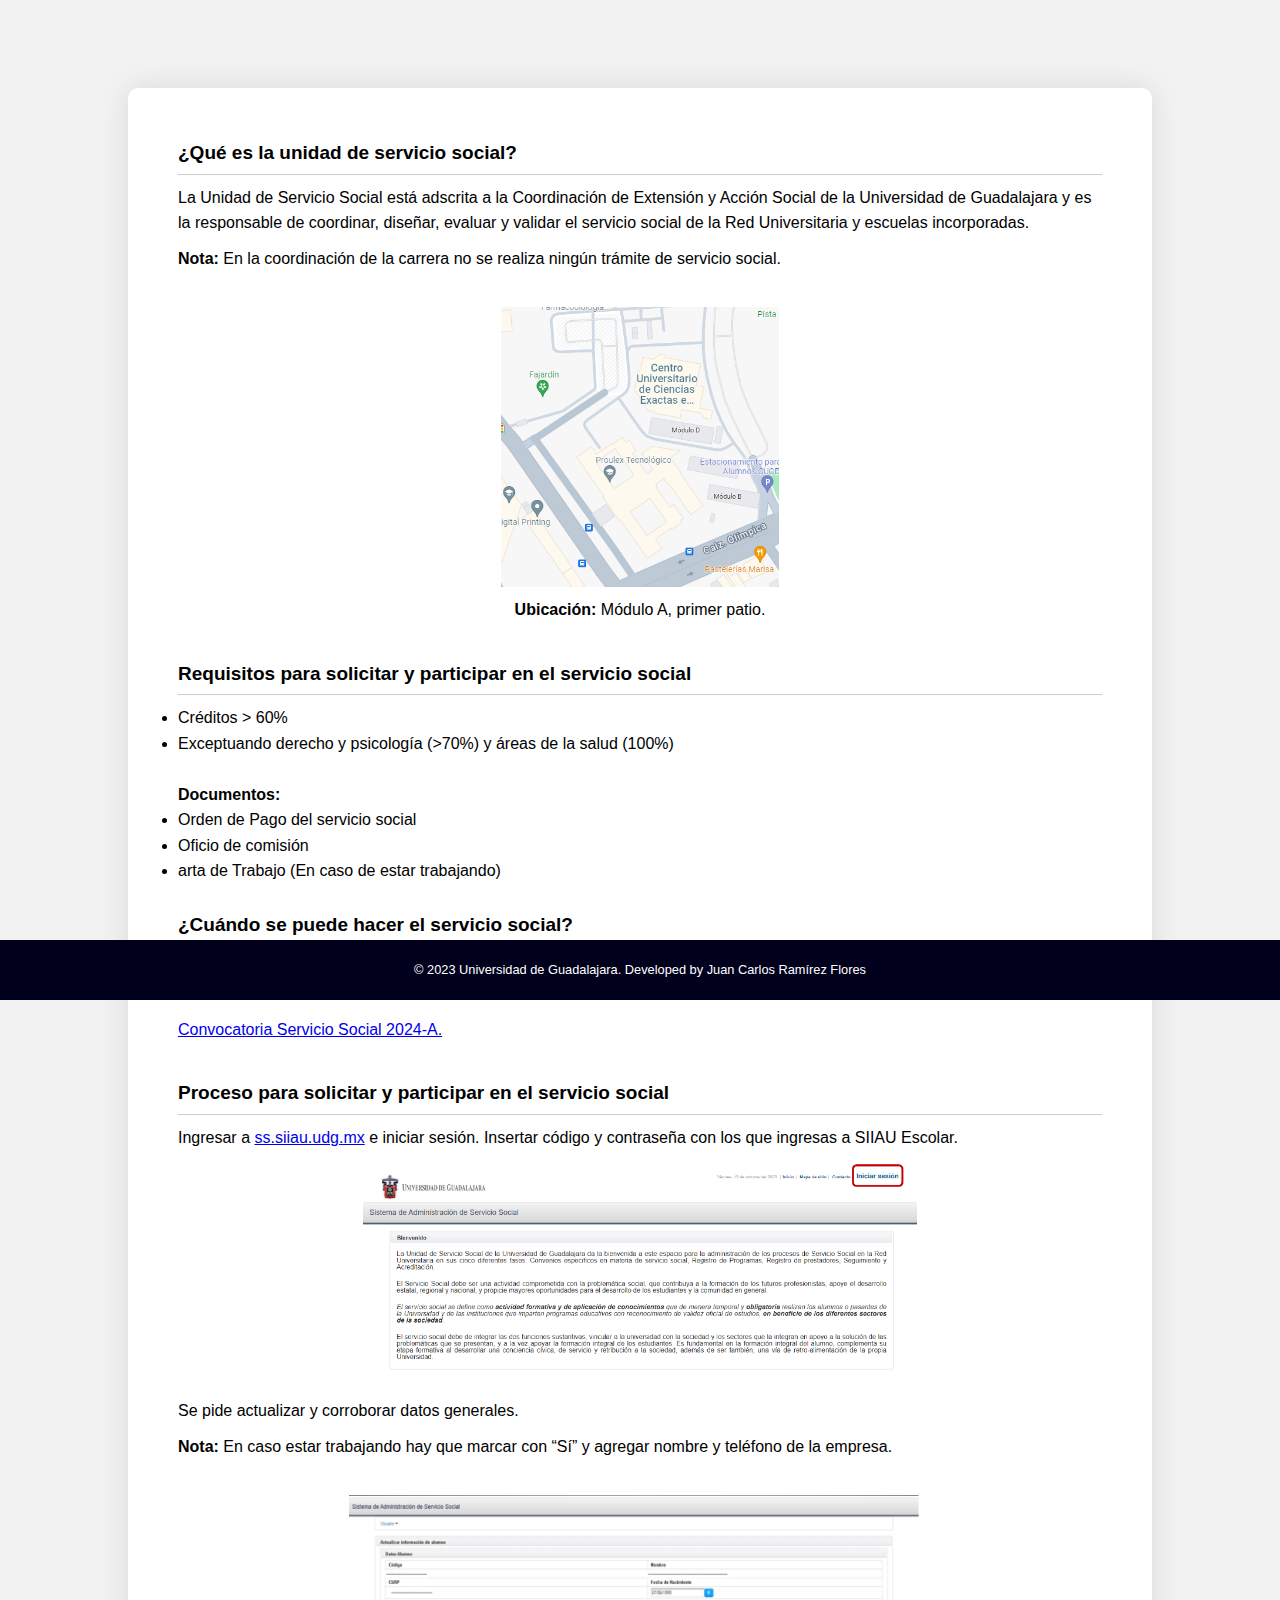
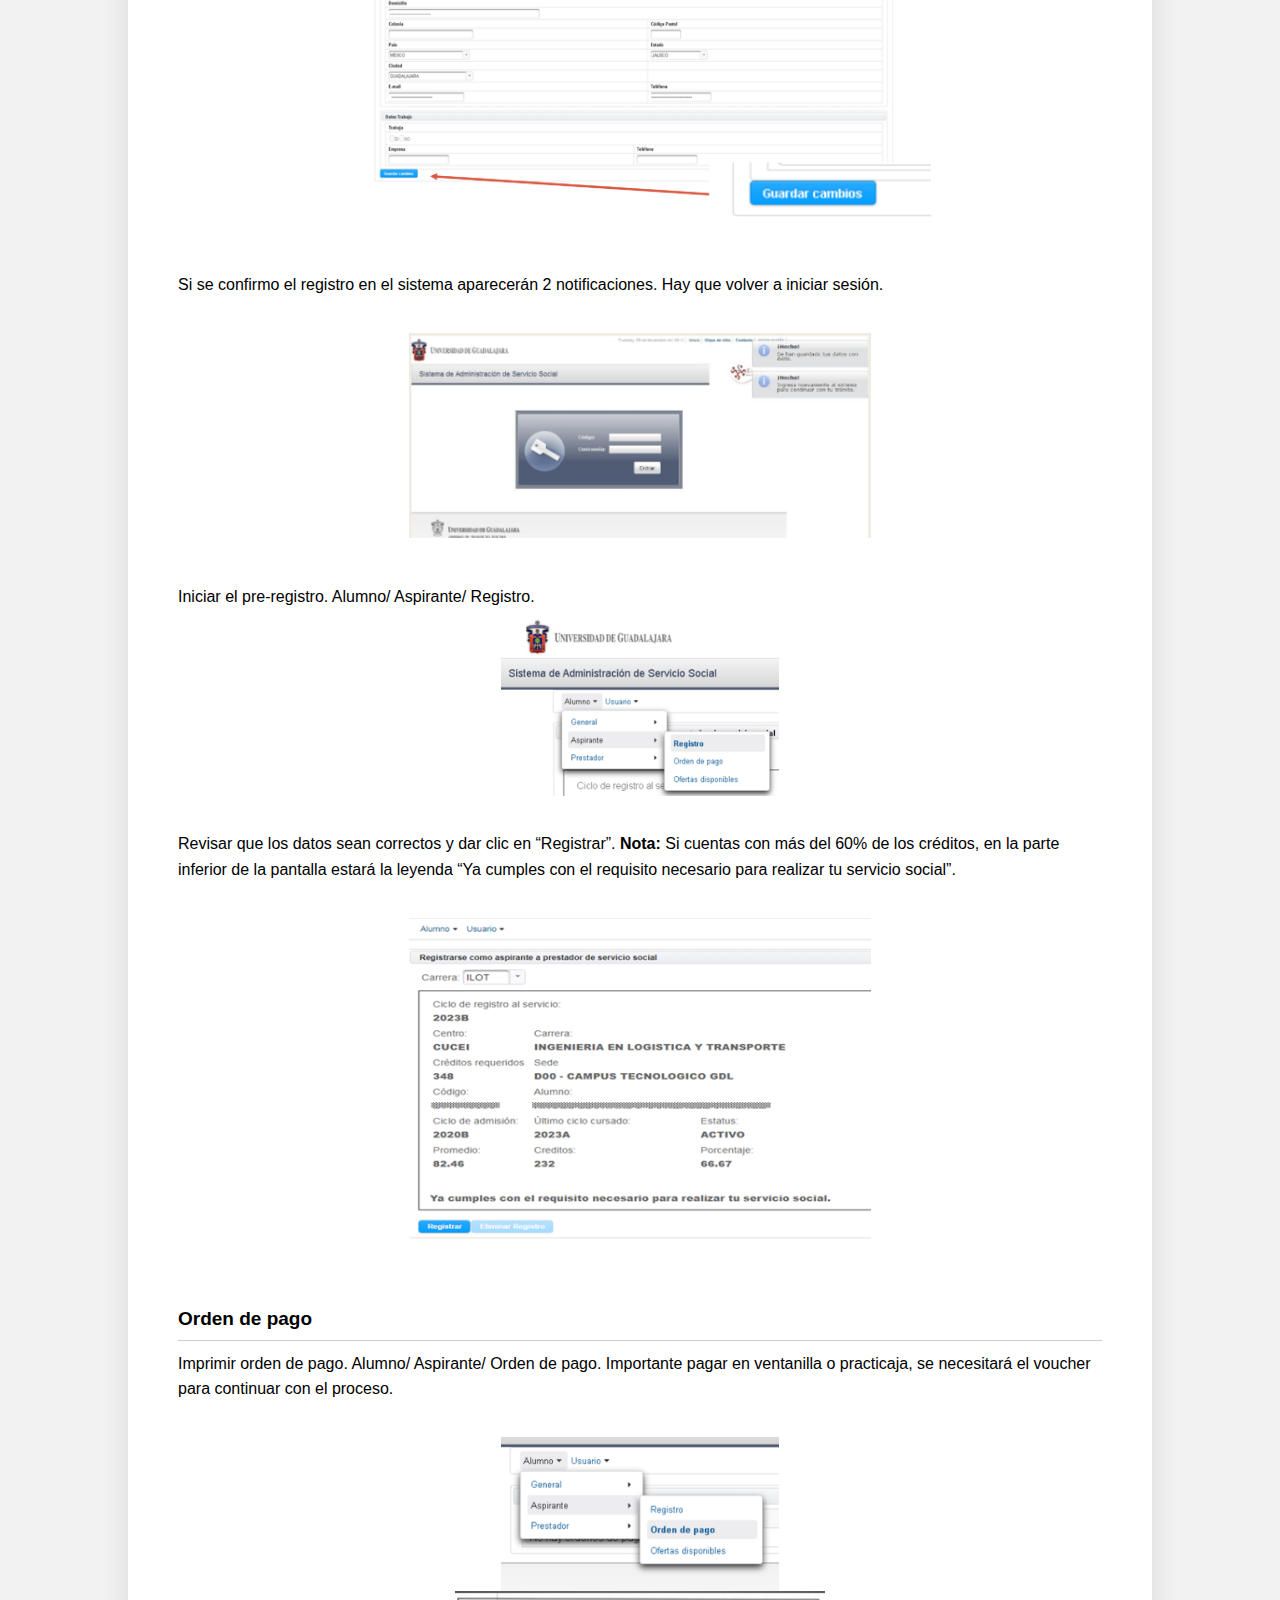
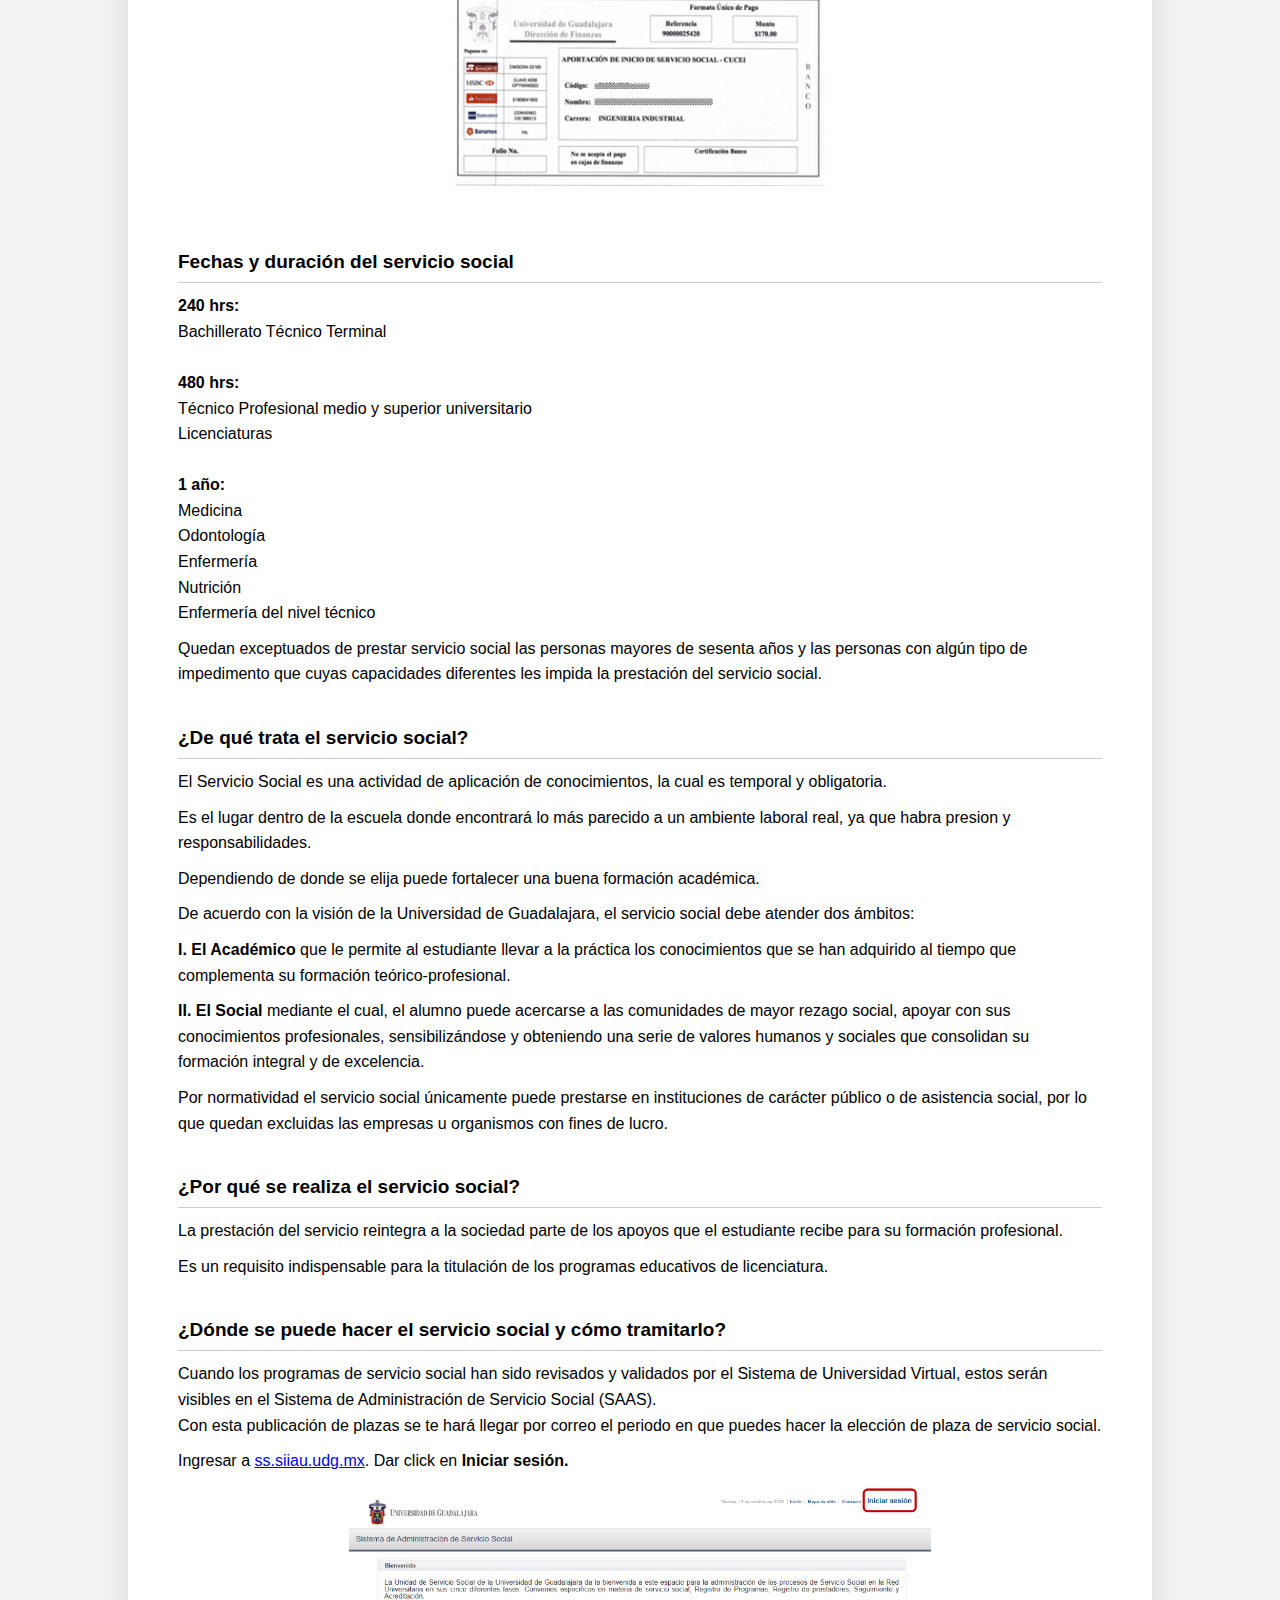
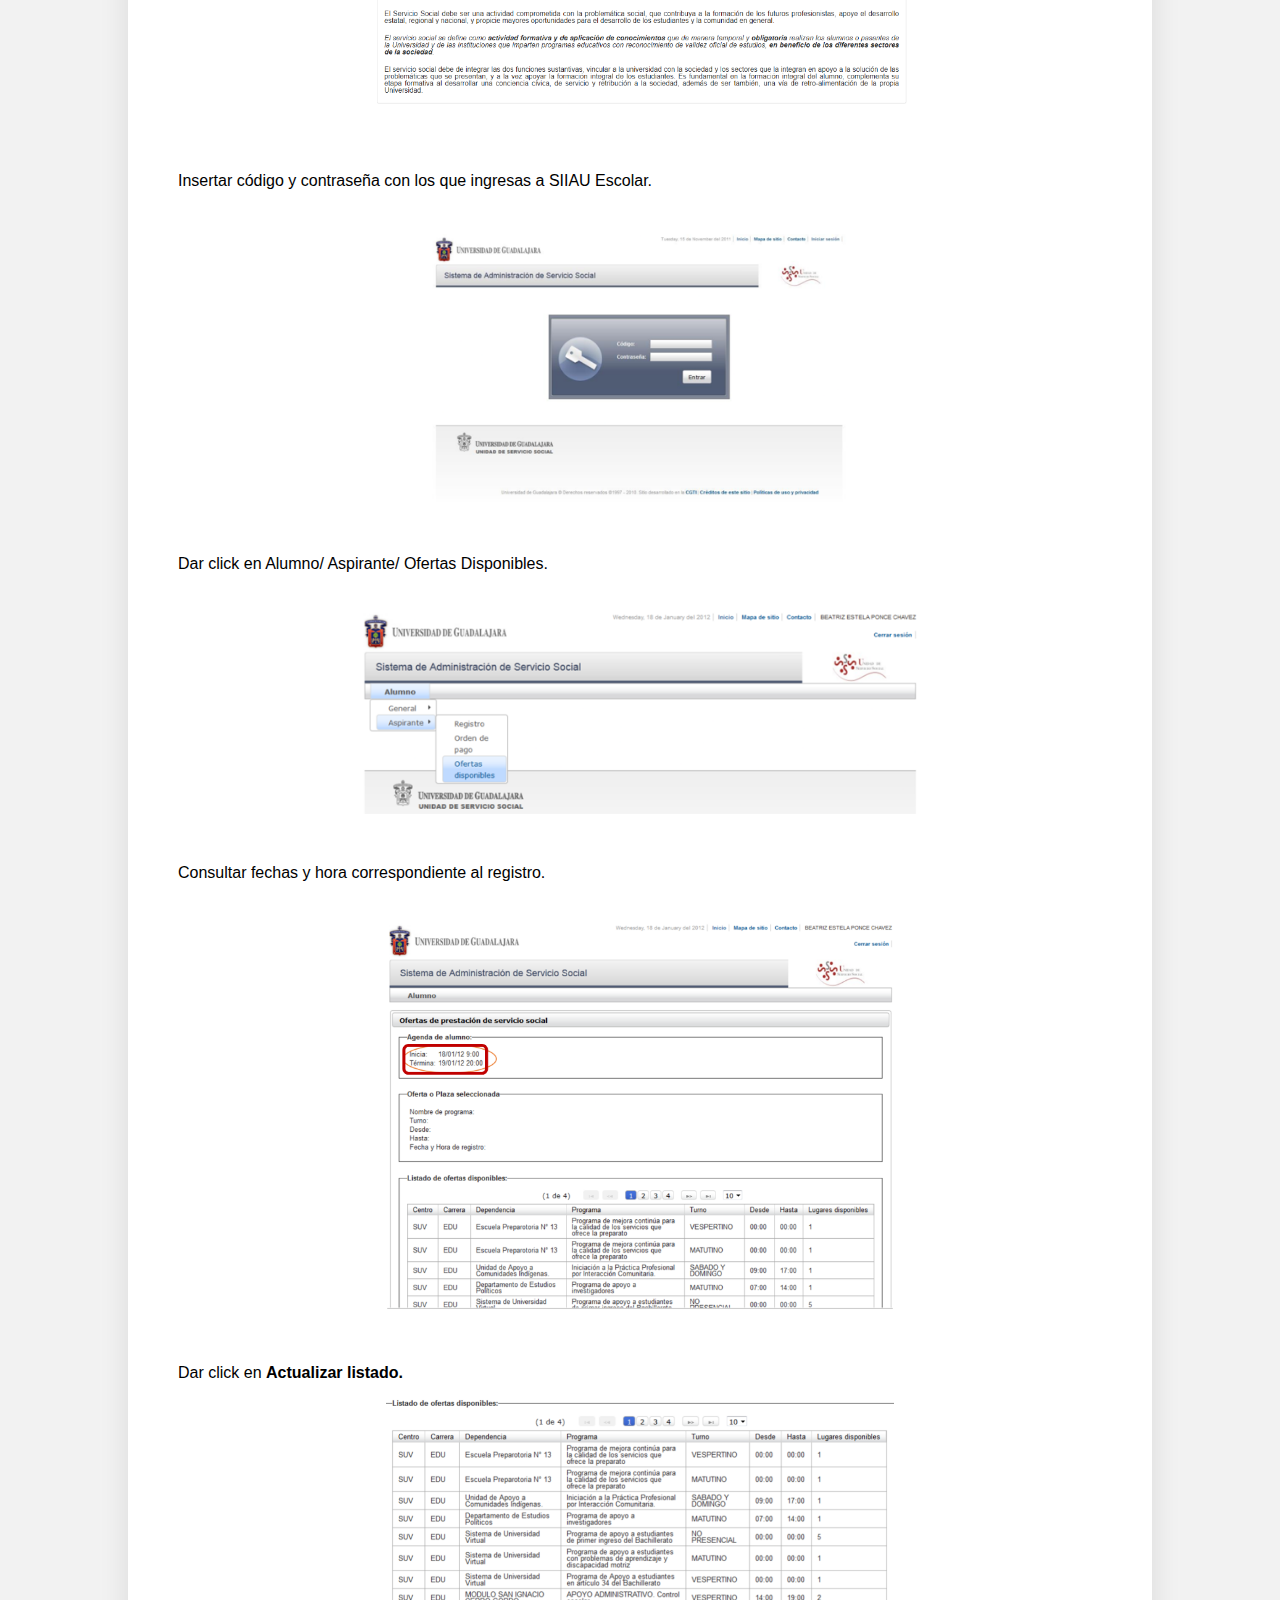
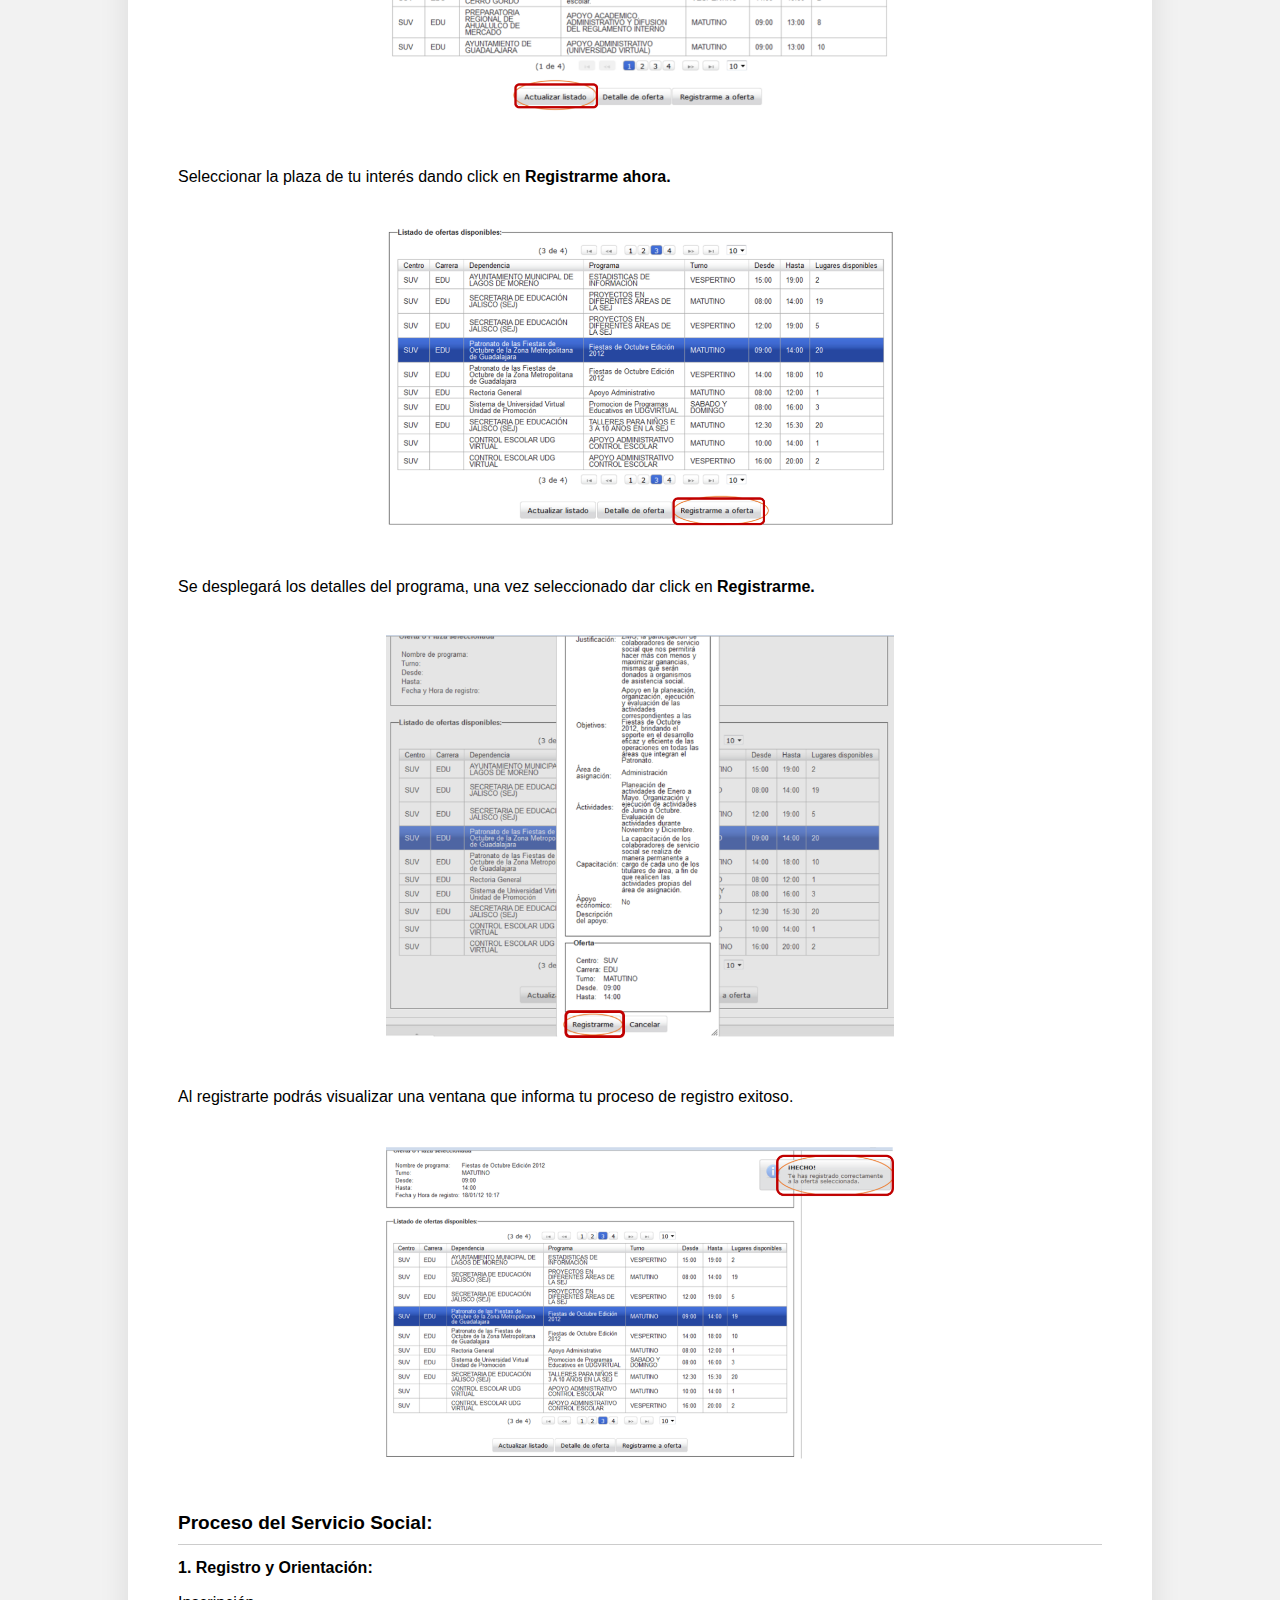
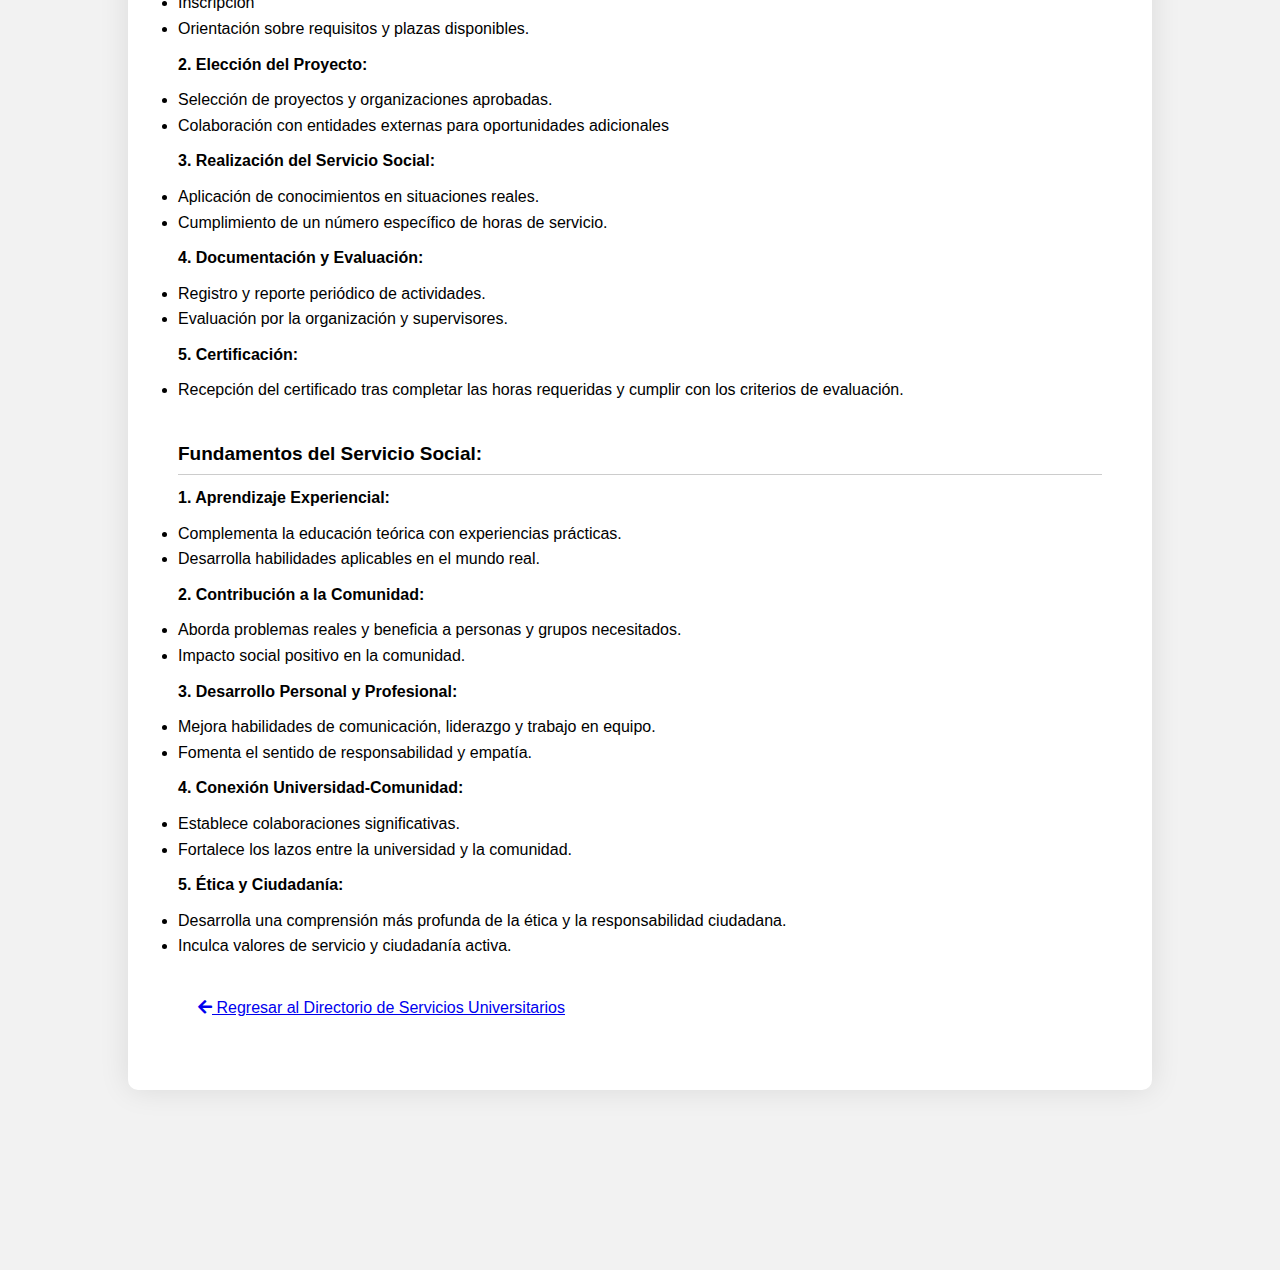
<file: unidad-servicio-social.html>
<!DOCTYPE html>
<html lang="es">
<head>
  <link rel="stylesheet" href="https://cdnjs.cloudflare.com/ajax/libs/font-awesome/5.15.4/css/all.min.css">
  <meta charset="UTF-8">
  <title>Unidad de Servicio Social</title>
  <link rel="stylesheet" href="styles.css">
 <script>
document.addEventListener('DOMContentLoaded', function() {
  var header = document.querySelector('header');

  gsap.from(header, {
    duration: 1.5, // Duración de la animación en segundos
    y: -100, // Mover el header hacia arriba (-100px)
    opacity: 0, // Establecer opacidad inicial a 0
    ease: "power4.out" // Tipo de easing
  });
});
  </script>
</head>
<body>

  <header>
    <h1><center>Unidad de Servicio Social</center></h1>
  </header>

  <main>

    <section>
      <h2>¿Qué es la unidad de servicio social?</h2>
      <p>
          La Unidad de Servicio Social está adscrita a la Coordinación de Extensión y Acción Social de la Universidad de Guadalajara y es la responsable de coordinar, diseñar, evaluar y validar el servicio social de la Red Universitaria y escuelas incorporadas.<p>
          <b>Nota:</b> En la coordinación de la carrera no se realiza ningún trámite de servicio social.
      </p>
        
          <br> <img src="1.2.png" style="display: block; margin: 0 auto; width: 30%;"> <p>
      
      <p><center><b>Ubicación:</b> Módulo A, primer patio.</center></p>
    
      <br><h2>Requisitos para solicitar y participar en el servicio social</h2>
      <p>
          <li>Créditos &gt; 60%</li>
          <li>Exceptuando derecho y psicología (&gt;70%) y áreas de la salud (100%)</li><br>
          
          <b>Documentos:</b>
        <li>Orden de Pago del servicio social</li>
        <li>Oficio de comisión</li>
        <li>arta de Trabajo (En caso de estar trabajando)</li>
        
      <br><h2>¿Cuándo se puede hacer el servicio social?</h2> 
      <p>
          Los horarios dependen de la institución y el programa en que se realiza el servicio social. 
          Se deben realizar 4 hrs diarias y 20 hrs a la semana.<p><p>
          <a href="https://www.udgvirtual.udg.mx/convocatoria-servicio-social" target="_blank">Convocatoria Servicio Social 2024-A.</a>
      </p>
        
      <br><h2>Proceso para solicitar y participar en el servicio social</h2> 
      <p>
          Ingresar a <a href="http://ss.siiau.udg.mx" target="_blank"> ss.siiau.udg.mx</a> e iniciar sesión. Insertar código y contraseña con los que ingresas a SIIAU Escolar.<p><p>
        
          <img src="1.1.png" style="display: block; margin: 0 auto; width: 60%;"> <p>
        
      <p>
      Se pide actualizar y corroborar datos generales.<p>
      <b>Nota:</b> En caso estar trabajando hay que marcar con “Sí” y agregar nombre y teléfono de la empresa.<p>
        
         <br>  <img src="1.3.png" style="display: block; margin: 0 auto; width: 63%;"> <p><br>

      </p>
        
      <p>
      Si se confirmo el registro en el sistema aparecerán 2 notificaciones. Hay que volver a iniciar sesión.
      <p>
          
         <br> <img src="1.4.png" style="display: block; margin: 0 auto; width: 50%;"> <p><br>

      </p>
        
      <p>
      Iniciar el pre-registro. Alumno/ Aspirante/ Registro.
      </p>
          
          <img src="1.5.png" style="display: block; margin: 0 auto; width: 30%;"> <p><br>

      </p>
        
      <p>
      Revisar que los datos sean correctos y dar clic en “Registrar”.
      <b>Nota:</b> Si cuentas con más del 60% de los créditos, en la parte inferior de la pantalla estará la leyenda “Ya cumples con el requisito necesario para realizar tu servicio social”.

      </p>
          
          <br> <img src="1.6.png" style="display: block; margin: 0 auto; width: 50%;"> <p><br>

      </p>
      
      <br><h2>Orden de pago</h2> 
      <p>
          Imprimir orden de pago. Alumno/ Aspirante/ Orden de pago. Importante pagar en ventanilla o practicaja, se necesitará el voucher para continuar con el proceso.
      </p>
        
          <br> <img src="1.8.png" style="display: block; margin: 0 auto; width: 30%;"> <img src="1.7.png" style="display: block; margin: 0 auto; width: 40%;"> <p><br>

      </p>
        
      <br><h2>Fechas y duración del servicio social</h2> 
      <p>
          <b>240 hrs:</b>
          <br>Bachillerato Técnico Terminal<br>
          <br>
          <b>480 hrs:</b>
          <br>Técnico Profesional medio y superior universitario<br>
          Licenciaturas<br>
          <br>
          <b>1 año:</b>
          <br>Medicina<br>
          Odontología<br>
          Enfermería<br>
          Nutrición<br>
          Enfermería del nivel técnico<br>
          
      <p>
         Quedan exceptuados de prestar servicio social las personas mayores de sesenta años y las personas con algún tipo de impedimento que cuyas capacidades diferentes les impida la prestación del servicio social.

      </p>

       <br><h2>¿De qué trata el servicio social?</h2>    
       <p>
         El Servicio Social es una actividad de aplicación de conocimientos, la cual es temporal y obligatoria.<p>
         Es el lugar dentro de la escuela donde encontrará lo más parecido a un ambiente laboral real, ya que habra presion y responsabilidades.<p>
         Dependiendo de donde se elija puede fortalecer una buena formación académica.<p>
         De acuerdo con la visión de la Universidad de Guadalajara, el servicio social debe atender dos ámbitos:<p>
         <b>I. El Académico</b> que le permite al estudiante llevar a la práctica los conocimientos que se han adquirido al tiempo que complementa su formación teórico-profesional.<p>
         <b>II. El Social</b> mediante el cual, el alumno puede acercarse a las comunidades de mayor rezago social, apoyar con sus conocimientos profesionales, sensibilizándose y obteniendo una serie de valores humanos y sociales que consolidan su formación integral y de excelencia. <p>Por normatividad el servicio social únicamente puede prestarse en instituciones de carácter público o de asistencia social, por lo que quedan excluidas las empresas u organismos con fines de lucro. 
       </p>
        
       <br><h2>¿Por qué se realiza el servicio social?</h2>    
       <p>
         La prestación del servicio reintegra a la sociedad parte de los apoyos que el estudiante recibe para su formación profesional.<p>
         Es un requisito indispensable para la titulación de los programas educativos de licenciatura.
       </p>
        
       <br><h2>¿Dónde se puede hacer el servicio social y cómo tramitarlo?</h2>    
       <p>
         Cuando los programas de servicio social han sido revisados y validados por el Sistema de Universidad Virtual, estos serán visibles en el Sistema de Administración de Servicio Social (SAAS).<br>
         Con esta publicación de plazas se te hará llegar por correo el periodo en que puedes hacer la elección de plaza de servicio social.
       </p>
        
       <p>
          Ingresar a <a href="http://ss.siiau.udg.mx" target="_blank"> ss.siiau.udg.mx</a>. Dar click en <b>Iniciar sesión.</b><p><p>
          <img src="1.1.png" style="display: block; margin: 0 auto; width: 63%;"> <p><br>
        </p> 
        
       <p>
          Insertar código y contraseña con los que ingresas a SIIAU Escolar.<p><p>
          <br> <img src="1.9.png" style="display: block; margin: 0 auto; width: 45%;"> <p><br>
        </p> 
        
        
       <p>
          Dar click en Alumno/ Aspirante/ Ofertas Disponibles.<p><p>
          <br> <img src="1.10.png" style="display: block; margin: 0 auto; width: 60%;"> <p><br>
        </p>
        
        
        <p>
          Consultar fechas y hora correspondiente al registro.<p><p>
          <br> <img src="1.11.png" style="display: block; margin: 0 auto; width: 55%;"> <p><br>
        
        </p>      
        
        
        <p>
          Dar click en <b>Actualizar listado.</b><p><p>
           <img src="1.12.png" style="display: block; margin: 0 auto; width: 55%;"> <p><br>
        
        </p>
        
        <p>
          Seleccionar la plaza de tu interés dando click en <b>Registrarme ahora.</b><p><p>
          <br> <img src="1.13.png" style="display: block; margin: 0 auto; width: 55%;"> <p><br>
        </p>
        
        <p>
          Se desplegará los detalles del programa, una vez seleccionado dar click en <b>Registrarme.</b><p><p>
          <br> <img src="1.14.png" style="display: block; margin: 0 auto; width: 55%;"> <p><br>
        </p>
        
        <p>
          Al registrarte podrás visualizar una ventana que informa tu proceso de registro exitoso.<p><p>
          <br> <img src="1.15.png" style="display: block; margin: 0 auto; width: 55%;"> <p><br>
        </p>
        
        
<h2>Proceso del Servicio Social:</h2>

<p>
  <strong>1. Registro y Orientación:</strong>
  <li>Inscripción</li> 
    <li>Orientación sobre requisitos y plazas disponibles.</li>
</p>

<p>
  <strong>2. Elección del Proyecto:</strong><br>
    <li>Selección de proyectos y organizaciones aprobadas.</li>
    <li>Colaboración con entidades externas para oportunidades adicionales</li>
</p>

<p>
  <strong>3. Realización del Servicio Social:</strong><br>
    <li>Aplicación de conocimientos en situaciones reales.</li>
    <li>Cumplimiento de un número específico de horas de servicio.</li>
</p>

<p>
  <strong>4. Documentación y Evaluación:</strong><br>
    <li>Registro y reporte periódico de actividades.</li>
    <li>Evaluación por la organización y supervisores.</li>
</p>

<p>
  <strong>5. Certificación:</strong><br>
    <li>Recepción del certificado tras completar las horas requeridas y cumplir con los criterios de evaluación.</li>
</p>

<br>
<h2>Fundamentos del Servicio Social:</h2>

<p>
  <strong>1. Aprendizaje Experiencial:</strong><br>
    <li>Complementa la educación teórica con experiencias prácticas.</li>
    <li>Desarrolla habilidades aplicables en el mundo real.</li>
</p>

<p>
  <strong>2. Contribución a la Comunidad:</strong><br>
    <li>Aborda problemas reales y beneficia a personas y grupos necesitados.</li>
    <li>Impacto social positivo en la comunidad.</li>
</p>

<p>
  <strong>3. Desarrollo Personal y Profesional:</strong><br>
    <li>Mejora habilidades de comunicación, liderazgo y trabajo en equipo.</li>
    <li>Fomenta el sentido de responsabilidad y empatía.</li>
</p>

<p>
  <strong>4. Conexión Universidad-Comunidad:</strong><br>
    <li>Establece colaboraciones significativas.</li>
    <li>Fortalece los lazos entre la universidad y la comunidad.</li>
</p>

<p>
  <strong>5. Ética y Ciudadanía:</strong><br>
    <li>Desarrolla una comprensión más profunda de la ética y la responsabilidad ciudadana.</li>
    <li>Inculca valores de servicio y ciudadanía activa.</li>
</p>
        
<br> 
        
<p><a href="index.html"><i class="fas fa-arrow-left"></i> Regresar al Directorio de Servicios Universitarios</a></p> 
        
        
    </section>
  </main>

<footer>
  <p><center>&copy; 2023 Universidad de Guadalajara. Developed by Juan Carlos Ramírez Flores</center></p>
</footer>

<script>
  window.addEventListener('scroll', function() {
    var windowHeight = window.innerHeight;
    var body = document.body;
    var html = document.documentElement;
    var documentHeight = Math.max(body.scrollHeight, body.offsetHeight, html.clientHeight, html.scrollHeight, html.offsetHeight);
    var scrolled = window.scrollY;

    if (windowHeight + scrolled >= documentHeight) {
      body.classList.add('footer-active');
    } else {
      body.classList.remove('footer-active');
    }
  });
</script>
    
    

</body>
</html>
</file>
<file: styles.css>
/* Reset de estilos */
* {
  margin: 0;
  padding: 0;
  box-sizing: border-box;
}

body {
  font-family: 'Arial', sans-serif;
  line-height: 1.6;
  padding-bottom: 150px;
  position: relative;
  background: #f2f2f2;
}

h1, p, b, strong, a {
  font-family: 'Arial', sans-serif;
  font-size: 16px;
  line-height: 1.6;
  margin-bottom: 10px;
}

h2 {
  font-family: 'Arial', sans-serif;
  font-size: 19px;
  line-height: 1.6;
  margin-bottom: 10px;
}

h1 {
  font-size: 2em;
  text-align: center;
  margin: 0;
}

h2 {
  border-bottom: 1px solid #ccc; /* Agrega una línea bajo cada h2 */
  padding-bottom: 5px; /* Espaciado entre la línea y el texto */
}

header {
  /* Mantén el estilo del encabezado */
  background: #FF6600; /* Color base del encabezado */
  background: linear-gradient(to bottom, #e05a00, #c45002); /* Degradado sutil */
  color: white;
  padding: 10px 20px; /* Espaciado interno */
  text-align: center;
  opacity: 0; /* Inicialmente, el encabezado estará oculto */
  animation: fadeInHeader 0.1s ease-in-out forwards; /* Animación fadeIn */
}

@keyframes headerFadeIn {
  from {
    opacity: 0;
    transform: translateY(-50px);
  }
  to {
    opacity: 1;
    transform: translateY(0);
  }
}

header {
  /* ... (estilos previos del header) */
  opacity: 0; /* Oculta inicialmente el header */
  animation: headerFadeIn 0.5s ease forwards; /* Animación de fade-in */
}

header h1 {
  font-size: 1.5em; /* Reducción del tamaño del título */
  margin: 0;
}

main {
  padding: 50px;
  background: #fff; /* Fondo blanco */
  border-radius: 10px;
  box-shadow: 0 0 30px rgba(0, 0, 0, 0.1);
  width: 80%;
  max-width: 1200px; /* Reducción del ancho del contenido */
  margin: 30px auto;
}

footer {
  background-color: #00001c;
  color: white;
  padding: 10px 0;
  position: fixed;
  bottom: -100px; /* Esconde inicialmente el pie de página */
  left: 0;
  width: 100%;
  font-size: 0.8em;
  transition: bottom 0.5s ease; /* Agrega una transición más suave */
}

/* Estilo para mostrar el pie de página al activarse */
body.footer-active footer {
  bottom: 0;
}

/* Estilo para el enlace de regreso con la flecha */
a[href="index.html"] {
  display: inline-block;
  padding-left: 20px; /* Espacio para la imagen */
}

/* div img */
.image-container {
    display: flex;
    justify-content: space-around;
    align-items: center;
    gap: 1px; /* Espacio entre imágenes */
}

.image-container img {
    display: block;
    margin: 0 auto;
    max-width: 100%;
}
</file>
